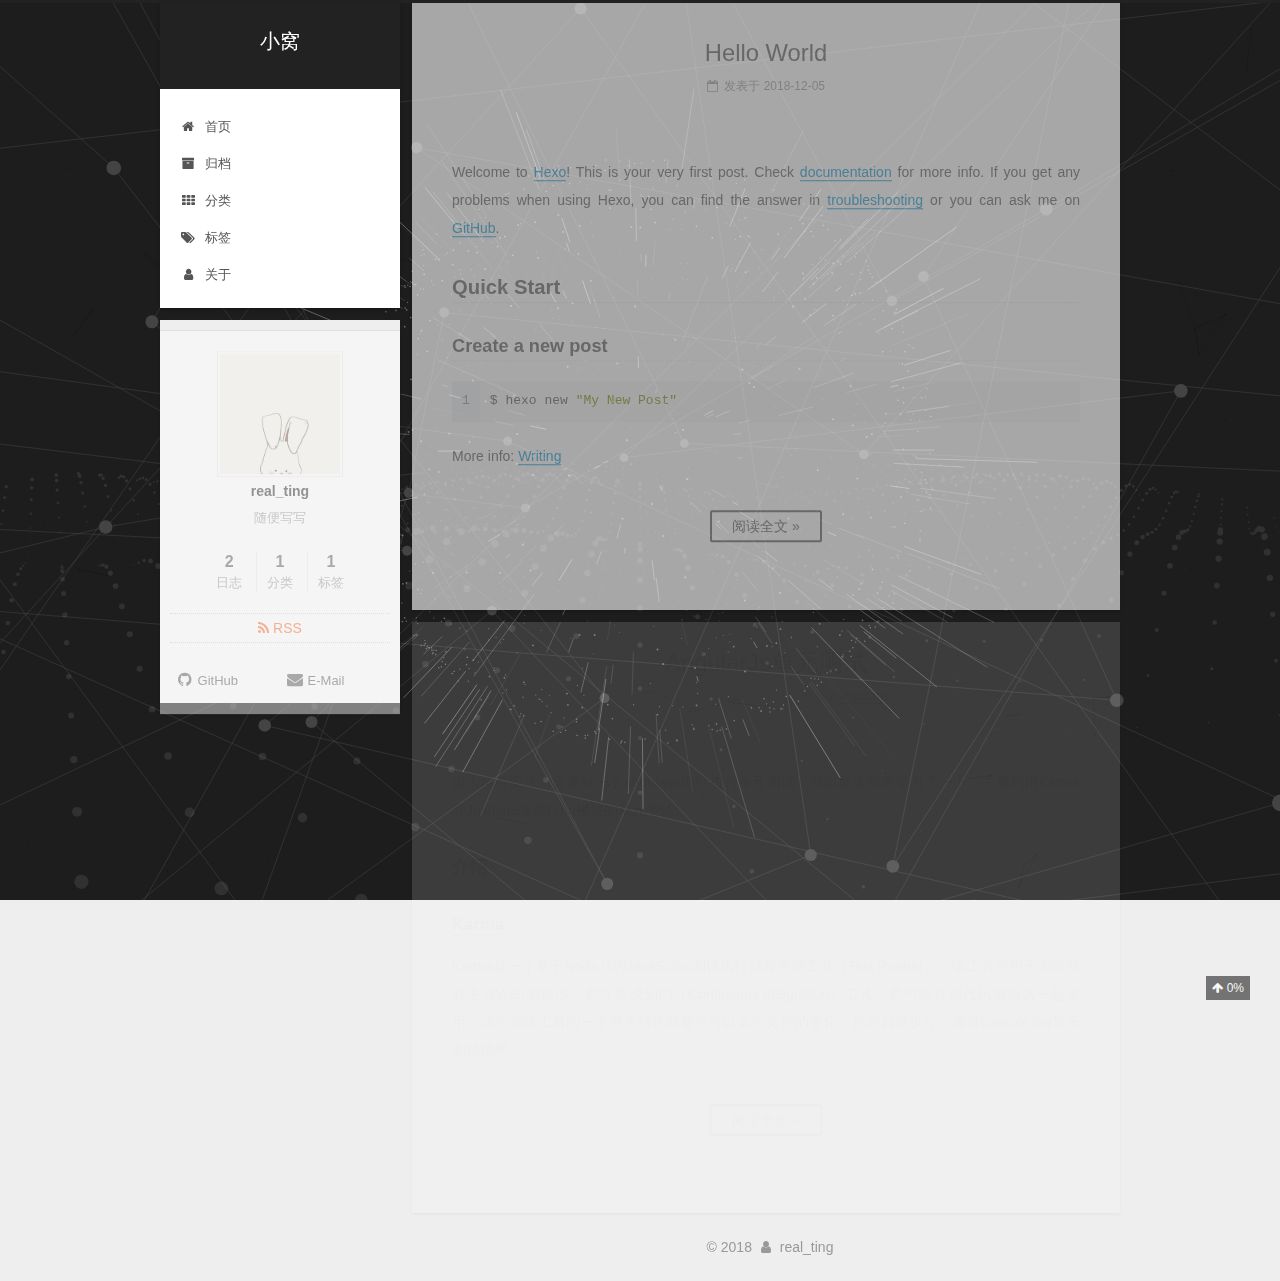
<file: index.html>
<!DOCTYPE html>



  


<html class="theme-next gemini use-motion" lang="zh-Hans">
<head><meta name="generator" content="Hexo 3.8.0">
  <meta charset="UTF-8">
<meta http-equiv="X-UA-Compatible" content="IE=edge">
<meta name="viewport" content="width=device-width, initial-scale=1, maximum-scale=1">
<meta name="theme-color" content="#222">









<meta http-equiv="Cache-Control" content="no-transform">
<meta http-equiv="Cache-Control" content="no-siteapp">
















  
  
  <link href="/lib/fancybox/source/jquery.fancybox.css?v=2.1.5" rel="stylesheet" type="text/css">







<link href="/lib/font-awesome/css/font-awesome.min.css?v=4.6.2" rel="stylesheet" type="text/css">

<link href="/css/main.css?v=5.1.4" rel="stylesheet" type="text/css">


  <link rel="apple-touch-icon" sizes="180x180" href="/images/apple-touch-icon-next.png?v=5.1.4">


  <link rel="icon" type="image/png" sizes="32x32" href="/images/favicon-32x32-next.png?v=5.1.4">


  <link rel="icon" type="image/png" sizes="16x16" href="/images/favicon-16x16-next.png?v=5.1.4">


  <link rel="mask-icon" href="/images/logo.svg?v=5.1.4" color="#222">





  <meta name="keywords" content="Hexo, NexT">





  <link rel="alternate" href="/atom.xml" title="小窝" type="application/atom+xml">






<meta name="description" content="随便写写">
<meta property="og:type" content="website">
<meta property="og:title" content="小窝">
<meta property="og:url" content="http://yoursite.com/index.html">
<meta property="og:site_name" content="小窝">
<meta property="og:description" content="随便写写">
<meta property="og:locale" content="zh-Hans">
<meta name="twitter:card" content="summary">
<meta name="twitter:title" content="小窝">
<meta name="twitter:description" content="随便写写">



<script type="text/javascript" id="hexo.configurations">
  var NexT = window.NexT || {};
  var CONFIG = {
    root: '/',
    scheme: 'Gemini',
    version: '5.1.4',
    sidebar: {"position":"left","display":"post","offset":12,"b2t":false,"scrollpercent":true,"onmobile":false},
    fancybox: true,
    tabs: true,
    motion: {"enable":true,"async":false,"transition":{"post_block":"fadeIn","post_header":"slideDownIn","post_body":"slideDownIn","coll_header":"slideLeftIn","sidebar":"slideUpIn"}},
    duoshuo: {
      userId: '0',
      author: '博主'
    },
    algolia: {
      applicationID: '',
      apiKey: '',
      indexName: '',
      hits: {"per_page":10},
      labels: {"input_placeholder":"Search for Posts","hits_empty":"We didn't find any results for the search: ${query}","hits_stats":"${hits} results found in ${time} ms"}
    }
  };
</script>



  <link rel="canonical" href="http://yoursite.com/">





  <title>小窝</title>
  








</head>

<body itemscope="" itemtype="http://schema.org/WebPage" lang="zh-Hans">

  
  
    
  

  <div class="container sidebar-position-left 
  page-home">
    <div class="headband"></div>

    <header id="header" class="header" itemscope="" itemtype="http://schema.org/WPHeader">
      <div class="header-inner"><div class="site-brand-wrapper">
  <div class="site-meta ">
    

    <div class="custom-logo-site-title">
      <a href="/" class="brand" rel="start">
        <span class="logo-line-before"><i></i></span>
        <span class="site-title">小窝</span>
        <span class="logo-line-after"><i></i></span>
      </a>
    </div>
      
        <p class="site-subtitle"></p>
      
  </div>

  <div class="site-nav-toggle">
    <button>
      <span class="btn-bar"></span>
      <span class="btn-bar"></span>
      <span class="btn-bar"></span>
    </button>
  </div>
</div>

<nav class="site-nav">
  

  
    <ul id="menu" class="menu">
      
        
        <li class="menu-item menu-item-home">
          <a href="/" rel="section">
            
              <i class="menu-item-icon fa fa-fw fa-home"></i> <br>
            
            首页
          </a>
        </li>
      
        
        <li class="menu-item menu-item-archives">
          <a href="/archives/" rel="section">
            
              <i class="menu-item-icon fa fa-fw fa-archive"></i> <br>
            
            归档
          </a>
        </li>
      
        
        <li class="menu-item menu-item-categories">
          <a href="/categories/" rel="section">
            
              <i class="menu-item-icon fa fa-fw fa-th"></i> <br>
            
            分类
          </a>
        </li>
      
        
        <li class="menu-item menu-item-tags">
          <a href="/tags/" rel="section">
            
              <i class="menu-item-icon fa fa-fw fa-tags"></i> <br>
            
            标签
          </a>
        </li>
      
        
        <li class="menu-item menu-item-about">
          <a href="/about/" rel="section">
            
              <i class="menu-item-icon fa fa-fw fa-user"></i> <br>
            
            关于
          </a>
        </li>
      

      
    </ul>
  

  
</nav>



 </div>
    </header>

    <main id="main" class="main">
      <div class="main-inner">
        <div class="content-wrap">
          <div id="content" class="content">
            
  <section id="posts" class="posts-expand">
    
      

  

  
  
  

  <article class="post post-type-normal" itemscope="" itemtype="http://schema.org/Article">
  
  
  
  <div class="post-block">
    <link itemprop="mainEntityOfPage" href="http://yoursite.com/2018/12/05/hello-world/">

    <span hidden itemprop="author" itemscope="" itemtype="http://schema.org/Person">
      <meta itemprop="name" content="real_ting">
      <meta itemprop="description" content="">
      <meta itemprop="image" content="/images/header.jpg">
    </span>

    <span hidden itemprop="publisher" itemscope="" itemtype="http://schema.org/Organization">
      <meta itemprop="name" content="小窝">
    </span>

    
      <header class="post-header">

        
        
          <h1 class="post-title" itemprop="name headline">
                
                <a class="post-title-link" href="/2018/12/05/hello-world/" itemprop="url">Hello World</a></h1>
        

        <div class="post-meta">
          <span class="post-time">
            
              <span class="post-meta-item-icon">
                <i class="fa fa-calendar-o"></i>
              </span>
              
                <span class="post-meta-item-text">发表于</span>
              
              <time title="创建于" itemprop="dateCreated datePublished" datetime="2018-12-05T17:06:28+08:00">
                2018-12-05
              </time>
            

            

            
          </span>

          

          
            
          

          
          

          

          

          

          

        </div>
      </header>
    

    
    
    
    <div class="post-body" itemprop="articleBody">

      
      

      
        
          <p>Welcome to <a href="https://hexo.io/" target="_blank" rel="noopener">Hexo</a>! This is your very first post. Check <a href="https://hexo.io/docs/" target="_blank" rel="noopener">documentation</a> for more info. If you get any problems when using Hexo, you can find the answer in <a href="https://hexo.io/docs/troubleshooting.html" target="_blank" rel="noopener">troubleshooting</a> or you can ask me on <a href="https://github.com/hexojs/hexo/issues" target="_blank" rel="noopener">GitHub</a>.</p>
<h2 id="Quick-Start"><a href="#Quick-Start" class="headerlink" title="Quick Start"></a>Quick Start</h2><h3 id="Create-a-new-post"><a href="#Create-a-new-post" class="headerlink" title="Create a new post"></a>Create a new post</h3><figure class="highlight bash"><table><tr><td class="gutter"><pre><span class="line">1</span><br></pre></td><td class="code"><pre><span class="line">$ hexo new <span class="string">"My New Post"</span></span><br></pre></td></tr></table></figure>
<p>More info: <a href="https://hexo.io/docs/writing.html" target="_blank" rel="noopener">Writing</a><br>
          <!--noindex-->
          <div class="post-button text-center">
            <a class="btn" href="/2018/12/05/hello-world/#more" rel="contents">
              阅读全文 &raquo;
            </a>
          </div>
          <!--/noindex-->
        
      
    </p></div>
    
    
    

    

    

    

    <footer class="post-footer">
      

      

      

      
      
        <div class="post-eof"></div>
      
    </footer>
  </div>
  
  
  
  </article>


    
      

  

  
  
  

  <article class="post post-type-normal" itemscope="" itemtype="http://schema.org/Article">
  
  
  
  <div class="post-block">
    <link itemprop="mainEntityOfPage" href="http://yoursite.com/2018/12/05/AngularJs单元测试/">

    <span hidden itemprop="author" itemscope="" itemtype="http://schema.org/Person">
      <meta itemprop="name" content="real_ting">
      <meta itemprop="description" content="">
      <meta itemprop="image" content="/images/header.jpg">
    </span>

    <span hidden itemprop="publisher" itemscope="" itemtype="http://schema.org/Organization">
      <meta itemprop="name" content="小窝">
    </span>

    
      <header class="post-header">

        
        
          <h1 class="post-title" itemprop="name headline">
                
                <a class="post-title-link" href="/2018/12/05/AngularJs单元测试/" itemprop="url">AngularJs单元测试</a></h1>
        

        <div class="post-meta">
          <span class="post-time">
            
              <span class="post-meta-item-icon">
                <i class="fa fa-calendar-o"></i>
              </span>
              
                <span class="post-meta-item-text">发表于</span>
              
              <time title="创建于" itemprop="dateCreated datePublished" datetime="2018-12-05T16:44:50+08:00">
                2018-12-05
              </time>
            

            

            
          </span>

          
            <span class="post-category">
            
              <span class="post-meta-divider">|</span>
            
              <span class="post-meta-item-icon">
                <i class="fa fa-folder-o"></i>
              </span>
              
                <span class="post-meta-item-text">分类于</span>
              
              
                <span itemprop="about" itemscope="" itemtype="http://schema.org/Thing">
                  <a href="/categories/angularjs/" itemprop="url" rel="index">
                    <span itemprop="name">angularjs</span>
                  </a>
                </span>

                
                
              
            </span>
          

          
            
          

          
          

          

          

          

          

        </div>
      </header>
    

    
    
    
    <div class="post-body" itemprop="articleBody">

      
      

      
        
          <p>因为项目要求，需要对一个angularjs项目进行单元测试，所以就去简单学习了一下，主要利用Karma和Jasmine来进行ng模块的单元测试。</p>
<h3 id="介绍"><a href="#介绍" class="headerlink" title="介绍"></a>介绍</h3><h4 id="Karma"><a href="#Karma" class="headerlink" title="Karma"></a><a href="http://karma-runner.github.io/latest/index.html" target="_blank" rel="noopener">Karma</a></h4><p>Karma是一个基于Node.js的JavaScript测试执行过程管理工具（Test Runner）。该工具可用于测试所有主流Web浏览器，也可集成到CI（Continuous integration）工具，也可和其他代码编辑器一起使用。这个测试工具的一个强大特性就是它可以监控文件的变化，然后自动执行，通过console.log显示测试结果。<br>
          <!--noindex-->
          <div class="post-button text-center">
            <a class="btn" href="/2018/12/05/AngularJs单元测试/#more" rel="contents">
              阅读全文 &raquo;
            </a>
          </div>
          <!--/noindex-->
        
      
    </p></div>
    
    
    

    

    

    

    <footer class="post-footer">
      

      

      

      
      
        <div class="post-eof"></div>
      
    </footer>
  </div>
  
  
  
  </article>


    
  </section>

  


          </div>
          


          

        </div>
        
          
  
  <div class="sidebar-toggle">
    <div class="sidebar-toggle-line-wrap">
      <span class="sidebar-toggle-line sidebar-toggle-line-first"></span>
      <span class="sidebar-toggle-line sidebar-toggle-line-middle"></span>
      <span class="sidebar-toggle-line sidebar-toggle-line-last"></span>
    </div>
  </div>

  <aside id="sidebar" class="sidebar">
    
    <div class="sidebar-inner">

      

      

      <section class="site-overview-wrap sidebar-panel sidebar-panel-active">
        <div class="site-overview">
          <div class="site-author motion-element" itemprop="author" itemscope="" itemtype="http://schema.org/Person">
            
              <img class="site-author-image" itemprop="image" src="/images/header.jpg" alt="real_ting">
            
              <p class="site-author-name" itemprop="name">real_ting</p>
              <p class="site-description motion-element" itemprop="description">随便写写</p>
          </div>

          <nav class="site-state motion-element">

            
              <div class="site-state-item site-state-posts">
              
                <a href="/archives/">
              
                  <span class="site-state-item-count">2</span>
                  <span class="site-state-item-name">日志</span>
                </a>
              </div>
            

            
              
              
              <div class="site-state-item site-state-categories">
                <a href="/categories/index.html">
                  <span class="site-state-item-count">1</span>
                  <span class="site-state-item-name">分类</span>
                </a>
              </div>
            

            
              
              
              <div class="site-state-item site-state-tags">
                <a href="/tags/index.html">
                  <span class="site-state-item-count">1</span>
                  <span class="site-state-item-name">标签</span>
                </a>
              </div>
            

          </nav>

          
            <div class="feed-link motion-element">
              <a href="/atom.xml" rel="alternate">
                <i class="fa fa-rss"></i>
                RSS
              </a>
            </div>
          

          
            <div class="links-of-author motion-element">
                
                  <span class="links-of-author-item">
                    <a href="https://github.com/sunshine1125" target="_blank" title="GitHub">
                      
                        <i class="fa fa-fw fa-github"></i>GitHub</a>
                  </span>
                
                  <span class="links-of-author-item">
                    <a href="mailto:tingliu1125@gmail.com" target="_blank" title="E-Mail">
                      
                        <i class="fa fa-fw fa-envelope"></i>E-Mail</a>
                  </span>
                
            </div>
          

          
          

          
          

          

        </div>
      </section>

      

      

    </div>
  </aside>


        
      </div>
    </main>

    <footer id="footer" class="footer">
      <div class="footer-inner">
        <div class="copyright">&copy; <span itemprop="copyrightYear">2018</span>
  <span class="with-love">
    <i class="fa fa-user"></i>
  </span>
  <span class="author" itemprop="copyrightHolder">real_ting</span>

  
</div>







<div>
<script async src="https://dn-lbstatics.qbox.me/busuanzi/2.3/busuanzi.pure.mini.js"></script>
<span id="busuanzi_container_site_pv" style="display:none">
    本站总访问量 <span id="busuanzi_value_site_pv"></span> 次
    <span class="post-meta-divider">|</span>
</span>
<span id="busuanzi_container_site_uv" style="display:none">
    有<span id="busuanzi_value_site_uv"></span>人看过我的博客啦
</span>
</div>



        







        
      </div>
    </footer>

    
      <div class="back-to-top">
        <i class="fa fa-arrow-up"></i>
        
          <span id="scrollpercent"><span>0</span>%</span>
        
      </div>
    

    

  </div>

  

<script type="text/javascript">
  if (Object.prototype.toString.call(window.Promise) !== '[object Function]') {
    window.Promise = null;
  }
</script>









  


  



  
  



  
  



  
  





  
  
    <script type="text/javascript" src="/lib/jquery/index.js?v=2.1.3"></script>
  

  
  
    <script type="text/javascript" src="/lib/fastclick/lib/fastclick.min.js?v=1.0.6"></script>
  

  
  
    <script type="text/javascript" src="/lib/jquery_lazyload/jquery.lazyload.js?v=1.9.7"></script>
  

  
  
    <script type="text/javascript" src="/lib/velocity/velocity.min.js?v=1.2.1"></script>
  

  
  
    <script type="text/javascript" src="/lib/velocity/velocity.ui.min.js?v=1.2.1"></script>
  

  
  
    <script type="text/javascript" src="/lib/fancybox/source/jquery.fancybox.pack.js?v=2.1.5"></script>
  

  
  
    <script type="text/javascript" src="/lib/canvas-nest/canvas-nest.min.js"></script>
  

  
  
    <script type="text/javascript" src="/lib/three/three.min.js"></script>
  

  
  
    <script type="text/javascript" src="/lib/three/three-waves.min.js"></script>
  

  
  
    <script type="text/javascript" src="/lib/three/canvas_lines.min.js"></script>
  

  
  
    <script type="text/javascript" src="/lib/three/canvas_sphere.min.js"></script>
  


  


  <script type="text/javascript" src="/js/src/utils.js?v=5.1.4"></script>

  <script type="text/javascript" src="/js/src/motion.js?v=5.1.4"></script>



  
  


  <script type="text/javascript" src="/js/src/affix.js?v=5.1.4"></script>

  <script type="text/javascript" src="/js/src/schemes/pisces.js?v=5.1.4"></script>



  

  


  <script type="text/javascript" src="/js/src/bootstrap.js?v=5.1.4"></script>



  


  




	





  





  












  





  

  

  

  
  

  

  

  

</body>
</html>
</file>
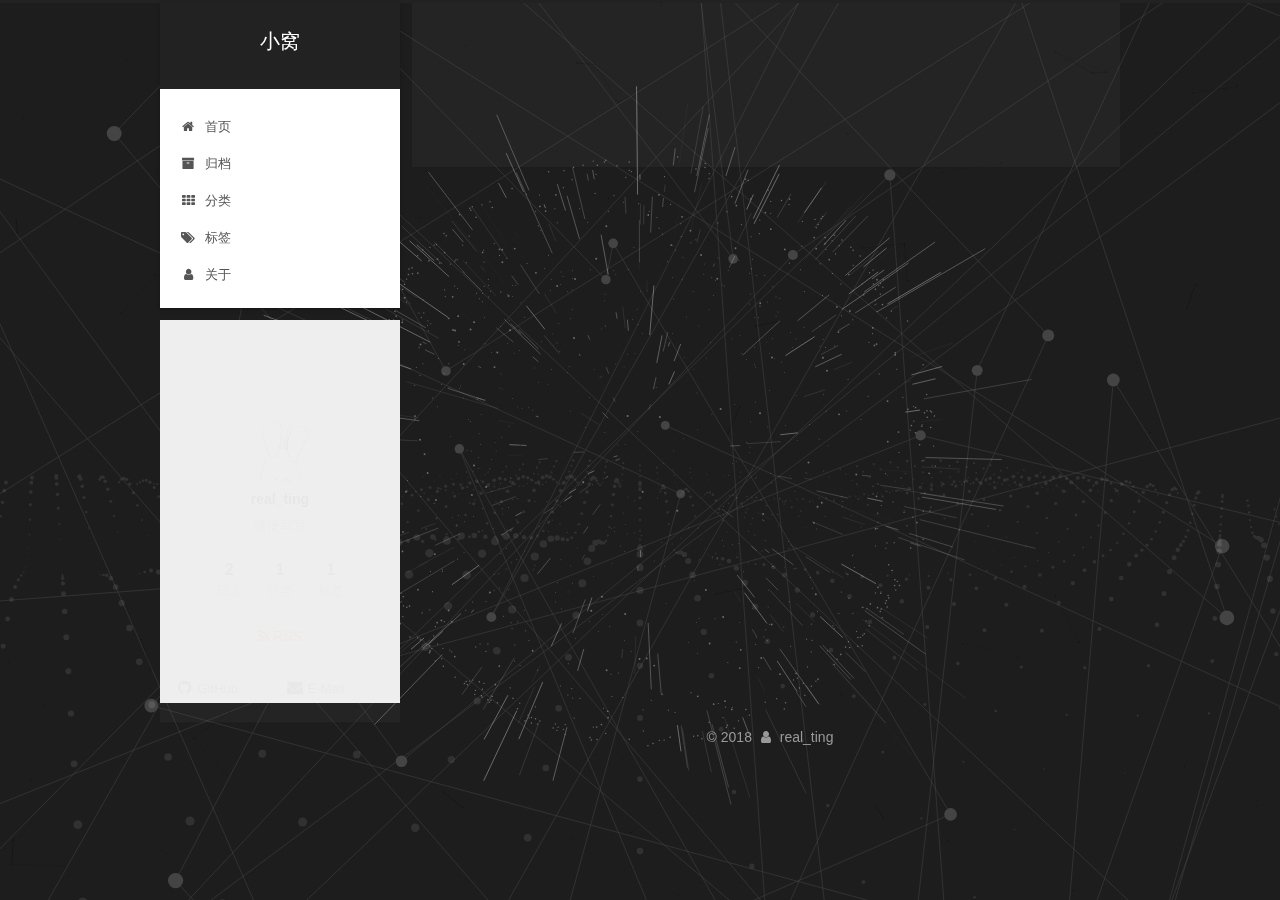
<file: about/index.html>
<!DOCTYPE html>



  


<html class="theme-next gemini use-motion" lang="zh-Hans">
<head><meta name="generator" content="Hexo 3.8.0">
  <meta charset="UTF-8">
<meta http-equiv="X-UA-Compatible" content="IE=edge">
<meta name="viewport" content="width=device-width, initial-scale=1, maximum-scale=1">
<meta name="theme-color" content="#222">









<meta http-equiv="Cache-Control" content="no-transform">
<meta http-equiv="Cache-Control" content="no-siteapp">
















  
  
  <link href="/lib/fancybox/source/jquery.fancybox.css?v=2.1.5" rel="stylesheet" type="text/css">







<link href="/lib/font-awesome/css/font-awesome.min.css?v=4.6.2" rel="stylesheet" type="text/css">

<link href="/css/main.css?v=5.1.4" rel="stylesheet" type="text/css">


  <link rel="apple-touch-icon" sizes="180x180" href="/images/apple-touch-icon-next.png?v=5.1.4">


  <link rel="icon" type="image/png" sizes="32x32" href="/images/favicon-32x32-next.png?v=5.1.4">


  <link rel="icon" type="image/png" sizes="16x16" href="/images/favicon-16x16-next.png?v=5.1.4">


  <link rel="mask-icon" href="/images/logo.svg?v=5.1.4" color="#222">





  <meta name="keywords" content="Hexo, NexT">





  <link rel="alternate" href="/atom.xml" title="小窝" type="application/atom+xml">






<meta name="description" content="胡乱写写">
<meta property="og:type" content="website">
<meta property="og:title" content="关于">
<meta property="og:url" content="http://yoursite.com/about/index.html">
<meta property="og:site_name" content="小窝">
<meta property="og:description" content="胡乱写写">
<meta property="og:locale" content="zh-Hans">
<meta property="og:updated_time" content="2018-12-05T08:05:44.487Z">
<meta name="twitter:card" content="summary">
<meta name="twitter:title" content="关于">
<meta name="twitter:description" content="胡乱写写">



<script type="text/javascript" id="hexo.configurations">
  var NexT = window.NexT || {};
  var CONFIG = {
    root: '/',
    scheme: 'Gemini',
    version: '5.1.4',
    sidebar: {"position":"left","display":"post","offset":12,"b2t":false,"scrollpercent":true,"onmobile":false},
    fancybox: true,
    tabs: true,
    motion: {"enable":true,"async":false,"transition":{"post_block":"fadeIn","post_header":"slideDownIn","post_body":"slideDownIn","coll_header":"slideLeftIn","sidebar":"slideUpIn"}},
    duoshuo: {
      userId: '0',
      author: '博主'
    },
    algolia: {
      applicationID: '',
      apiKey: '',
      indexName: '',
      hits: {"per_page":10},
      labels: {"input_placeholder":"Search for Posts","hits_empty":"We didn't find any results for the search: ${query}","hits_stats":"${hits} results found in ${time} ms"}
    }
  };
</script>



  <link rel="canonical" href="http://yoursite.com/about/">





  <title>关于 | 小窝</title>
  








</head>

<body itemscope="" itemtype="http://schema.org/WebPage" lang="zh-Hans">

  
  
    
  

  <div class="container sidebar-position-left page-post-detail">
    <div class="headband"></div>

    <header id="header" class="header" itemscope="" itemtype="http://schema.org/WPHeader">
      <div class="header-inner"><div class="site-brand-wrapper">
  <div class="site-meta ">
    

    <div class="custom-logo-site-title">
      <a href="/" class="brand" rel="start">
        <span class="logo-line-before"><i></i></span>
        <span class="site-title">小窝</span>
        <span class="logo-line-after"><i></i></span>
      </a>
    </div>
      
        <p class="site-subtitle"></p>
      
  </div>

  <div class="site-nav-toggle">
    <button>
      <span class="btn-bar"></span>
      <span class="btn-bar"></span>
      <span class="btn-bar"></span>
    </button>
  </div>
</div>

<nav class="site-nav">
  

  
    <ul id="menu" class="menu">
      
        
        <li class="menu-item menu-item-home">
          <a href="/" rel="section">
            
              <i class="menu-item-icon fa fa-fw fa-home"></i> <br>
            
            首页
          </a>
        </li>
      
        
        <li class="menu-item menu-item-archives">
          <a href="/archives/" rel="section">
            
              <i class="menu-item-icon fa fa-fw fa-archive"></i> <br>
            
            归档
          </a>
        </li>
      
        
        <li class="menu-item menu-item-categories">
          <a href="/categories/" rel="section">
            
              <i class="menu-item-icon fa fa-fw fa-th"></i> <br>
            
            分类
          </a>
        </li>
      
        
        <li class="menu-item menu-item-tags">
          <a href="/tags/" rel="section">
            
              <i class="menu-item-icon fa fa-fw fa-tags"></i> <br>
            
            标签
          </a>
        </li>
      
        
        <li class="menu-item menu-item-about">
          <a href="/about/" rel="section">
            
              <i class="menu-item-icon fa fa-fw fa-user"></i> <br>
            
            关于
          </a>
        </li>
      

      
    </ul>
  

  
</nav>



 </div>
    </header>

    <main id="main" class="main">
      <div class="main-inner">
        <div class="content-wrap">
          <div id="content" class="content">
            

  <div id="posts" class="posts-expand">
    
    
    
    <div class="post-block page">
      <header class="post-header">

	<h1 class="post-title" itemprop="name headline">关于</h1>



</header>

      
      
      
      <div class="post-body">
        
        
          <p>胡乱写写</p>

        
      </div>
      
      
      
    </div>
    
    
    
  </div>


          </div>
          


          

  



        </div>
        
          
  
  <div class="sidebar-toggle">
    <div class="sidebar-toggle-line-wrap">
      <span class="sidebar-toggle-line sidebar-toggle-line-first"></span>
      <span class="sidebar-toggle-line sidebar-toggle-line-middle"></span>
      <span class="sidebar-toggle-line sidebar-toggle-line-last"></span>
    </div>
  </div>

  <aside id="sidebar" class="sidebar">
    
    <div class="sidebar-inner">

      

      

      <section class="site-overview-wrap sidebar-panel sidebar-panel-active">
        <div class="site-overview">
          <div class="site-author motion-element" itemprop="author" itemscope="" itemtype="http://schema.org/Person">
            
              <img class="site-author-image" itemprop="image" src="/images/header.jpg" alt="real_ting">
            
              <p class="site-author-name" itemprop="name">real_ting</p>
              <p class="site-description motion-element" itemprop="description">随便写写</p>
          </div>

          <nav class="site-state motion-element">

            
              <div class="site-state-item site-state-posts">
              
                <a href="/archives/">
              
                  <span class="site-state-item-count">2</span>
                  <span class="site-state-item-name">日志</span>
                </a>
              </div>
            

            
              
              
              <div class="site-state-item site-state-categories">
                <a href="/categories/index.html">
                  <span class="site-state-item-count">1</span>
                  <span class="site-state-item-name">分类</span>
                </a>
              </div>
            

            
              
              
              <div class="site-state-item site-state-tags">
                <a href="/tags/index.html">
                  <span class="site-state-item-count">1</span>
                  <span class="site-state-item-name">标签</span>
                </a>
              </div>
            

          </nav>

          
            <div class="feed-link motion-element">
              <a href="/atom.xml" rel="alternate">
                <i class="fa fa-rss"></i>
                RSS
              </a>
            </div>
          

          
            <div class="links-of-author motion-element">
                
                  <span class="links-of-author-item">
                    <a href="https://github.com/sunshine1125" target="_blank" title="GitHub">
                      
                        <i class="fa fa-fw fa-github"></i>GitHub</a>
                  </span>
                
                  <span class="links-of-author-item">
                    <a href="mailto:tingliu1125@gmail.com" target="_blank" title="E-Mail">
                      
                        <i class="fa fa-fw fa-envelope"></i>E-Mail</a>
                  </span>
                
            </div>
          

          
          

          
          

          

        </div>
      </section>

      

      

    </div>
  </aside>


        
      </div>
    </main>

    <footer id="footer" class="footer">
      <div class="footer-inner">
        <div class="copyright">&copy; <span itemprop="copyrightYear">2018</span>
  <span class="with-love">
    <i class="fa fa-user"></i>
  </span>
  <span class="author" itemprop="copyrightHolder">real_ting</span>

  
</div>







<div>
<script async src="https://dn-lbstatics.qbox.me/busuanzi/2.3/busuanzi.pure.mini.js"></script>
<span id="busuanzi_container_site_pv" style="display:none">
    本站总访问量 <span id="busuanzi_value_site_pv"></span> 次
    <span class="post-meta-divider">|</span>
</span>
<span id="busuanzi_container_site_uv" style="display:none">
    有<span id="busuanzi_value_site_uv"></span>人看过我的博客啦
</span>
</div>



        







        
      </div>
    </footer>

    
      <div class="back-to-top">
        <i class="fa fa-arrow-up"></i>
        
          <span id="scrollpercent"><span>0</span>%</span>
        
      </div>
    

    

  </div>

  

<script type="text/javascript">
  if (Object.prototype.toString.call(window.Promise) !== '[object Function]') {
    window.Promise = null;
  }
</script>









  


  



  
  



  
  



  
  





  
  
    <script type="text/javascript" src="/lib/jquery/index.js?v=2.1.3"></script>
  

  
  
    <script type="text/javascript" src="/lib/fastclick/lib/fastclick.min.js?v=1.0.6"></script>
  

  
  
    <script type="text/javascript" src="/lib/jquery_lazyload/jquery.lazyload.js?v=1.9.7"></script>
  

  
  
    <script type="text/javascript" src="/lib/velocity/velocity.min.js?v=1.2.1"></script>
  

  
  
    <script type="text/javascript" src="/lib/velocity/velocity.ui.min.js?v=1.2.1"></script>
  

  
  
    <script type="text/javascript" src="/lib/fancybox/source/jquery.fancybox.pack.js?v=2.1.5"></script>
  

  
  
    <script type="text/javascript" src="/lib/canvas-nest/canvas-nest.min.js"></script>
  

  
  
    <script type="text/javascript" src="/lib/three/three.min.js"></script>
  

  
  
    <script type="text/javascript" src="/lib/three/three-waves.min.js"></script>
  

  
  
    <script type="text/javascript" src="/lib/three/canvas_lines.min.js"></script>
  

  
  
    <script type="text/javascript" src="/lib/three/canvas_sphere.min.js"></script>
  


  


  <script type="text/javascript" src="/js/src/utils.js?v=5.1.4"></script>

  <script type="text/javascript" src="/js/src/motion.js?v=5.1.4"></script>



  
  


  <script type="text/javascript" src="/js/src/affix.js?v=5.1.4"></script>

  <script type="text/javascript" src="/js/src/schemes/pisces.js?v=5.1.4"></script>



  
  <script type="text/javascript" src="/js/src/scrollspy.js?v=5.1.4"></script>
<script type="text/javascript" src="/js/src/post-details.js?v=5.1.4"></script>



  


  <script type="text/javascript" src="/js/src/bootstrap.js?v=5.1.4"></script>



  


  




	





  





  












  





  

  

  

  
  

  

  

  

</body>
</html>
</file>
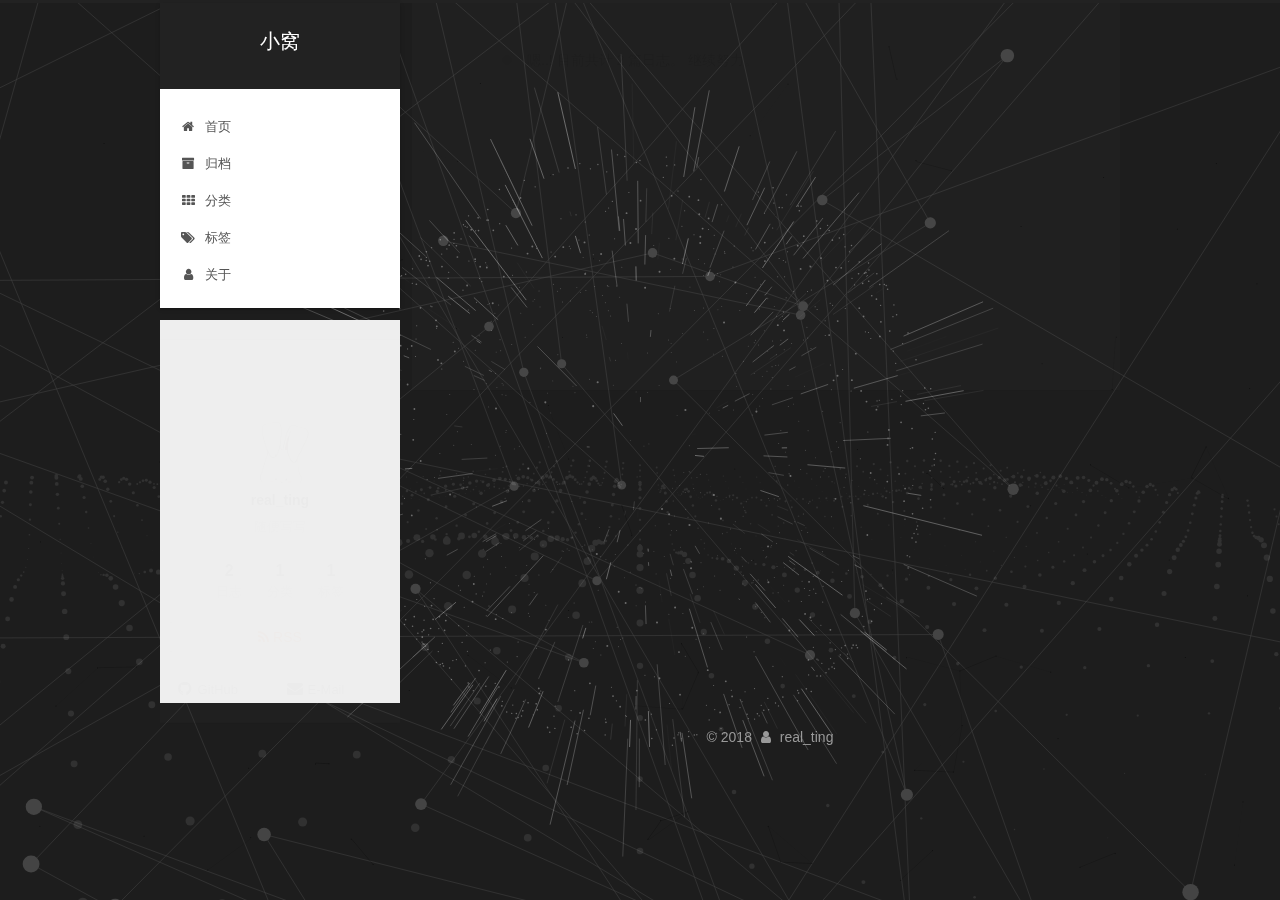
<file: archives/index.html>
<!DOCTYPE html>



  


<html class="theme-next gemini use-motion" lang="zh-Hans">
<head><meta name="generator" content="Hexo 3.8.0">
  <meta charset="UTF-8">
<meta http-equiv="X-UA-Compatible" content="IE=edge">
<meta name="viewport" content="width=device-width, initial-scale=1, maximum-scale=1">
<meta name="theme-color" content="#222">









<meta http-equiv="Cache-Control" content="no-transform">
<meta http-equiv="Cache-Control" content="no-siteapp">
















  
  
  <link href="/lib/fancybox/source/jquery.fancybox.css?v=2.1.5" rel="stylesheet" type="text/css">







<link href="/lib/font-awesome/css/font-awesome.min.css?v=4.6.2" rel="stylesheet" type="text/css">

<link href="/css/main.css?v=5.1.4" rel="stylesheet" type="text/css">


  <link rel="apple-touch-icon" sizes="180x180" href="/images/apple-touch-icon-next.png?v=5.1.4">


  <link rel="icon" type="image/png" sizes="32x32" href="/images/favicon-32x32-next.png?v=5.1.4">


  <link rel="icon" type="image/png" sizes="16x16" href="/images/favicon-16x16-next.png?v=5.1.4">


  <link rel="mask-icon" href="/images/logo.svg?v=5.1.4" color="#222">





  <meta name="keywords" content="Hexo, NexT">





  <link rel="alternate" href="/atom.xml" title="小窝" type="application/atom+xml">






<meta name="description" content="随便写写">
<meta property="og:type" content="website">
<meta property="og:title" content="小窝">
<meta property="og:url" content="http://yoursite.com/archives/index.html">
<meta property="og:site_name" content="小窝">
<meta property="og:description" content="随便写写">
<meta property="og:locale" content="zh-Hans">
<meta name="twitter:card" content="summary">
<meta name="twitter:title" content="小窝">
<meta name="twitter:description" content="随便写写">



<script type="text/javascript" id="hexo.configurations">
  var NexT = window.NexT || {};
  var CONFIG = {
    root: '/',
    scheme: 'Gemini',
    version: '5.1.4',
    sidebar: {"position":"left","display":"post","offset":12,"b2t":false,"scrollpercent":true,"onmobile":false},
    fancybox: true,
    tabs: true,
    motion: {"enable":true,"async":false,"transition":{"post_block":"fadeIn","post_header":"slideDownIn","post_body":"slideDownIn","coll_header":"slideLeftIn","sidebar":"slideUpIn"}},
    duoshuo: {
      userId: '0',
      author: '博主'
    },
    algolia: {
      applicationID: '',
      apiKey: '',
      indexName: '',
      hits: {"per_page":10},
      labels: {"input_placeholder":"Search for Posts","hits_empty":"We didn't find any results for the search: ${query}","hits_stats":"${hits} results found in ${time} ms"}
    }
  };
</script>



  <link rel="canonical" href="http://yoursite.com/archives/">





  <title>归档 | 小窝</title>
  








</head>

<body itemscope="" itemtype="http://schema.org/WebPage" lang="zh-Hans">

  
  
    
  

  <div class="container sidebar-position-left page-archive">
    <div class="headband"></div>

    <header id="header" class="header" itemscope="" itemtype="http://schema.org/WPHeader">
      <div class="header-inner"><div class="site-brand-wrapper">
  <div class="site-meta ">
    

    <div class="custom-logo-site-title">
      <a href="/" class="brand" rel="start">
        <span class="logo-line-before"><i></i></span>
        <span class="site-title">小窝</span>
        <span class="logo-line-after"><i></i></span>
      </a>
    </div>
      
        <p class="site-subtitle"></p>
      
  </div>

  <div class="site-nav-toggle">
    <button>
      <span class="btn-bar"></span>
      <span class="btn-bar"></span>
      <span class="btn-bar"></span>
    </button>
  </div>
</div>

<nav class="site-nav">
  

  
    <ul id="menu" class="menu">
      
        
        <li class="menu-item menu-item-home">
          <a href="/" rel="section">
            
              <i class="menu-item-icon fa fa-fw fa-home"></i> <br>
            
            首页
          </a>
        </li>
      
        
        <li class="menu-item menu-item-archives">
          <a href="/archives/" rel="section">
            
              <i class="menu-item-icon fa fa-fw fa-archive"></i> <br>
            
            归档
          </a>
        </li>
      
        
        <li class="menu-item menu-item-categories">
          <a href="/categories/" rel="section">
            
              <i class="menu-item-icon fa fa-fw fa-th"></i> <br>
            
            分类
          </a>
        </li>
      
        
        <li class="menu-item menu-item-tags">
          <a href="/tags/" rel="section">
            
              <i class="menu-item-icon fa fa-fw fa-tags"></i> <br>
            
            标签
          </a>
        </li>
      
        
        <li class="menu-item menu-item-about">
          <a href="/about/" rel="section">
            
              <i class="menu-item-icon fa fa-fw fa-user"></i> <br>
            
            关于
          </a>
        </li>
      

      
    </ul>
  

  
</nav>



 </div>
    </header>

    <main id="main" class="main">
      <div class="main-inner">
        <div class="content-wrap">
          <div id="content" class="content">
            

  
  
  
  <div class="post-block archive">
    <div id="posts" class="posts-collapse">
      <span class="archive-move-on"></span>

      <span class="archive-page-counter">
        
        
        
          
        
        嗯..! 目前共计 2 篇日志。 继续努力。
      </span>

      

        
        
        

        
          
          <div class="collection-title">
            <h1 class="archive-year" id="archive-year-2018">2018</h1>
          </div>
        
        

        

  <article class="post post-type-normal" itemscope="" itemtype="http://schema.org/Article">
    <header class="post-header">

      <h2 class="post-title">
        
            <a class="post-title-link" href="/2018/12/05/hello-world/" itemprop="url">
              
                <span itemprop="name">Hello World</span>
              
            </a>
        
      </h2>

      <div class="post-meta">
        <time class="post-time" itemprop="dateCreated" datetime="2018-12-05T17:06:28+08:00" content="2018-12-05">
          12-05
        </time>
      </div>

    </header>
  </article>



      

        
        
        

        
        

        

  <article class="post post-type-normal" itemscope="" itemtype="http://schema.org/Article">
    <header class="post-header">

      <h2 class="post-title">
        
            <a class="post-title-link" href="/2018/12/05/AngularJs单元测试/" itemprop="url">
              
                <span itemprop="name">AngularJs单元测试</span>
              
            </a>
        
      </h2>

      <div class="post-meta">
        <time class="post-time" itemprop="dateCreated" datetime="2018-12-05T16:44:50+08:00" content="2018-12-05">
          12-05
        </time>
      </div>

    </header>
  </article>



      

    </div>
  </div>
  
  
  

  



          </div>
          


          

        </div>
        
          
  
  <div class="sidebar-toggle">
    <div class="sidebar-toggle-line-wrap">
      <span class="sidebar-toggle-line sidebar-toggle-line-first"></span>
      <span class="sidebar-toggle-line sidebar-toggle-line-middle"></span>
      <span class="sidebar-toggle-line sidebar-toggle-line-last"></span>
    </div>
  </div>

  <aside id="sidebar" class="sidebar">
    
    <div class="sidebar-inner">

      

      

      <section class="site-overview-wrap sidebar-panel sidebar-panel-active">
        <div class="site-overview">
          <div class="site-author motion-element" itemprop="author" itemscope="" itemtype="http://schema.org/Person">
            
              <img class="site-author-image" itemprop="image" src="/images/header.jpg" alt="real_ting">
            
              <p class="site-author-name" itemprop="name">real_ting</p>
              <p class="site-description motion-element" itemprop="description">随便写写</p>
          </div>

          <nav class="site-state motion-element">

            
              <div class="site-state-item site-state-posts">
              
                <a href="/archives/">
              
                  <span class="site-state-item-count">2</span>
                  <span class="site-state-item-name">日志</span>
                </a>
              </div>
            

            
              
              
              <div class="site-state-item site-state-categories">
                <a href="/categories/index.html">
                  <span class="site-state-item-count">1</span>
                  <span class="site-state-item-name">分类</span>
                </a>
              </div>
            

            
              
              
              <div class="site-state-item site-state-tags">
                <a href="/tags/index.html">
                  <span class="site-state-item-count">1</span>
                  <span class="site-state-item-name">标签</span>
                </a>
              </div>
            

          </nav>

          
            <div class="feed-link motion-element">
              <a href="/atom.xml" rel="alternate">
                <i class="fa fa-rss"></i>
                RSS
              </a>
            </div>
          

          
            <div class="links-of-author motion-element">
                
                  <span class="links-of-author-item">
                    <a href="https://github.com/sunshine1125" target="_blank" title="GitHub">
                      
                        <i class="fa fa-fw fa-github"></i>GitHub</a>
                  </span>
                
                  <span class="links-of-author-item">
                    <a href="mailto:tingliu1125@gmail.com" target="_blank" title="E-Mail">
                      
                        <i class="fa fa-fw fa-envelope"></i>E-Mail</a>
                  </span>
                
            </div>
          

          
          

          
          

          

        </div>
      </section>

      

      

    </div>
  </aside>


        
      </div>
    </main>

    <footer id="footer" class="footer">
      <div class="footer-inner">
        <div class="copyright">&copy; <span itemprop="copyrightYear">2018</span>
  <span class="with-love">
    <i class="fa fa-user"></i>
  </span>
  <span class="author" itemprop="copyrightHolder">real_ting</span>

  
</div>







<div>
<script async src="https://dn-lbstatics.qbox.me/busuanzi/2.3/busuanzi.pure.mini.js"></script>
<span id="busuanzi_container_site_pv" style="display:none">
    本站总访问量 <span id="busuanzi_value_site_pv"></span> 次
    <span class="post-meta-divider">|</span>
</span>
<span id="busuanzi_container_site_uv" style="display:none">
    有<span id="busuanzi_value_site_uv"></span>人看过我的博客啦
</span>
</div>



        







        
      </div>
    </footer>

    
      <div class="back-to-top">
        <i class="fa fa-arrow-up"></i>
        
          <span id="scrollpercent"><span>0</span>%</span>
        
      </div>
    

    

  </div>

  

<script type="text/javascript">
  if (Object.prototype.toString.call(window.Promise) !== '[object Function]') {
    window.Promise = null;
  }
</script>









  


  



  
  



  
  



  
  





  
  
    <script type="text/javascript" src="/lib/jquery/index.js?v=2.1.3"></script>
  

  
  
    <script type="text/javascript" src="/lib/fastclick/lib/fastclick.min.js?v=1.0.6"></script>
  

  
  
    <script type="text/javascript" src="/lib/jquery_lazyload/jquery.lazyload.js?v=1.9.7"></script>
  

  
  
    <script type="text/javascript" src="/lib/velocity/velocity.min.js?v=1.2.1"></script>
  

  
  
    <script type="text/javascript" src="/lib/velocity/velocity.ui.min.js?v=1.2.1"></script>
  

  
  
    <script type="text/javascript" src="/lib/fancybox/source/jquery.fancybox.pack.js?v=2.1.5"></script>
  

  
  
    <script type="text/javascript" src="/lib/canvas-nest/canvas-nest.min.js"></script>
  

  
  
    <script type="text/javascript" src="/lib/three/three.min.js"></script>
  

  
  
    <script type="text/javascript" src="/lib/three/three-waves.min.js"></script>
  

  
  
    <script type="text/javascript" src="/lib/three/canvas_lines.min.js"></script>
  

  
  
    <script type="text/javascript" src="/lib/three/canvas_sphere.min.js"></script>
  


  


  <script type="text/javascript" src="/js/src/utils.js?v=5.1.4"></script>

  <script type="text/javascript" src="/js/src/motion.js?v=5.1.4"></script>



  
  


  <script type="text/javascript" src="/js/src/affix.js?v=5.1.4"></script>

  <script type="text/javascript" src="/js/src/schemes/pisces.js?v=5.1.4"></script>



  

  


  <script type="text/javascript" src="/js/src/bootstrap.js?v=5.1.4"></script>



  


  




	





  





  












  





  

  

  

  
  

  

  

  

</body>
</html>
</file>
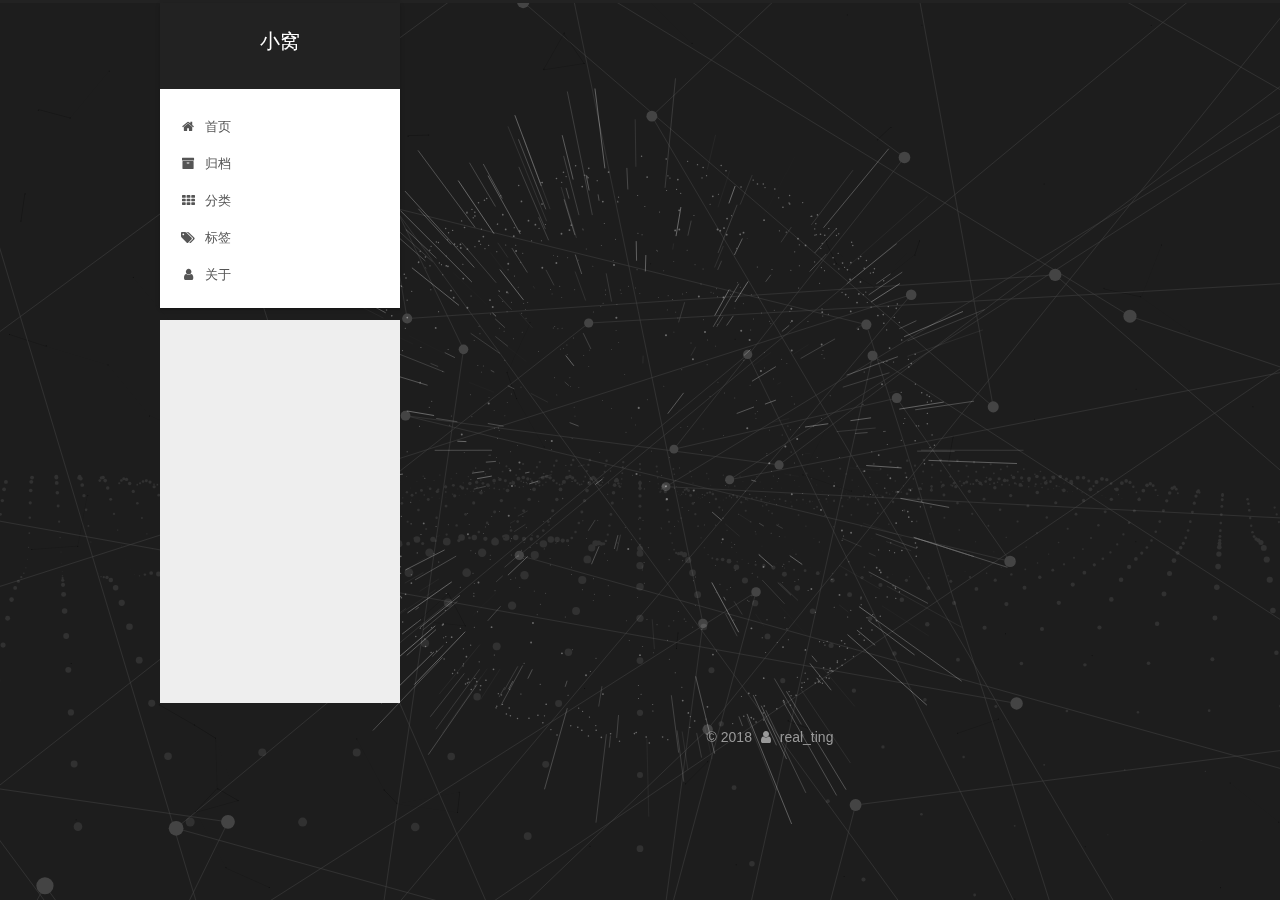
<file: categories/index.html>
<!DOCTYPE html>



  


<html class="theme-next gemini use-motion" lang="zh-Hans">
<head><meta name="generator" content="Hexo 3.8.0">
  <meta charset="UTF-8">
<meta http-equiv="X-UA-Compatible" content="IE=edge">
<meta name="viewport" content="width=device-width, initial-scale=1, maximum-scale=1">
<meta name="theme-color" content="#222">









<meta http-equiv="Cache-Control" content="no-transform">
<meta http-equiv="Cache-Control" content="no-siteapp">
















  
  
  <link href="/lib/fancybox/source/jquery.fancybox.css?v=2.1.5" rel="stylesheet" type="text/css">







<link href="/lib/font-awesome/css/font-awesome.min.css?v=4.6.2" rel="stylesheet" type="text/css">

<link href="/css/main.css?v=5.1.4" rel="stylesheet" type="text/css">


  <link rel="apple-touch-icon" sizes="180x180" href="/images/apple-touch-icon-next.png?v=5.1.4">


  <link rel="icon" type="image/png" sizes="32x32" href="/images/favicon-32x32-next.png?v=5.1.4">


  <link rel="icon" type="image/png" sizes="16x16" href="/images/favicon-16x16-next.png?v=5.1.4">


  <link rel="mask-icon" href="/images/logo.svg?v=5.1.4" color="#222">





  <meta name="keywords" content="Hexo, NexT">





  <link rel="alternate" href="/atom.xml" title="小窝" type="application/atom+xml">






<meta name="description" content="随便写写">
<meta property="og:type" content="website">
<meta property="og:title" content="分类">
<meta property="og:url" content="http://yoursite.com/categories/index.html">
<meta property="og:site_name" content="小窝">
<meta property="og:description" content="随便写写">
<meta property="og:locale" content="zh-Hans">
<meta property="og:updated_time" content="2018-12-05T07:54:12.122Z">
<meta name="twitter:card" content="summary">
<meta name="twitter:title" content="分类">
<meta name="twitter:description" content="随便写写">



<script type="text/javascript" id="hexo.configurations">
  var NexT = window.NexT || {};
  var CONFIG = {
    root: '/',
    scheme: 'Gemini',
    version: '5.1.4',
    sidebar: {"position":"left","display":"post","offset":12,"b2t":false,"scrollpercent":true,"onmobile":false},
    fancybox: true,
    tabs: true,
    motion: {"enable":true,"async":false,"transition":{"post_block":"fadeIn","post_header":"slideDownIn","post_body":"slideDownIn","coll_header":"slideLeftIn","sidebar":"slideUpIn"}},
    duoshuo: {
      userId: '0',
      author: '博主'
    },
    algolia: {
      applicationID: '',
      apiKey: '',
      indexName: '',
      hits: {"per_page":10},
      labels: {"input_placeholder":"Search for Posts","hits_empty":"We didn't find any results for the search: ${query}","hits_stats":"${hits} results found in ${time} ms"}
    }
  };
</script>



  <link rel="canonical" href="http://yoursite.com/categories/">





  <title>分类 | 小窝</title>
  








</head>

<body itemscope="" itemtype="http://schema.org/WebPage" lang="zh-Hans">

  
  
    
  

  <div class="container sidebar-position-left page-post-detail">
    <div class="headband"></div>

    <header id="header" class="header" itemscope="" itemtype="http://schema.org/WPHeader">
      <div class="header-inner"><div class="site-brand-wrapper">
  <div class="site-meta ">
    

    <div class="custom-logo-site-title">
      <a href="/" class="brand" rel="start">
        <span class="logo-line-before"><i></i></span>
        <span class="site-title">小窝</span>
        <span class="logo-line-after"><i></i></span>
      </a>
    </div>
      
        <p class="site-subtitle"></p>
      
  </div>

  <div class="site-nav-toggle">
    <button>
      <span class="btn-bar"></span>
      <span class="btn-bar"></span>
      <span class="btn-bar"></span>
    </button>
  </div>
</div>

<nav class="site-nav">
  

  
    <ul id="menu" class="menu">
      
        
        <li class="menu-item menu-item-home">
          <a href="/" rel="section">
            
              <i class="menu-item-icon fa fa-fw fa-home"></i> <br>
            
            首页
          </a>
        </li>
      
        
        <li class="menu-item menu-item-archives">
          <a href="/archives/" rel="section">
            
              <i class="menu-item-icon fa fa-fw fa-archive"></i> <br>
            
            归档
          </a>
        </li>
      
        
        <li class="menu-item menu-item-categories">
          <a href="/categories/" rel="section">
            
              <i class="menu-item-icon fa fa-fw fa-th"></i> <br>
            
            分类
          </a>
        </li>
      
        
        <li class="menu-item menu-item-tags">
          <a href="/tags/" rel="section">
            
              <i class="menu-item-icon fa fa-fw fa-tags"></i> <br>
            
            标签
          </a>
        </li>
      
        
        <li class="menu-item menu-item-about">
          <a href="/about/" rel="section">
            
              <i class="menu-item-icon fa fa-fw fa-user"></i> <br>
            
            关于
          </a>
        </li>
      

      
    </ul>
  

  
</nav>



 </div>
    </header>

    <main id="main" class="main">
      <div class="main-inner">
        <div class="content-wrap">
          <div id="content" class="content">
            

  <div id="posts" class="posts-expand">
    
    
    
    <div class="post-block page">
      <header class="post-header">

	<h1 class="post-title" itemprop="name headline">分类</h1>



</header>

      
      
      
      <div class="post-body">
        
        
          <div class="category-all-page">
            <div class="category-all-title">
                目前共计 1 个分类
            </div>
            <div class="category-all">
              <ul class="category-list"><li class="category-list-item"><a class="category-list-link" href="/categories/angularjs/">angularjs</a><span class="category-list-count">1</span></li></ul>
            </div>
          </div>
        
      </div>
      
      
      
    </div>
    
    
    
  </div>


          </div>
          


          

  



        </div>
        
          
  
  <div class="sidebar-toggle">
    <div class="sidebar-toggle-line-wrap">
      <span class="sidebar-toggle-line sidebar-toggle-line-first"></span>
      <span class="sidebar-toggle-line sidebar-toggle-line-middle"></span>
      <span class="sidebar-toggle-line sidebar-toggle-line-last"></span>
    </div>
  </div>

  <aside id="sidebar" class="sidebar">
    
    <div class="sidebar-inner">

      

      

      <section class="site-overview-wrap sidebar-panel sidebar-panel-active">
        <div class="site-overview">
          <div class="site-author motion-element" itemprop="author" itemscope="" itemtype="http://schema.org/Person">
            
              <img class="site-author-image" itemprop="image" src="/images/header.jpg" alt="real_ting">
            
              <p class="site-author-name" itemprop="name">real_ting</p>
              <p class="site-description motion-element" itemprop="description">随便写写</p>
          </div>

          <nav class="site-state motion-element">

            
              <div class="site-state-item site-state-posts">
              
                <a href="/archives/">
              
                  <span class="site-state-item-count">2</span>
                  <span class="site-state-item-name">日志</span>
                </a>
              </div>
            

            
              
              
              <div class="site-state-item site-state-categories">
                <a href="/categories/index.html">
                  <span class="site-state-item-count">1</span>
                  <span class="site-state-item-name">分类</span>
                </a>
              </div>
            

            
              
              
              <div class="site-state-item site-state-tags">
                <a href="/tags/index.html">
                  <span class="site-state-item-count">1</span>
                  <span class="site-state-item-name">标签</span>
                </a>
              </div>
            

          </nav>

          
            <div class="feed-link motion-element">
              <a href="/atom.xml" rel="alternate">
                <i class="fa fa-rss"></i>
                RSS
              </a>
            </div>
          

          
            <div class="links-of-author motion-element">
                
                  <span class="links-of-author-item">
                    <a href="https://github.com/sunshine1125" target="_blank" title="GitHub">
                      
                        <i class="fa fa-fw fa-github"></i>GitHub</a>
                  </span>
                
                  <span class="links-of-author-item">
                    <a href="mailto:tingliu1125@gmail.com" target="_blank" title="E-Mail">
                      
                        <i class="fa fa-fw fa-envelope"></i>E-Mail</a>
                  </span>
                
            </div>
          

          
          

          
          

          

        </div>
      </section>

      

      

    </div>
  </aside>


        
      </div>
    </main>

    <footer id="footer" class="footer">
      <div class="footer-inner">
        <div class="copyright">&copy; <span itemprop="copyrightYear">2018</span>
  <span class="with-love">
    <i class="fa fa-user"></i>
  </span>
  <span class="author" itemprop="copyrightHolder">real_ting</span>

  
</div>







<div>
<script async src="https://dn-lbstatics.qbox.me/busuanzi/2.3/busuanzi.pure.mini.js"></script>
<span id="busuanzi_container_site_pv" style="display:none">
    本站总访问量 <span id="busuanzi_value_site_pv"></span> 次
    <span class="post-meta-divider">|</span>
</span>
<span id="busuanzi_container_site_uv" style="display:none">
    有<span id="busuanzi_value_site_uv"></span>人看过我的博客啦
</span>
</div>



        







        
      </div>
    </footer>

    
      <div class="back-to-top">
        <i class="fa fa-arrow-up"></i>
        
          <span id="scrollpercent"><span>0</span>%</span>
        
      </div>
    

    

  </div>

  

<script type="text/javascript">
  if (Object.prototype.toString.call(window.Promise) !== '[object Function]') {
    window.Promise = null;
  }
</script>









  


  



  
  



  
  



  
  





  
  
    <script type="text/javascript" src="/lib/jquery/index.js?v=2.1.3"></script>
  

  
  
    <script type="text/javascript" src="/lib/fastclick/lib/fastclick.min.js?v=1.0.6"></script>
  

  
  
    <script type="text/javascript" src="/lib/jquery_lazyload/jquery.lazyload.js?v=1.9.7"></script>
  

  
  
    <script type="text/javascript" src="/lib/velocity/velocity.min.js?v=1.2.1"></script>
  

  
  
    <script type="text/javascript" src="/lib/velocity/velocity.ui.min.js?v=1.2.1"></script>
  

  
  
    <script type="text/javascript" src="/lib/fancybox/source/jquery.fancybox.pack.js?v=2.1.5"></script>
  

  
  
    <script type="text/javascript" src="/lib/canvas-nest/canvas-nest.min.js"></script>
  

  
  
    <script type="text/javascript" src="/lib/three/three.min.js"></script>
  

  
  
    <script type="text/javascript" src="/lib/three/three-waves.min.js"></script>
  

  
  
    <script type="text/javascript" src="/lib/three/canvas_lines.min.js"></script>
  

  
  
    <script type="text/javascript" src="/lib/three/canvas_sphere.min.js"></script>
  


  


  <script type="text/javascript" src="/js/src/utils.js?v=5.1.4"></script>

  <script type="text/javascript" src="/js/src/motion.js?v=5.1.4"></script>



  
  


  <script type="text/javascript" src="/js/src/affix.js?v=5.1.4"></script>

  <script type="text/javascript" src="/js/src/schemes/pisces.js?v=5.1.4"></script>



  
  <script type="text/javascript" src="/js/src/scrollspy.js?v=5.1.4"></script>
<script type="text/javascript" src="/js/src/post-details.js?v=5.1.4"></script>



  


  <script type="text/javascript" src="/js/src/bootstrap.js?v=5.1.4"></script>



  


  




	





  





  












  





  

  

  

  
  

  

  

  

</body>
</html>
</file>
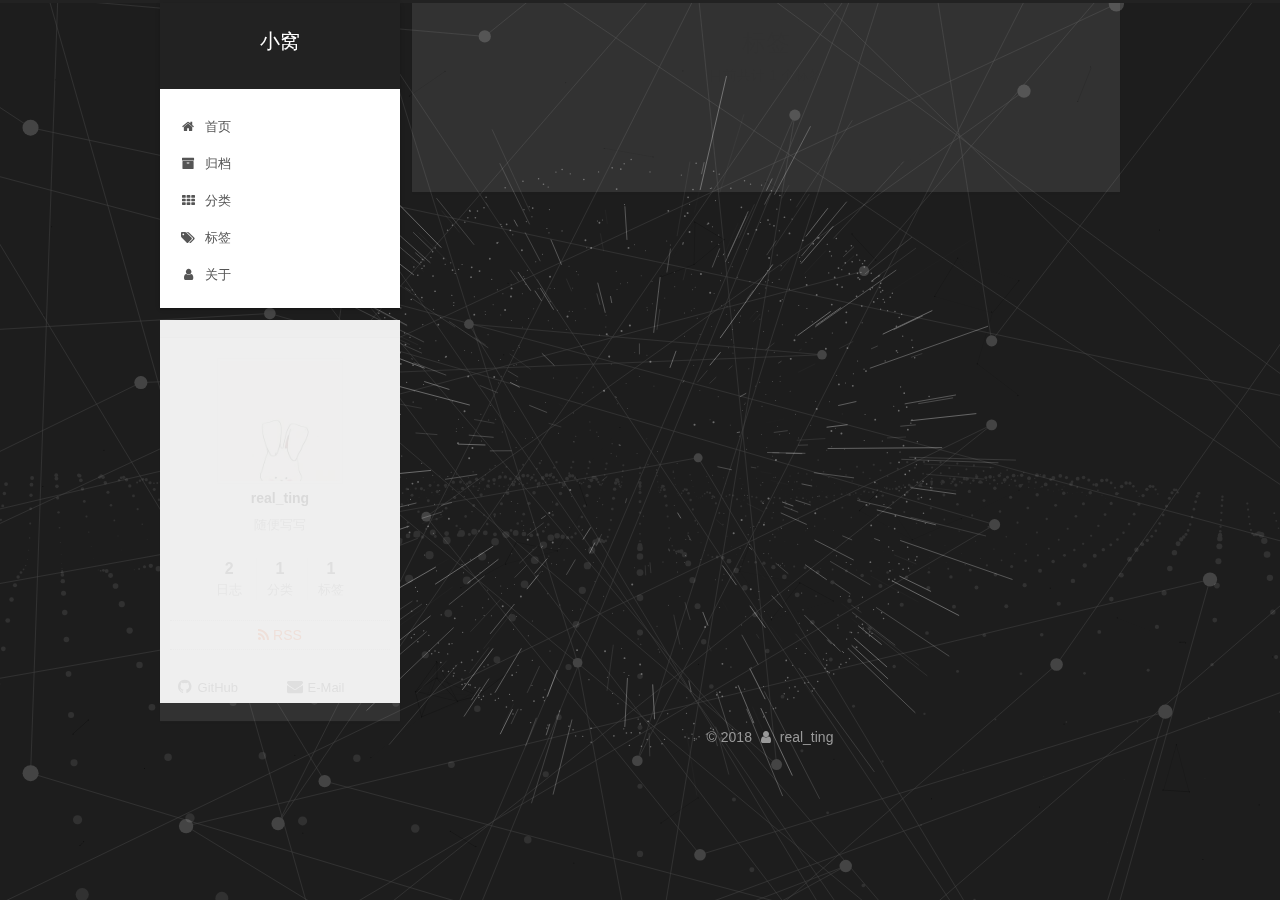
<file: tags/index.html>
<!DOCTYPE html>



  


<html class="theme-next gemini use-motion" lang="zh-Hans">
<head><meta name="generator" content="Hexo 3.8.0">
  <meta charset="UTF-8">
<meta http-equiv="X-UA-Compatible" content="IE=edge">
<meta name="viewport" content="width=device-width, initial-scale=1, maximum-scale=1">
<meta name="theme-color" content="#222">









<meta http-equiv="Cache-Control" content="no-transform">
<meta http-equiv="Cache-Control" content="no-siteapp">
















  
  
  <link href="/lib/fancybox/source/jquery.fancybox.css?v=2.1.5" rel="stylesheet" type="text/css">







<link href="/lib/font-awesome/css/font-awesome.min.css?v=4.6.2" rel="stylesheet" type="text/css">

<link href="/css/main.css?v=5.1.4" rel="stylesheet" type="text/css">


  <link rel="apple-touch-icon" sizes="180x180" href="/images/apple-touch-icon-next.png?v=5.1.4">


  <link rel="icon" type="image/png" sizes="32x32" href="/images/favicon-32x32-next.png?v=5.1.4">


  <link rel="icon" type="image/png" sizes="16x16" href="/images/favicon-16x16-next.png?v=5.1.4">


  <link rel="mask-icon" href="/images/logo.svg?v=5.1.4" color="#222">





  <meta name="keywords" content="Hexo, NexT">





  <link rel="alternate" href="/atom.xml" title="小窝" type="application/atom+xml">






<meta name="description" content="随便写写">
<meta property="og:type" content="website">
<meta property="og:title" content="标签">
<meta property="og:url" content="http://yoursite.com/tags/index.html">
<meta property="og:site_name" content="小窝">
<meta property="og:description" content="随便写写">
<meta property="og:locale" content="zh-Hans">
<meta property="og:updated_time" content="2018-12-05T07:54:12.144Z">
<meta name="twitter:card" content="summary">
<meta name="twitter:title" content="标签">
<meta name="twitter:description" content="随便写写">



<script type="text/javascript" id="hexo.configurations">
  var NexT = window.NexT || {};
  var CONFIG = {
    root: '/',
    scheme: 'Gemini',
    version: '5.1.4',
    sidebar: {"position":"left","display":"post","offset":12,"b2t":false,"scrollpercent":true,"onmobile":false},
    fancybox: true,
    tabs: true,
    motion: {"enable":true,"async":false,"transition":{"post_block":"fadeIn","post_header":"slideDownIn","post_body":"slideDownIn","coll_header":"slideLeftIn","sidebar":"slideUpIn"}},
    duoshuo: {
      userId: '0',
      author: '博主'
    },
    algolia: {
      applicationID: '',
      apiKey: '',
      indexName: '',
      hits: {"per_page":10},
      labels: {"input_placeholder":"Search for Posts","hits_empty":"We didn't find any results for the search: ${query}","hits_stats":"${hits} results found in ${time} ms"}
    }
  };
</script>



  <link rel="canonical" href="http://yoursite.com/tags/">





  <title>标签 | 小窝</title>
  








</head>

<body itemscope="" itemtype="http://schema.org/WebPage" lang="zh-Hans">

  
  
    
  

  <div class="container sidebar-position-left page-post-detail">
    <div class="headband"></div>

    <header id="header" class="header" itemscope="" itemtype="http://schema.org/WPHeader">
      <div class="header-inner"><div class="site-brand-wrapper">
  <div class="site-meta ">
    

    <div class="custom-logo-site-title">
      <a href="/" class="brand" rel="start">
        <span class="logo-line-before"><i></i></span>
        <span class="site-title">小窝</span>
        <span class="logo-line-after"><i></i></span>
      </a>
    </div>
      
        <p class="site-subtitle"></p>
      
  </div>

  <div class="site-nav-toggle">
    <button>
      <span class="btn-bar"></span>
      <span class="btn-bar"></span>
      <span class="btn-bar"></span>
    </button>
  </div>
</div>

<nav class="site-nav">
  

  
    <ul id="menu" class="menu">
      
        
        <li class="menu-item menu-item-home">
          <a href="/" rel="section">
            
              <i class="menu-item-icon fa fa-fw fa-home"></i> <br>
            
            首页
          </a>
        </li>
      
        
        <li class="menu-item menu-item-archives">
          <a href="/archives/" rel="section">
            
              <i class="menu-item-icon fa fa-fw fa-archive"></i> <br>
            
            归档
          </a>
        </li>
      
        
        <li class="menu-item menu-item-categories">
          <a href="/categories/" rel="section">
            
              <i class="menu-item-icon fa fa-fw fa-th"></i> <br>
            
            分类
          </a>
        </li>
      
        
        <li class="menu-item menu-item-tags">
          <a href="/tags/" rel="section">
            
              <i class="menu-item-icon fa fa-fw fa-tags"></i> <br>
            
            标签
          </a>
        </li>
      
        
        <li class="menu-item menu-item-about">
          <a href="/about/" rel="section">
            
              <i class="menu-item-icon fa fa-fw fa-user"></i> <br>
            
            关于
          </a>
        </li>
      

      
    </ul>
  

  
</nav>



 </div>
    </header>

    <main id="main" class="main">
      <div class="main-inner">
        <div class="content-wrap">
          <div id="content" class="content">
            

  <div id="posts" class="posts-expand">
    
    
    
    <div class="post-block page">
      <header class="post-header">

	<h1 class="post-title" itemprop="name headline">标签</h1>



</header>

      
      
      
      <div class="post-body">
        
        
          <div class="tag-cloud">
            <div class="tag-cloud-title">
                目前共计 1 个标签
            </div>
            <div class="tag-cloud-tags">
              <a href="/tags/angularjs/" style="font-size: 12px; color: #ccc">angularjs</a>
            </div>
          </div>
        
      </div>
      
      
      
    </div>
    
    
    
  </div>


          </div>
          


          

  



        </div>
        
          
  
  <div class="sidebar-toggle">
    <div class="sidebar-toggle-line-wrap">
      <span class="sidebar-toggle-line sidebar-toggle-line-first"></span>
      <span class="sidebar-toggle-line sidebar-toggle-line-middle"></span>
      <span class="sidebar-toggle-line sidebar-toggle-line-last"></span>
    </div>
  </div>

  <aside id="sidebar" class="sidebar">
    
    <div class="sidebar-inner">

      

      

      <section class="site-overview-wrap sidebar-panel sidebar-panel-active">
        <div class="site-overview">
          <div class="site-author motion-element" itemprop="author" itemscope="" itemtype="http://schema.org/Person">
            
              <img class="site-author-image" itemprop="image" src="/images/header.jpg" alt="real_ting">
            
              <p class="site-author-name" itemprop="name">real_ting</p>
              <p class="site-description motion-element" itemprop="description">随便写写</p>
          </div>

          <nav class="site-state motion-element">

            
              <div class="site-state-item site-state-posts">
              
                <a href="/archives/">
              
                  <span class="site-state-item-count">2</span>
                  <span class="site-state-item-name">日志</span>
                </a>
              </div>
            

            
              
              
              <div class="site-state-item site-state-categories">
                <a href="/categories/index.html">
                  <span class="site-state-item-count">1</span>
                  <span class="site-state-item-name">分类</span>
                </a>
              </div>
            

            
              
              
              <div class="site-state-item site-state-tags">
                <a href="/tags/index.html">
                  <span class="site-state-item-count">1</span>
                  <span class="site-state-item-name">标签</span>
                </a>
              </div>
            

          </nav>

          
            <div class="feed-link motion-element">
              <a href="/atom.xml" rel="alternate">
                <i class="fa fa-rss"></i>
                RSS
              </a>
            </div>
          

          
            <div class="links-of-author motion-element">
                
                  <span class="links-of-author-item">
                    <a href="https://github.com/sunshine1125" target="_blank" title="GitHub">
                      
                        <i class="fa fa-fw fa-github"></i>GitHub</a>
                  </span>
                
                  <span class="links-of-author-item">
                    <a href="mailto:tingliu1125@gmail.com" target="_blank" title="E-Mail">
                      
                        <i class="fa fa-fw fa-envelope"></i>E-Mail</a>
                  </span>
                
            </div>
          

          
          

          
          

          

        </div>
      </section>

      

      

    </div>
  </aside>


        
      </div>
    </main>

    <footer id="footer" class="footer">
      <div class="footer-inner">
        <div class="copyright">&copy; <span itemprop="copyrightYear">2018</span>
  <span class="with-love">
    <i class="fa fa-user"></i>
  </span>
  <span class="author" itemprop="copyrightHolder">real_ting</span>

  
</div>







<div>
<script async src="https://dn-lbstatics.qbox.me/busuanzi/2.3/busuanzi.pure.mini.js"></script>
<span id="busuanzi_container_site_pv" style="display:none">
    本站总访问量 <span id="busuanzi_value_site_pv"></span> 次
    <span class="post-meta-divider">|</span>
</span>
<span id="busuanzi_container_site_uv" style="display:none">
    有<span id="busuanzi_value_site_uv"></span>人看过我的博客啦
</span>
</div>



        







        
      </div>
    </footer>

    
      <div class="back-to-top">
        <i class="fa fa-arrow-up"></i>
        
          <span id="scrollpercent"><span>0</span>%</span>
        
      </div>
    

    

  </div>

  

<script type="text/javascript">
  if (Object.prototype.toString.call(window.Promise) !== '[object Function]') {
    window.Promise = null;
  }
</script>









  


  



  
  



  
  



  
  





  
  
    <script type="text/javascript" src="/lib/jquery/index.js?v=2.1.3"></script>
  

  
  
    <script type="text/javascript" src="/lib/fastclick/lib/fastclick.min.js?v=1.0.6"></script>
  

  
  
    <script type="text/javascript" src="/lib/jquery_lazyload/jquery.lazyload.js?v=1.9.7"></script>
  

  
  
    <script type="text/javascript" src="/lib/velocity/velocity.min.js?v=1.2.1"></script>
  

  
  
    <script type="text/javascript" src="/lib/velocity/velocity.ui.min.js?v=1.2.1"></script>
  

  
  
    <script type="text/javascript" src="/lib/fancybox/source/jquery.fancybox.pack.js?v=2.1.5"></script>
  

  
  
    <script type="text/javascript" src="/lib/canvas-nest/canvas-nest.min.js"></script>
  

  
  
    <script type="text/javascript" src="/lib/three/three.min.js"></script>
  

  
  
    <script type="text/javascript" src="/lib/three/three-waves.min.js"></script>
  

  
  
    <script type="text/javascript" src="/lib/three/canvas_lines.min.js"></script>
  

  
  
    <script type="text/javascript" src="/lib/three/canvas_sphere.min.js"></script>
  


  


  <script type="text/javascript" src="/js/src/utils.js?v=5.1.4"></script>

  <script type="text/javascript" src="/js/src/motion.js?v=5.1.4"></script>



  
  


  <script type="text/javascript" src="/js/src/affix.js?v=5.1.4"></script>

  <script type="text/javascript" src="/js/src/schemes/pisces.js?v=5.1.4"></script>



  
  <script type="text/javascript" src="/js/src/scrollspy.js?v=5.1.4"></script>
<script type="text/javascript" src="/js/src/post-details.js?v=5.1.4"></script>



  


  <script type="text/javascript" src="/js/src/bootstrap.js?v=5.1.4"></script>



  


  




	





  





  












  





  

  

  

  
  

  

  

  

</body>
</html>
</file>
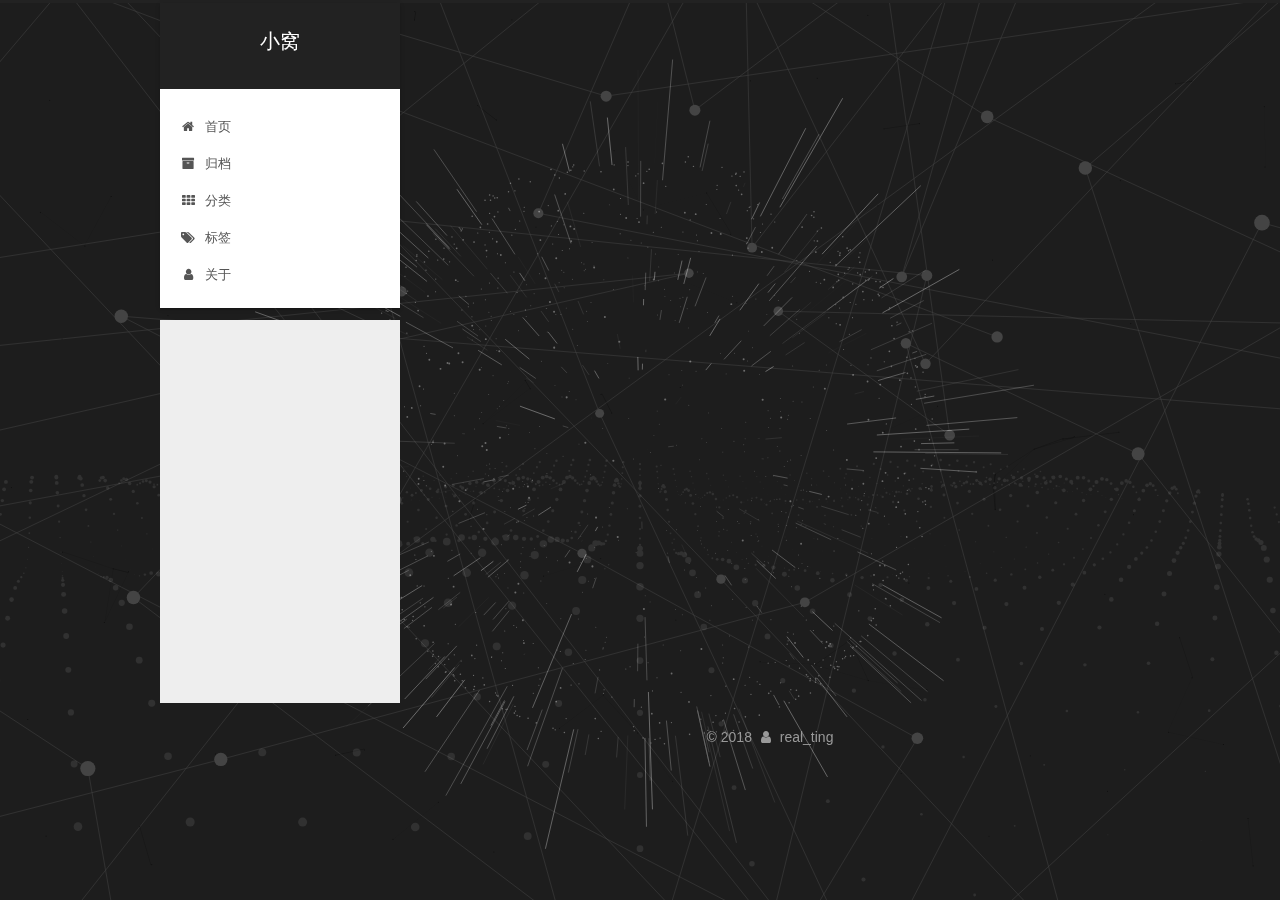
<file: archives/2018/index.html>
<!DOCTYPE html>



  


<html class="theme-next gemini use-motion" lang="zh-Hans">
<head><meta name="generator" content="Hexo 3.8.0">
  <meta charset="UTF-8">
<meta http-equiv="X-UA-Compatible" content="IE=edge">
<meta name="viewport" content="width=device-width, initial-scale=1, maximum-scale=1">
<meta name="theme-color" content="#222">









<meta http-equiv="Cache-Control" content="no-transform">
<meta http-equiv="Cache-Control" content="no-siteapp">
















  
  
  <link href="/lib/fancybox/source/jquery.fancybox.css?v=2.1.5" rel="stylesheet" type="text/css">







<link href="/lib/font-awesome/css/font-awesome.min.css?v=4.6.2" rel="stylesheet" type="text/css">

<link href="/css/main.css?v=5.1.4" rel="stylesheet" type="text/css">


  <link rel="apple-touch-icon" sizes="180x180" href="/images/apple-touch-icon-next.png?v=5.1.4">


  <link rel="icon" type="image/png" sizes="32x32" href="/images/favicon-32x32-next.png?v=5.1.4">


  <link rel="icon" type="image/png" sizes="16x16" href="/images/favicon-16x16-next.png?v=5.1.4">


  <link rel="mask-icon" href="/images/logo.svg?v=5.1.4" color="#222">





  <meta name="keywords" content="Hexo, NexT">





  <link rel="alternate" href="/atom.xml" title="小窝" type="application/atom+xml">






<meta name="description" content="随便写写">
<meta property="og:type" content="website">
<meta property="og:title" content="小窝">
<meta property="og:url" content="http://yoursite.com/archives/2018/index.html">
<meta property="og:site_name" content="小窝">
<meta property="og:description" content="随便写写">
<meta property="og:locale" content="zh-Hans">
<meta name="twitter:card" content="summary">
<meta name="twitter:title" content="小窝">
<meta name="twitter:description" content="随便写写">



<script type="text/javascript" id="hexo.configurations">
  var NexT = window.NexT || {};
  var CONFIG = {
    root: '/',
    scheme: 'Gemini',
    version: '5.1.4',
    sidebar: {"position":"left","display":"post","offset":12,"b2t":false,"scrollpercent":true,"onmobile":false},
    fancybox: true,
    tabs: true,
    motion: {"enable":true,"async":false,"transition":{"post_block":"fadeIn","post_header":"slideDownIn","post_body":"slideDownIn","coll_header":"slideLeftIn","sidebar":"slideUpIn"}},
    duoshuo: {
      userId: '0',
      author: '博主'
    },
    algolia: {
      applicationID: '',
      apiKey: '',
      indexName: '',
      hits: {"per_page":10},
      labels: {"input_placeholder":"Search for Posts","hits_empty":"We didn't find any results for the search: ${query}","hits_stats":"${hits} results found in ${time} ms"}
    }
  };
</script>



  <link rel="canonical" href="http://yoursite.com/archives/2018/">





  <title>归档 | 小窝</title>
  








</head>

<body itemscope="" itemtype="http://schema.org/WebPage" lang="zh-Hans">

  
  
    
  

  <div class="container sidebar-position-left page-archive">
    <div class="headband"></div>

    <header id="header" class="header" itemscope="" itemtype="http://schema.org/WPHeader">
      <div class="header-inner"><div class="site-brand-wrapper">
  <div class="site-meta ">
    

    <div class="custom-logo-site-title">
      <a href="/" class="brand" rel="start">
        <span class="logo-line-before"><i></i></span>
        <span class="site-title">小窝</span>
        <span class="logo-line-after"><i></i></span>
      </a>
    </div>
      
        <p class="site-subtitle"></p>
      
  </div>

  <div class="site-nav-toggle">
    <button>
      <span class="btn-bar"></span>
      <span class="btn-bar"></span>
      <span class="btn-bar"></span>
    </button>
  </div>
</div>

<nav class="site-nav">
  

  
    <ul id="menu" class="menu">
      
        
        <li class="menu-item menu-item-home">
          <a href="/" rel="section">
            
              <i class="menu-item-icon fa fa-fw fa-home"></i> <br>
            
            首页
          </a>
        </li>
      
        
        <li class="menu-item menu-item-archives">
          <a href="/archives/" rel="section">
            
              <i class="menu-item-icon fa fa-fw fa-archive"></i> <br>
            
            归档
          </a>
        </li>
      
        
        <li class="menu-item menu-item-categories">
          <a href="/categories/" rel="section">
            
              <i class="menu-item-icon fa fa-fw fa-th"></i> <br>
            
            分类
          </a>
        </li>
      
        
        <li class="menu-item menu-item-tags">
          <a href="/tags/" rel="section">
            
              <i class="menu-item-icon fa fa-fw fa-tags"></i> <br>
            
            标签
          </a>
        </li>
      
        
        <li class="menu-item menu-item-about">
          <a href="/about/" rel="section">
            
              <i class="menu-item-icon fa fa-fw fa-user"></i> <br>
            
            关于
          </a>
        </li>
      

      
    </ul>
  

  
</nav>



 </div>
    </header>

    <main id="main" class="main">
      <div class="main-inner">
        <div class="content-wrap">
          <div id="content" class="content">
            

  
  
  
  <div class="post-block archive">
    <div id="posts" class="posts-collapse">
      <span class="archive-move-on"></span>

      <span class="archive-page-counter">
        
        
        
          
        
        嗯..! 目前共计 2 篇日志。 继续努力。
      </span>

      

        
        
        

        
          
          <div class="collection-title">
            <h1 class="archive-year" id="archive-year-2018">2018</h1>
          </div>
        
        

        

  <article class="post post-type-normal" itemscope="" itemtype="http://schema.org/Article">
    <header class="post-header">

      <h2 class="post-title">
        
            <a class="post-title-link" href="/2018/12/05/hello-world/" itemprop="url">
              
                <span itemprop="name">Hello World</span>
              
            </a>
        
      </h2>

      <div class="post-meta">
        <time class="post-time" itemprop="dateCreated" datetime="2018-12-05T17:06:28+08:00" content="2018-12-05">
          12-05
        </time>
      </div>

    </header>
  </article>



      

        
        
        

        
        

        

  <article class="post post-type-normal" itemscope="" itemtype="http://schema.org/Article">
    <header class="post-header">

      <h2 class="post-title">
        
            <a class="post-title-link" href="/2018/12/05/AngularJs单元测试/" itemprop="url">
              
                <span itemprop="name">AngularJs单元测试</span>
              
            </a>
        
      </h2>

      <div class="post-meta">
        <time class="post-time" itemprop="dateCreated" datetime="2018-12-05T16:44:50+08:00" content="2018-12-05">
          12-05
        </time>
      </div>

    </header>
  </article>



      

    </div>
  </div>
  
  
  

  



          </div>
          


          

        </div>
        
          
  
  <div class="sidebar-toggle">
    <div class="sidebar-toggle-line-wrap">
      <span class="sidebar-toggle-line sidebar-toggle-line-first"></span>
      <span class="sidebar-toggle-line sidebar-toggle-line-middle"></span>
      <span class="sidebar-toggle-line sidebar-toggle-line-last"></span>
    </div>
  </div>

  <aside id="sidebar" class="sidebar">
    
    <div class="sidebar-inner">

      

      

      <section class="site-overview-wrap sidebar-panel sidebar-panel-active">
        <div class="site-overview">
          <div class="site-author motion-element" itemprop="author" itemscope="" itemtype="http://schema.org/Person">
            
              <img class="site-author-image" itemprop="image" src="/images/header.jpg" alt="real_ting">
            
              <p class="site-author-name" itemprop="name">real_ting</p>
              <p class="site-description motion-element" itemprop="description">随便写写</p>
          </div>

          <nav class="site-state motion-element">

            
              <div class="site-state-item site-state-posts">
              
                <a href="/archives/">
              
                  <span class="site-state-item-count">2</span>
                  <span class="site-state-item-name">日志</span>
                </a>
              </div>
            

            
              
              
              <div class="site-state-item site-state-categories">
                <a href="/categories/index.html">
                  <span class="site-state-item-count">1</span>
                  <span class="site-state-item-name">分类</span>
                </a>
              </div>
            

            
              
              
              <div class="site-state-item site-state-tags">
                <a href="/tags/index.html">
                  <span class="site-state-item-count">1</span>
                  <span class="site-state-item-name">标签</span>
                </a>
              </div>
            

          </nav>

          
            <div class="feed-link motion-element">
              <a href="/atom.xml" rel="alternate">
                <i class="fa fa-rss"></i>
                RSS
              </a>
            </div>
          

          
            <div class="links-of-author motion-element">
                
                  <span class="links-of-author-item">
                    <a href="https://github.com/sunshine1125" target="_blank" title="GitHub">
                      
                        <i class="fa fa-fw fa-github"></i>GitHub</a>
                  </span>
                
                  <span class="links-of-author-item">
                    <a href="mailto:tingliu1125@gmail.com" target="_blank" title="E-Mail">
                      
                        <i class="fa fa-fw fa-envelope"></i>E-Mail</a>
                  </span>
                
            </div>
          

          
          

          
          

          

        </div>
      </section>

      

      

    </div>
  </aside>


        
      </div>
    </main>

    <footer id="footer" class="footer">
      <div class="footer-inner">
        <div class="copyright">&copy; <span itemprop="copyrightYear">2018</span>
  <span class="with-love">
    <i class="fa fa-user"></i>
  </span>
  <span class="author" itemprop="copyrightHolder">real_ting</span>

  
</div>







<div>
<script async src="https://dn-lbstatics.qbox.me/busuanzi/2.3/busuanzi.pure.mini.js"></script>
<span id="busuanzi_container_site_pv" style="display:none">
    本站总访问量 <span id="busuanzi_value_site_pv"></span> 次
    <span class="post-meta-divider">|</span>
</span>
<span id="busuanzi_container_site_uv" style="display:none">
    有<span id="busuanzi_value_site_uv"></span>人看过我的博客啦
</span>
</div>



        







        
      </div>
    </footer>

    
      <div class="back-to-top">
        <i class="fa fa-arrow-up"></i>
        
          <span id="scrollpercent"><span>0</span>%</span>
        
      </div>
    

    

  </div>

  

<script type="text/javascript">
  if (Object.prototype.toString.call(window.Promise) !== '[object Function]') {
    window.Promise = null;
  }
</script>









  


  



  
  



  
  



  
  





  
  
    <script type="text/javascript" src="/lib/jquery/index.js?v=2.1.3"></script>
  

  
  
    <script type="text/javascript" src="/lib/fastclick/lib/fastclick.min.js?v=1.0.6"></script>
  

  
  
    <script type="text/javascript" src="/lib/jquery_lazyload/jquery.lazyload.js?v=1.9.7"></script>
  

  
  
    <script type="text/javascript" src="/lib/velocity/velocity.min.js?v=1.2.1"></script>
  

  
  
    <script type="text/javascript" src="/lib/velocity/velocity.ui.min.js?v=1.2.1"></script>
  

  
  
    <script type="text/javascript" src="/lib/fancybox/source/jquery.fancybox.pack.js?v=2.1.5"></script>
  

  
  
    <script type="text/javascript" src="/lib/canvas-nest/canvas-nest.min.js"></script>
  

  
  
    <script type="text/javascript" src="/lib/three/three.min.js"></script>
  

  
  
    <script type="text/javascript" src="/lib/three/three-waves.min.js"></script>
  

  
  
    <script type="text/javascript" src="/lib/three/canvas_lines.min.js"></script>
  

  
  
    <script type="text/javascript" src="/lib/three/canvas_sphere.min.js"></script>
  


  


  <script type="text/javascript" src="/js/src/utils.js?v=5.1.4"></script>

  <script type="text/javascript" src="/js/src/motion.js?v=5.1.4"></script>



  
  


  <script type="text/javascript" src="/js/src/affix.js?v=5.1.4"></script>

  <script type="text/javascript" src="/js/src/schemes/pisces.js?v=5.1.4"></script>



  

  


  <script type="text/javascript" src="/js/src/bootstrap.js?v=5.1.4"></script>



  


  




	





  





  












  





  

  

  

  
  

  

  

  

</body>
</html>
</file>
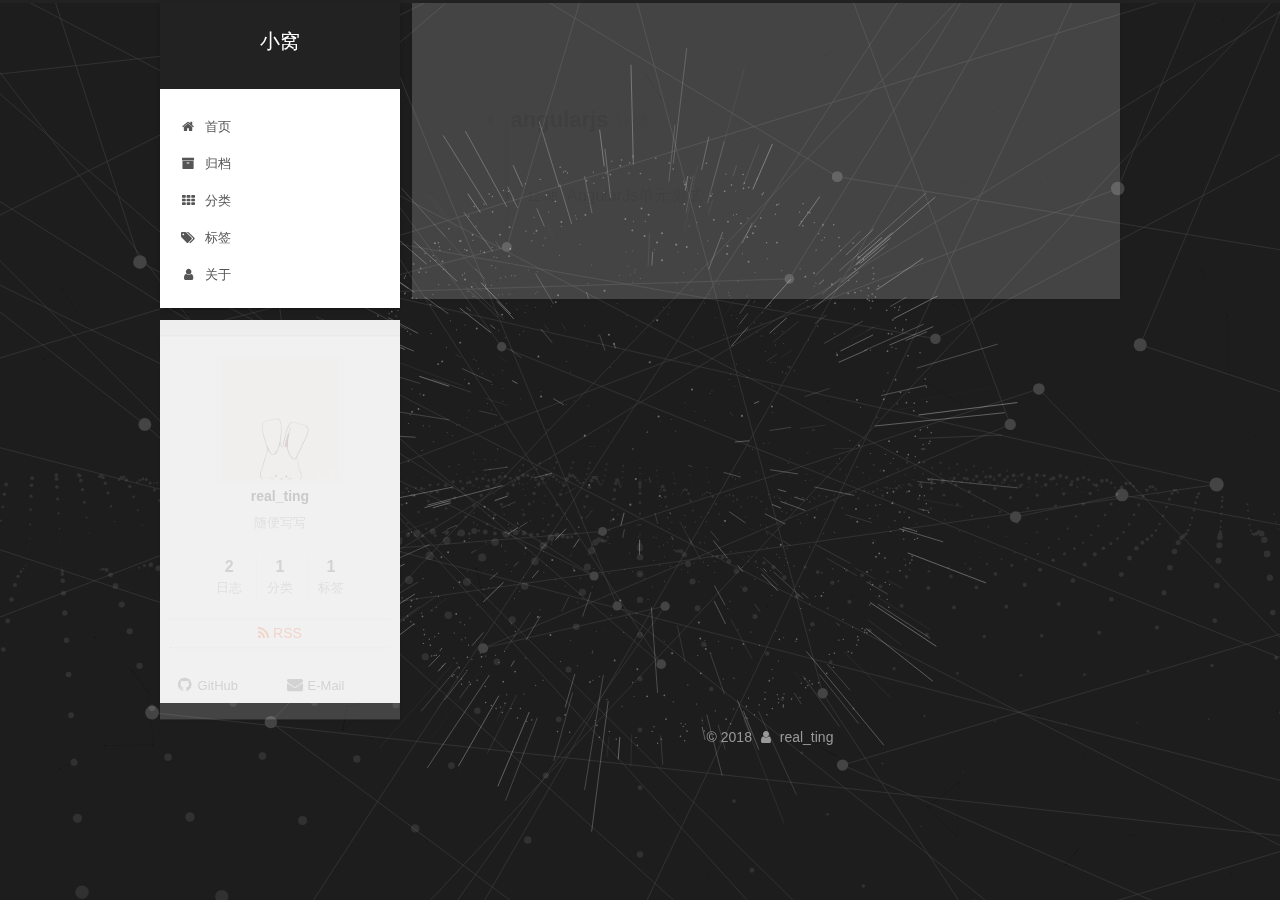
<file: categories/angularjs/index.html>
<!DOCTYPE html>



  


<html class="theme-next gemini use-motion" lang="zh-Hans">
<head><meta name="generator" content="Hexo 3.8.0">
  <meta charset="UTF-8">
<meta http-equiv="X-UA-Compatible" content="IE=edge">
<meta name="viewport" content="width=device-width, initial-scale=1, maximum-scale=1">
<meta name="theme-color" content="#222">









<meta http-equiv="Cache-Control" content="no-transform">
<meta http-equiv="Cache-Control" content="no-siteapp">
















  
  
  <link href="/lib/fancybox/source/jquery.fancybox.css?v=2.1.5" rel="stylesheet" type="text/css">







<link href="/lib/font-awesome/css/font-awesome.min.css?v=4.6.2" rel="stylesheet" type="text/css">

<link href="/css/main.css?v=5.1.4" rel="stylesheet" type="text/css">


  <link rel="apple-touch-icon" sizes="180x180" href="/images/apple-touch-icon-next.png?v=5.1.4">


  <link rel="icon" type="image/png" sizes="32x32" href="/images/favicon-32x32-next.png?v=5.1.4">


  <link rel="icon" type="image/png" sizes="16x16" href="/images/favicon-16x16-next.png?v=5.1.4">


  <link rel="mask-icon" href="/images/logo.svg?v=5.1.4" color="#222">





  <meta name="keywords" content="Hexo, NexT">





  <link rel="alternate" href="/atom.xml" title="小窝" type="application/atom+xml">






<meta name="description" content="随便写写">
<meta property="og:type" content="website">
<meta property="og:title" content="小窝">
<meta property="og:url" content="http://yoursite.com/categories/angularjs/index.html">
<meta property="og:site_name" content="小窝">
<meta property="og:description" content="随便写写">
<meta property="og:locale" content="zh-Hans">
<meta name="twitter:card" content="summary">
<meta name="twitter:title" content="小窝">
<meta name="twitter:description" content="随便写写">



<script type="text/javascript" id="hexo.configurations">
  var NexT = window.NexT || {};
  var CONFIG = {
    root: '/',
    scheme: 'Gemini',
    version: '5.1.4',
    sidebar: {"position":"left","display":"post","offset":12,"b2t":false,"scrollpercent":true,"onmobile":false},
    fancybox: true,
    tabs: true,
    motion: {"enable":true,"async":false,"transition":{"post_block":"fadeIn","post_header":"slideDownIn","post_body":"slideDownIn","coll_header":"slideLeftIn","sidebar":"slideUpIn"}},
    duoshuo: {
      userId: '0',
      author: '博主'
    },
    algolia: {
      applicationID: '',
      apiKey: '',
      indexName: '',
      hits: {"per_page":10},
      labels: {"input_placeholder":"Search for Posts","hits_empty":"We didn't find any results for the search: ${query}","hits_stats":"${hits} results found in ${time} ms"}
    }
  };
</script>



  <link rel="canonical" href="http://yoursite.com/categories/angularjs/">





  <title>分类: angularjs | 小窝</title>
  








</head>

<body itemscope="" itemtype="http://schema.org/WebPage" lang="zh-Hans">

  
  
    
  

  <div class="container sidebar-position-left ">
    <div class="headband"></div>

    <header id="header" class="header" itemscope="" itemtype="http://schema.org/WPHeader">
      <div class="header-inner"><div class="site-brand-wrapper">
  <div class="site-meta ">
    

    <div class="custom-logo-site-title">
      <a href="/" class="brand" rel="start">
        <span class="logo-line-before"><i></i></span>
        <span class="site-title">小窝</span>
        <span class="logo-line-after"><i></i></span>
      </a>
    </div>
      
        <p class="site-subtitle"></p>
      
  </div>

  <div class="site-nav-toggle">
    <button>
      <span class="btn-bar"></span>
      <span class="btn-bar"></span>
      <span class="btn-bar"></span>
    </button>
  </div>
</div>

<nav class="site-nav">
  

  
    <ul id="menu" class="menu">
      
        
        <li class="menu-item menu-item-home">
          <a href="/" rel="section">
            
              <i class="menu-item-icon fa fa-fw fa-home"></i> <br>
            
            首页
          </a>
        </li>
      
        
        <li class="menu-item menu-item-archives">
          <a href="/archives/" rel="section">
            
              <i class="menu-item-icon fa fa-fw fa-archive"></i> <br>
            
            归档
          </a>
        </li>
      
        
        <li class="menu-item menu-item-categories">
          <a href="/categories/" rel="section">
            
              <i class="menu-item-icon fa fa-fw fa-th"></i> <br>
            
            分类
          </a>
        </li>
      
        
        <li class="menu-item menu-item-tags">
          <a href="/tags/" rel="section">
            
              <i class="menu-item-icon fa fa-fw fa-tags"></i> <br>
            
            标签
          </a>
        </li>
      
        
        <li class="menu-item menu-item-about">
          <a href="/about/" rel="section">
            
              <i class="menu-item-icon fa fa-fw fa-user"></i> <br>
            
            关于
          </a>
        </li>
      

      
    </ul>
  

  
</nav>



 </div>
    </header>

    <main id="main" class="main">
      <div class="main-inner">
        <div class="content-wrap">
          <div id="content" class="content">
            

  
  
  
  <div class="post-block category">

    <div id="posts" class="posts-collapse">
      <div class="collection-title">
        <h1>angularjs<small>分类</small>
        </h1>
      </div>

      
        

  <article class="post post-type-normal" itemscope="" itemtype="http://schema.org/Article">
    <header class="post-header">

      <h2 class="post-title">
        
            <a class="post-title-link" href="/2018/12/05/AngularJs单元测试/" itemprop="url">
              
                <span itemprop="name">AngularJs单元测试</span>
              
            </a>
        
      </h2>

      <div class="post-meta">
        <time class="post-time" itemprop="dateCreated" datetime="2018-12-05T16:44:50+08:00" content="2018-12-05">
          12-05
        </time>
      </div>

    </header>
  </article>


      
    </div>

  </div>
  
  
  

  



          </div>
          


          

        </div>
        
          
  
  <div class="sidebar-toggle">
    <div class="sidebar-toggle-line-wrap">
      <span class="sidebar-toggle-line sidebar-toggle-line-first"></span>
      <span class="sidebar-toggle-line sidebar-toggle-line-middle"></span>
      <span class="sidebar-toggle-line sidebar-toggle-line-last"></span>
    </div>
  </div>

  <aside id="sidebar" class="sidebar">
    
    <div class="sidebar-inner">

      

      

      <section class="site-overview-wrap sidebar-panel sidebar-panel-active">
        <div class="site-overview">
          <div class="site-author motion-element" itemprop="author" itemscope="" itemtype="http://schema.org/Person">
            
              <img class="site-author-image" itemprop="image" src="/images/header.jpg" alt="real_ting">
            
              <p class="site-author-name" itemprop="name">real_ting</p>
              <p class="site-description motion-element" itemprop="description">随便写写</p>
          </div>

          <nav class="site-state motion-element">

            
              <div class="site-state-item site-state-posts">
              
                <a href="/archives/">
              
                  <span class="site-state-item-count">2</span>
                  <span class="site-state-item-name">日志</span>
                </a>
              </div>
            

            
              
              
              <div class="site-state-item site-state-categories">
                <a href="/categories/index.html">
                  <span class="site-state-item-count">1</span>
                  <span class="site-state-item-name">分类</span>
                </a>
              </div>
            

            
              
              
              <div class="site-state-item site-state-tags">
                <a href="/tags/index.html">
                  <span class="site-state-item-count">1</span>
                  <span class="site-state-item-name">标签</span>
                </a>
              </div>
            

          </nav>

          
            <div class="feed-link motion-element">
              <a href="/atom.xml" rel="alternate">
                <i class="fa fa-rss"></i>
                RSS
              </a>
            </div>
          

          
            <div class="links-of-author motion-element">
                
                  <span class="links-of-author-item">
                    <a href="https://github.com/sunshine1125" target="_blank" title="GitHub">
                      
                        <i class="fa fa-fw fa-github"></i>GitHub</a>
                  </span>
                
                  <span class="links-of-author-item">
                    <a href="mailto:tingliu1125@gmail.com" target="_blank" title="E-Mail">
                      
                        <i class="fa fa-fw fa-envelope"></i>E-Mail</a>
                  </span>
                
            </div>
          

          
          

          
          

          

        </div>
      </section>

      

      

    </div>
  </aside>


        
      </div>
    </main>

    <footer id="footer" class="footer">
      <div class="footer-inner">
        <div class="copyright">&copy; <span itemprop="copyrightYear">2018</span>
  <span class="with-love">
    <i class="fa fa-user"></i>
  </span>
  <span class="author" itemprop="copyrightHolder">real_ting</span>

  
</div>







<div>
<script async src="https://dn-lbstatics.qbox.me/busuanzi/2.3/busuanzi.pure.mini.js"></script>
<span id="busuanzi_container_site_pv" style="display:none">
    本站总访问量 <span id="busuanzi_value_site_pv"></span> 次
    <span class="post-meta-divider">|</span>
</span>
<span id="busuanzi_container_site_uv" style="display:none">
    有<span id="busuanzi_value_site_uv"></span>人看过我的博客啦
</span>
</div>



        







        
      </div>
    </footer>

    
      <div class="back-to-top">
        <i class="fa fa-arrow-up"></i>
        
          <span id="scrollpercent"><span>0</span>%</span>
        
      </div>
    

    

  </div>

  

<script type="text/javascript">
  if (Object.prototype.toString.call(window.Promise) !== '[object Function]') {
    window.Promise = null;
  }
</script>









  


  



  
  



  
  



  
  





  
  
    <script type="text/javascript" src="/lib/jquery/index.js?v=2.1.3"></script>
  

  
  
    <script type="text/javascript" src="/lib/fastclick/lib/fastclick.min.js?v=1.0.6"></script>
  

  
  
    <script type="text/javascript" src="/lib/jquery_lazyload/jquery.lazyload.js?v=1.9.7"></script>
  

  
  
    <script type="text/javascript" src="/lib/velocity/velocity.min.js?v=1.2.1"></script>
  

  
  
    <script type="text/javascript" src="/lib/velocity/velocity.ui.min.js?v=1.2.1"></script>
  

  
  
    <script type="text/javascript" src="/lib/fancybox/source/jquery.fancybox.pack.js?v=2.1.5"></script>
  

  
  
    <script type="text/javascript" src="/lib/canvas-nest/canvas-nest.min.js"></script>
  

  
  
    <script type="text/javascript" src="/lib/three/three.min.js"></script>
  

  
  
    <script type="text/javascript" src="/lib/three/three-waves.min.js"></script>
  

  
  
    <script type="text/javascript" src="/lib/three/canvas_lines.min.js"></script>
  

  
  
    <script type="text/javascript" src="/lib/three/canvas_sphere.min.js"></script>
  


  


  <script type="text/javascript" src="/js/src/utils.js?v=5.1.4"></script>

  <script type="text/javascript" src="/js/src/motion.js?v=5.1.4"></script>



  
  


  <script type="text/javascript" src="/js/src/affix.js?v=5.1.4"></script>

  <script type="text/javascript" src="/js/src/schemes/pisces.js?v=5.1.4"></script>



  

  


  <script type="text/javascript" src="/js/src/bootstrap.js?v=5.1.4"></script>



  


  




	





  





  












  





  

  

  

  
  

  

  

  

</body>
</html>
</file>
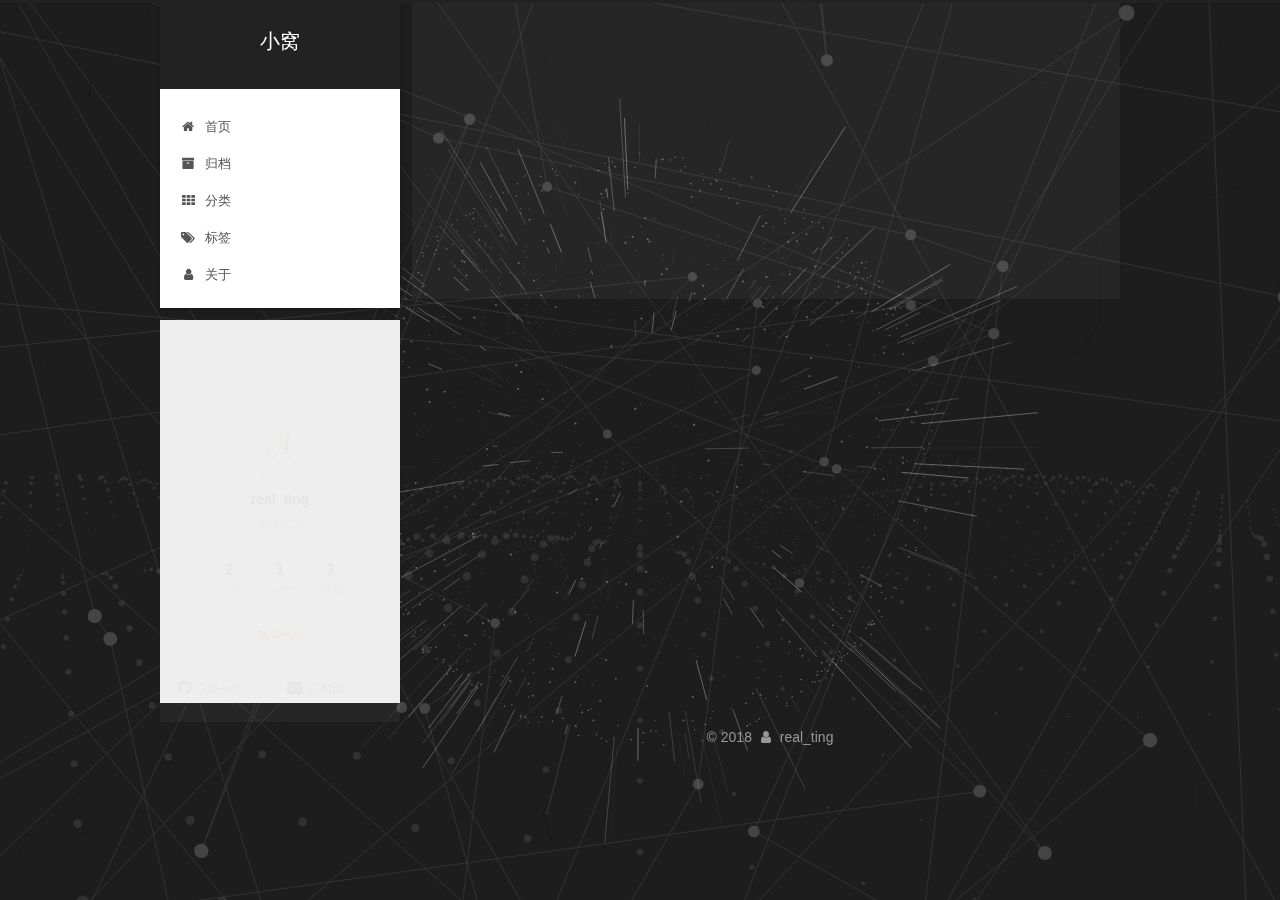
<file: tags/angularjs/index.html>
<!DOCTYPE html>



  


<html class="theme-next gemini use-motion" lang="zh-Hans">
<head><meta name="generator" content="Hexo 3.8.0">
  <meta charset="UTF-8">
<meta http-equiv="X-UA-Compatible" content="IE=edge">
<meta name="viewport" content="width=device-width, initial-scale=1, maximum-scale=1">
<meta name="theme-color" content="#222">









<meta http-equiv="Cache-Control" content="no-transform">
<meta http-equiv="Cache-Control" content="no-siteapp">
















  
  
  <link href="/lib/fancybox/source/jquery.fancybox.css?v=2.1.5" rel="stylesheet" type="text/css">







<link href="/lib/font-awesome/css/font-awesome.min.css?v=4.6.2" rel="stylesheet" type="text/css">

<link href="/css/main.css?v=5.1.4" rel="stylesheet" type="text/css">


  <link rel="apple-touch-icon" sizes="180x180" href="/images/apple-touch-icon-next.png?v=5.1.4">


  <link rel="icon" type="image/png" sizes="32x32" href="/images/favicon-32x32-next.png?v=5.1.4">


  <link rel="icon" type="image/png" sizes="16x16" href="/images/favicon-16x16-next.png?v=5.1.4">


  <link rel="mask-icon" href="/images/logo.svg?v=5.1.4" color="#222">





  <meta name="keywords" content="Hexo, NexT">





  <link rel="alternate" href="/atom.xml" title="小窝" type="application/atom+xml">






<meta name="description" content="随便写写">
<meta property="og:type" content="website">
<meta property="og:title" content="小窝">
<meta property="og:url" content="http://yoursite.com/tags/angularjs/index.html">
<meta property="og:site_name" content="小窝">
<meta property="og:description" content="随便写写">
<meta property="og:locale" content="zh-Hans">
<meta name="twitter:card" content="summary">
<meta name="twitter:title" content="小窝">
<meta name="twitter:description" content="随便写写">



<script type="text/javascript" id="hexo.configurations">
  var NexT = window.NexT || {};
  var CONFIG = {
    root: '/',
    scheme: 'Gemini',
    version: '5.1.4',
    sidebar: {"position":"left","display":"post","offset":12,"b2t":false,"scrollpercent":true,"onmobile":false},
    fancybox: true,
    tabs: true,
    motion: {"enable":true,"async":false,"transition":{"post_block":"fadeIn","post_header":"slideDownIn","post_body":"slideDownIn","coll_header":"slideLeftIn","sidebar":"slideUpIn"}},
    duoshuo: {
      userId: '0',
      author: '博主'
    },
    algolia: {
      applicationID: '',
      apiKey: '',
      indexName: '',
      hits: {"per_page":10},
      labels: {"input_placeholder":"Search for Posts","hits_empty":"We didn't find any results for the search: ${query}","hits_stats":"${hits} results found in ${time} ms"}
    }
  };
</script>



  <link rel="canonical" href="http://yoursite.com/tags/angularjs/">





  <title>标签: angularjs | 小窝</title>
  








</head>

<body itemscope="" itemtype="http://schema.org/WebPage" lang="zh-Hans">

  
  
    
  

  <div class="container sidebar-position-left ">
    <div class="headband"></div>

    <header id="header" class="header" itemscope="" itemtype="http://schema.org/WPHeader">
      <div class="header-inner"><div class="site-brand-wrapper">
  <div class="site-meta ">
    

    <div class="custom-logo-site-title">
      <a href="/" class="brand" rel="start">
        <span class="logo-line-before"><i></i></span>
        <span class="site-title">小窝</span>
        <span class="logo-line-after"><i></i></span>
      </a>
    </div>
      
        <p class="site-subtitle"></p>
      
  </div>

  <div class="site-nav-toggle">
    <button>
      <span class="btn-bar"></span>
      <span class="btn-bar"></span>
      <span class="btn-bar"></span>
    </button>
  </div>
</div>

<nav class="site-nav">
  

  
    <ul id="menu" class="menu">
      
        
        <li class="menu-item menu-item-home">
          <a href="/" rel="section">
            
              <i class="menu-item-icon fa fa-fw fa-home"></i> <br>
            
            首页
          </a>
        </li>
      
        
        <li class="menu-item menu-item-archives">
          <a href="/archives/" rel="section">
            
              <i class="menu-item-icon fa fa-fw fa-archive"></i> <br>
            
            归档
          </a>
        </li>
      
        
        <li class="menu-item menu-item-categories">
          <a href="/categories/" rel="section">
            
              <i class="menu-item-icon fa fa-fw fa-th"></i> <br>
            
            分类
          </a>
        </li>
      
        
        <li class="menu-item menu-item-tags">
          <a href="/tags/" rel="section">
            
              <i class="menu-item-icon fa fa-fw fa-tags"></i> <br>
            
            标签
          </a>
        </li>
      
        
        <li class="menu-item menu-item-about">
          <a href="/about/" rel="section">
            
              <i class="menu-item-icon fa fa-fw fa-user"></i> <br>
            
            关于
          </a>
        </li>
      

      
    </ul>
  

  
</nav>



 </div>
    </header>

    <main id="main" class="main">
      <div class="main-inner">
        <div class="content-wrap">
          <div id="content" class="content">
            

  
  
  
  <div class="post-block tag">

    <div id="posts" class="posts-collapse">
      <div class="collection-title">
        <h1>angularjs<small>标签</small>
        </h1>
      </div>

      
        

  <article class="post post-type-normal" itemscope="" itemtype="http://schema.org/Article">
    <header class="post-header">

      <h2 class="post-title">
        
            <a class="post-title-link" href="/2018/12/05/AngularJs单元测试/" itemprop="url">
              
                <span itemprop="name">AngularJs单元测试</span>
              
            </a>
        
      </h2>

      <div class="post-meta">
        <time class="post-time" itemprop="dateCreated" datetime="2018-12-05T16:44:50+08:00" content="2018-12-05">
          12-05
        </time>
      </div>

    </header>
  </article>


      
    </div>

  </div>
  
  
  

  


          </div>
          


          

        </div>
        
          
  
  <div class="sidebar-toggle">
    <div class="sidebar-toggle-line-wrap">
      <span class="sidebar-toggle-line sidebar-toggle-line-first"></span>
      <span class="sidebar-toggle-line sidebar-toggle-line-middle"></span>
      <span class="sidebar-toggle-line sidebar-toggle-line-last"></span>
    </div>
  </div>

  <aside id="sidebar" class="sidebar">
    
    <div class="sidebar-inner">

      

      

      <section class="site-overview-wrap sidebar-panel sidebar-panel-active">
        <div class="site-overview">
          <div class="site-author motion-element" itemprop="author" itemscope="" itemtype="http://schema.org/Person">
            
              <img class="site-author-image" itemprop="image" src="/images/header.jpg" alt="real_ting">
            
              <p class="site-author-name" itemprop="name">real_ting</p>
              <p class="site-description motion-element" itemprop="description">随便写写</p>
          </div>

          <nav class="site-state motion-element">

            
              <div class="site-state-item site-state-posts">
              
                <a href="/archives/">
              
                  <span class="site-state-item-count">2</span>
                  <span class="site-state-item-name">日志</span>
                </a>
              </div>
            

            
              
              
              <div class="site-state-item site-state-categories">
                <a href="/categories/index.html">
                  <span class="site-state-item-count">1</span>
                  <span class="site-state-item-name">分类</span>
                </a>
              </div>
            

            
              
              
              <div class="site-state-item site-state-tags">
                <a href="/tags/index.html">
                  <span class="site-state-item-count">1</span>
                  <span class="site-state-item-name">标签</span>
                </a>
              </div>
            

          </nav>

          
            <div class="feed-link motion-element">
              <a href="/atom.xml" rel="alternate">
                <i class="fa fa-rss"></i>
                RSS
              </a>
            </div>
          

          
            <div class="links-of-author motion-element">
                
                  <span class="links-of-author-item">
                    <a href="https://github.com/sunshine1125" target="_blank" title="GitHub">
                      
                        <i class="fa fa-fw fa-github"></i>GitHub</a>
                  </span>
                
                  <span class="links-of-author-item">
                    <a href="mailto:tingliu1125@gmail.com" target="_blank" title="E-Mail">
                      
                        <i class="fa fa-fw fa-envelope"></i>E-Mail</a>
                  </span>
                
            </div>
          

          
          

          
          

          

        </div>
      </section>

      

      

    </div>
  </aside>


        
      </div>
    </main>

    <footer id="footer" class="footer">
      <div class="footer-inner">
        <div class="copyright">&copy; <span itemprop="copyrightYear">2018</span>
  <span class="with-love">
    <i class="fa fa-user"></i>
  </span>
  <span class="author" itemprop="copyrightHolder">real_ting</span>

  
</div>







<div>
<script async src="https://dn-lbstatics.qbox.me/busuanzi/2.3/busuanzi.pure.mini.js"></script>
<span id="busuanzi_container_site_pv" style="display:none">
    本站总访问量 <span id="busuanzi_value_site_pv"></span> 次
    <span class="post-meta-divider">|</span>
</span>
<span id="busuanzi_container_site_uv" style="display:none">
    有<span id="busuanzi_value_site_uv"></span>人看过我的博客啦
</span>
</div>



        







        
      </div>
    </footer>

    
      <div class="back-to-top">
        <i class="fa fa-arrow-up"></i>
        
          <span id="scrollpercent"><span>0</span>%</span>
        
      </div>
    

    

  </div>

  

<script type="text/javascript">
  if (Object.prototype.toString.call(window.Promise) !== '[object Function]') {
    window.Promise = null;
  }
</script>









  


  



  
  



  
  



  
  





  
  
    <script type="text/javascript" src="/lib/jquery/index.js?v=2.1.3"></script>
  

  
  
    <script type="text/javascript" src="/lib/fastclick/lib/fastclick.min.js?v=1.0.6"></script>
  

  
  
    <script type="text/javascript" src="/lib/jquery_lazyload/jquery.lazyload.js?v=1.9.7"></script>
  

  
  
    <script type="text/javascript" src="/lib/velocity/velocity.min.js?v=1.2.1"></script>
  

  
  
    <script type="text/javascript" src="/lib/velocity/velocity.ui.min.js?v=1.2.1"></script>
  

  
  
    <script type="text/javascript" src="/lib/fancybox/source/jquery.fancybox.pack.js?v=2.1.5"></script>
  

  
  
    <script type="text/javascript" src="/lib/canvas-nest/canvas-nest.min.js"></script>
  

  
  
    <script type="text/javascript" src="/lib/three/three.min.js"></script>
  

  
  
    <script type="text/javascript" src="/lib/three/three-waves.min.js"></script>
  

  
  
    <script type="text/javascript" src="/lib/three/canvas_lines.min.js"></script>
  

  
  
    <script type="text/javascript" src="/lib/three/canvas_sphere.min.js"></script>
  


  


  <script type="text/javascript" src="/js/src/utils.js?v=5.1.4"></script>

  <script type="text/javascript" src="/js/src/motion.js?v=5.1.4"></script>



  
  


  <script type="text/javascript" src="/js/src/affix.js?v=5.1.4"></script>

  <script type="text/javascript" src="/js/src/schemes/pisces.js?v=5.1.4"></script>



  

  


  <script type="text/javascript" src="/js/src/bootstrap.js?v=5.1.4"></script>



  


  




	





  





  












  





  

  

  

  
  

  

  

  

</body>
</html>
</file>
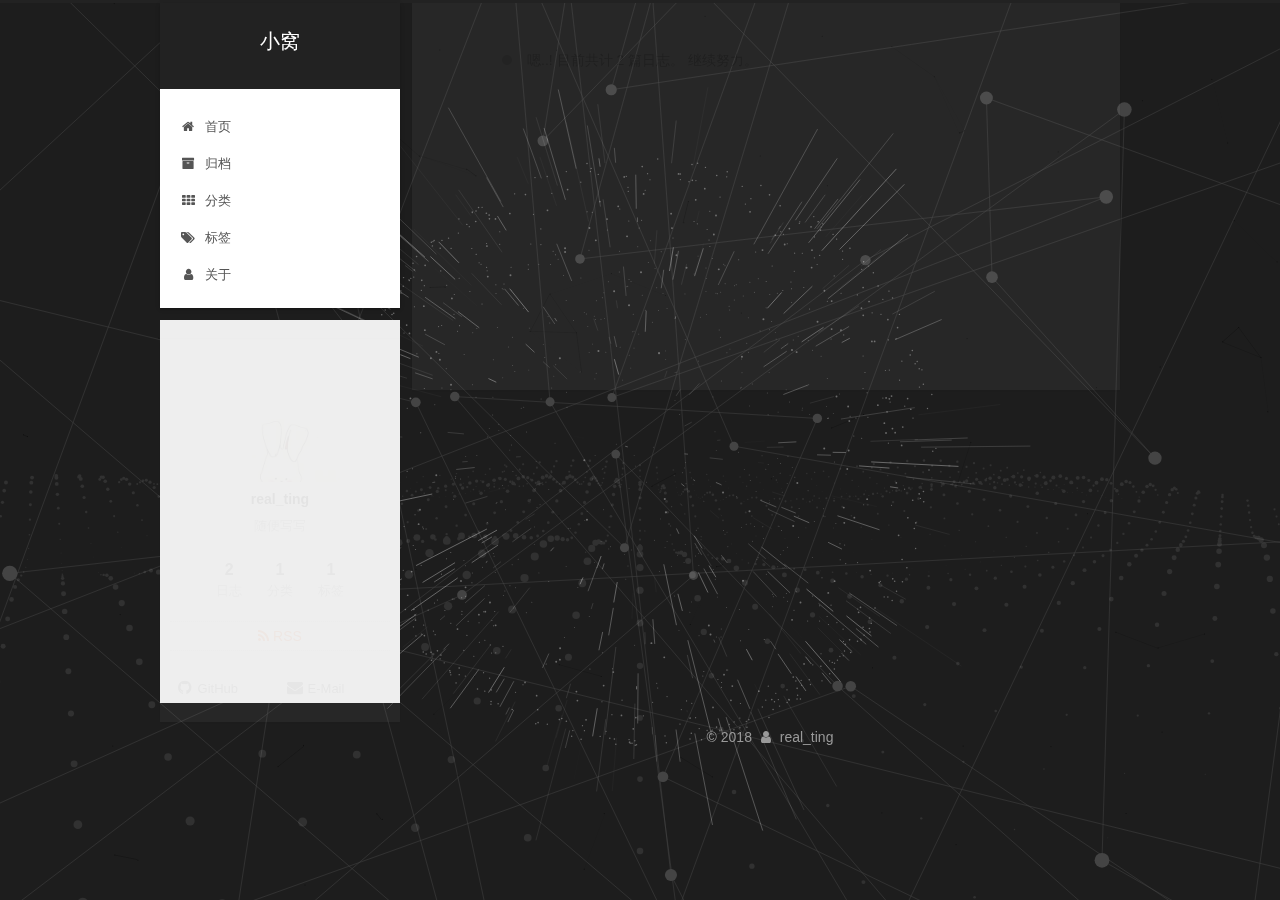
<file: archives/2018/12/index.html>
<!DOCTYPE html>



  


<html class="theme-next gemini use-motion" lang="zh-Hans">
<head><meta name="generator" content="Hexo 3.8.0">
  <meta charset="UTF-8">
<meta http-equiv="X-UA-Compatible" content="IE=edge">
<meta name="viewport" content="width=device-width, initial-scale=1, maximum-scale=1">
<meta name="theme-color" content="#222">









<meta http-equiv="Cache-Control" content="no-transform">
<meta http-equiv="Cache-Control" content="no-siteapp">
















  
  
  <link href="/lib/fancybox/source/jquery.fancybox.css?v=2.1.5" rel="stylesheet" type="text/css">







<link href="/lib/font-awesome/css/font-awesome.min.css?v=4.6.2" rel="stylesheet" type="text/css">

<link href="/css/main.css?v=5.1.4" rel="stylesheet" type="text/css">


  <link rel="apple-touch-icon" sizes="180x180" href="/images/apple-touch-icon-next.png?v=5.1.4">


  <link rel="icon" type="image/png" sizes="32x32" href="/images/favicon-32x32-next.png?v=5.1.4">


  <link rel="icon" type="image/png" sizes="16x16" href="/images/favicon-16x16-next.png?v=5.1.4">


  <link rel="mask-icon" href="/images/logo.svg?v=5.1.4" color="#222">





  <meta name="keywords" content="Hexo, NexT">





  <link rel="alternate" href="/atom.xml" title="小窝" type="application/atom+xml">






<meta name="description" content="随便写写">
<meta property="og:type" content="website">
<meta property="og:title" content="小窝">
<meta property="og:url" content="http://yoursite.com/archives/2018/12/index.html">
<meta property="og:site_name" content="小窝">
<meta property="og:description" content="随便写写">
<meta property="og:locale" content="zh-Hans">
<meta name="twitter:card" content="summary">
<meta name="twitter:title" content="小窝">
<meta name="twitter:description" content="随便写写">



<script type="text/javascript" id="hexo.configurations">
  var NexT = window.NexT || {};
  var CONFIG = {
    root: '/',
    scheme: 'Gemini',
    version: '5.1.4',
    sidebar: {"position":"left","display":"post","offset":12,"b2t":false,"scrollpercent":true,"onmobile":false},
    fancybox: true,
    tabs: true,
    motion: {"enable":true,"async":false,"transition":{"post_block":"fadeIn","post_header":"slideDownIn","post_body":"slideDownIn","coll_header":"slideLeftIn","sidebar":"slideUpIn"}},
    duoshuo: {
      userId: '0',
      author: '博主'
    },
    algolia: {
      applicationID: '',
      apiKey: '',
      indexName: '',
      hits: {"per_page":10},
      labels: {"input_placeholder":"Search for Posts","hits_empty":"We didn't find any results for the search: ${query}","hits_stats":"${hits} results found in ${time} ms"}
    }
  };
</script>



  <link rel="canonical" href="http://yoursite.com/archives/2018/12/">





  <title>归档 | 小窝</title>
  








</head>

<body itemscope="" itemtype="http://schema.org/WebPage" lang="zh-Hans">

  
  
    
  

  <div class="container sidebar-position-left page-archive">
    <div class="headband"></div>

    <header id="header" class="header" itemscope="" itemtype="http://schema.org/WPHeader">
      <div class="header-inner"><div class="site-brand-wrapper">
  <div class="site-meta ">
    

    <div class="custom-logo-site-title">
      <a href="/" class="brand" rel="start">
        <span class="logo-line-before"><i></i></span>
        <span class="site-title">小窝</span>
        <span class="logo-line-after"><i></i></span>
      </a>
    </div>
      
        <p class="site-subtitle"></p>
      
  </div>

  <div class="site-nav-toggle">
    <button>
      <span class="btn-bar"></span>
      <span class="btn-bar"></span>
      <span class="btn-bar"></span>
    </button>
  </div>
</div>

<nav class="site-nav">
  

  
    <ul id="menu" class="menu">
      
        
        <li class="menu-item menu-item-home">
          <a href="/" rel="section">
            
              <i class="menu-item-icon fa fa-fw fa-home"></i> <br>
            
            首页
          </a>
        </li>
      
        
        <li class="menu-item menu-item-archives">
          <a href="/archives/" rel="section">
            
              <i class="menu-item-icon fa fa-fw fa-archive"></i> <br>
            
            归档
          </a>
        </li>
      
        
        <li class="menu-item menu-item-categories">
          <a href="/categories/" rel="section">
            
              <i class="menu-item-icon fa fa-fw fa-th"></i> <br>
            
            分类
          </a>
        </li>
      
        
        <li class="menu-item menu-item-tags">
          <a href="/tags/" rel="section">
            
              <i class="menu-item-icon fa fa-fw fa-tags"></i> <br>
            
            标签
          </a>
        </li>
      
        
        <li class="menu-item menu-item-about">
          <a href="/about/" rel="section">
            
              <i class="menu-item-icon fa fa-fw fa-user"></i> <br>
            
            关于
          </a>
        </li>
      

      
    </ul>
  

  
</nav>



 </div>
    </header>

    <main id="main" class="main">
      <div class="main-inner">
        <div class="content-wrap">
          <div id="content" class="content">
            

  
  
  
  <div class="post-block archive">
    <div id="posts" class="posts-collapse">
      <span class="archive-move-on"></span>

      <span class="archive-page-counter">
        
        
        
          
        
        嗯..! 目前共计 2 篇日志。 继续努力。
      </span>

      

        
        
        

        
          
          <div class="collection-title">
            <h1 class="archive-year" id="archive-year-2018">2018</h1>
          </div>
        
        

        

  <article class="post post-type-normal" itemscope="" itemtype="http://schema.org/Article">
    <header class="post-header">

      <h2 class="post-title">
        
            <a class="post-title-link" href="/2018/12/05/hello-world/" itemprop="url">
              
                <span itemprop="name">Hello World</span>
              
            </a>
        
      </h2>

      <div class="post-meta">
        <time class="post-time" itemprop="dateCreated" datetime="2018-12-05T17:06:28+08:00" content="2018-12-05">
          12-05
        </time>
      </div>

    </header>
  </article>



      

        
        
        

        
        

        

  <article class="post post-type-normal" itemscope="" itemtype="http://schema.org/Article">
    <header class="post-header">

      <h2 class="post-title">
        
            <a class="post-title-link" href="/2018/12/05/AngularJs单元测试/" itemprop="url">
              
                <span itemprop="name">AngularJs单元测试</span>
              
            </a>
        
      </h2>

      <div class="post-meta">
        <time class="post-time" itemprop="dateCreated" datetime="2018-12-05T16:44:50+08:00" content="2018-12-05">
          12-05
        </time>
      </div>

    </header>
  </article>



      

    </div>
  </div>
  
  
  

  



          </div>
          


          

        </div>
        
          
  
  <div class="sidebar-toggle">
    <div class="sidebar-toggle-line-wrap">
      <span class="sidebar-toggle-line sidebar-toggle-line-first"></span>
      <span class="sidebar-toggle-line sidebar-toggle-line-middle"></span>
      <span class="sidebar-toggle-line sidebar-toggle-line-last"></span>
    </div>
  </div>

  <aside id="sidebar" class="sidebar">
    
    <div class="sidebar-inner">

      

      

      <section class="site-overview-wrap sidebar-panel sidebar-panel-active">
        <div class="site-overview">
          <div class="site-author motion-element" itemprop="author" itemscope="" itemtype="http://schema.org/Person">
            
              <img class="site-author-image" itemprop="image" src="/images/header.jpg" alt="real_ting">
            
              <p class="site-author-name" itemprop="name">real_ting</p>
              <p class="site-description motion-element" itemprop="description">随便写写</p>
          </div>

          <nav class="site-state motion-element">

            
              <div class="site-state-item site-state-posts">
              
                <a href="/archives/">
              
                  <span class="site-state-item-count">2</span>
                  <span class="site-state-item-name">日志</span>
                </a>
              </div>
            

            
              
              
              <div class="site-state-item site-state-categories">
                <a href="/categories/index.html">
                  <span class="site-state-item-count">1</span>
                  <span class="site-state-item-name">分类</span>
                </a>
              </div>
            

            
              
              
              <div class="site-state-item site-state-tags">
                <a href="/tags/index.html">
                  <span class="site-state-item-count">1</span>
                  <span class="site-state-item-name">标签</span>
                </a>
              </div>
            

          </nav>

          
            <div class="feed-link motion-element">
              <a href="/atom.xml" rel="alternate">
                <i class="fa fa-rss"></i>
                RSS
              </a>
            </div>
          

          
            <div class="links-of-author motion-element">
                
                  <span class="links-of-author-item">
                    <a href="https://github.com/sunshine1125" target="_blank" title="GitHub">
                      
                        <i class="fa fa-fw fa-github"></i>GitHub</a>
                  </span>
                
                  <span class="links-of-author-item">
                    <a href="mailto:tingliu1125@gmail.com" target="_blank" title="E-Mail">
                      
                        <i class="fa fa-fw fa-envelope"></i>E-Mail</a>
                  </span>
                
            </div>
          

          
          

          
          

          

        </div>
      </section>

      

      

    </div>
  </aside>


        
      </div>
    </main>

    <footer id="footer" class="footer">
      <div class="footer-inner">
        <div class="copyright">&copy; <span itemprop="copyrightYear">2018</span>
  <span class="with-love">
    <i class="fa fa-user"></i>
  </span>
  <span class="author" itemprop="copyrightHolder">real_ting</span>

  
</div>







<div>
<script async src="https://dn-lbstatics.qbox.me/busuanzi/2.3/busuanzi.pure.mini.js"></script>
<span id="busuanzi_container_site_pv" style="display:none">
    本站总访问量 <span id="busuanzi_value_site_pv"></span> 次
    <span class="post-meta-divider">|</span>
</span>
<span id="busuanzi_container_site_uv" style="display:none">
    有<span id="busuanzi_value_site_uv"></span>人看过我的博客啦
</span>
</div>



        







        
      </div>
    </footer>

    
      <div class="back-to-top">
        <i class="fa fa-arrow-up"></i>
        
          <span id="scrollpercent"><span>0</span>%</span>
        
      </div>
    

    

  </div>

  

<script type="text/javascript">
  if (Object.prototype.toString.call(window.Promise) !== '[object Function]') {
    window.Promise = null;
  }
</script>









  


  



  
  



  
  



  
  





  
  
    <script type="text/javascript" src="/lib/jquery/index.js?v=2.1.3"></script>
  

  
  
    <script type="text/javascript" src="/lib/fastclick/lib/fastclick.min.js?v=1.0.6"></script>
  

  
  
    <script type="text/javascript" src="/lib/jquery_lazyload/jquery.lazyload.js?v=1.9.7"></script>
  

  
  
    <script type="text/javascript" src="/lib/velocity/velocity.min.js?v=1.2.1"></script>
  

  
  
    <script type="text/javascript" src="/lib/velocity/velocity.ui.min.js?v=1.2.1"></script>
  

  
  
    <script type="text/javascript" src="/lib/fancybox/source/jquery.fancybox.pack.js?v=2.1.5"></script>
  

  
  
    <script type="text/javascript" src="/lib/canvas-nest/canvas-nest.min.js"></script>
  

  
  
    <script type="text/javascript" src="/lib/three/three.min.js"></script>
  

  
  
    <script type="text/javascript" src="/lib/three/three-waves.min.js"></script>
  

  
  
    <script type="text/javascript" src="/lib/three/canvas_lines.min.js"></script>
  

  
  
    <script type="text/javascript" src="/lib/three/canvas_sphere.min.js"></script>
  


  


  <script type="text/javascript" src="/js/src/utils.js?v=5.1.4"></script>

  <script type="text/javascript" src="/js/src/motion.js?v=5.1.4"></script>



  
  


  <script type="text/javascript" src="/js/src/affix.js?v=5.1.4"></script>

  <script type="text/javascript" src="/js/src/schemes/pisces.js?v=5.1.4"></script>



  

  


  <script type="text/javascript" src="/js/src/bootstrap.js?v=5.1.4"></script>



  


  




	





  





  












  





  

  

  

  
  

  

  

  

</body>
</html>
</file>
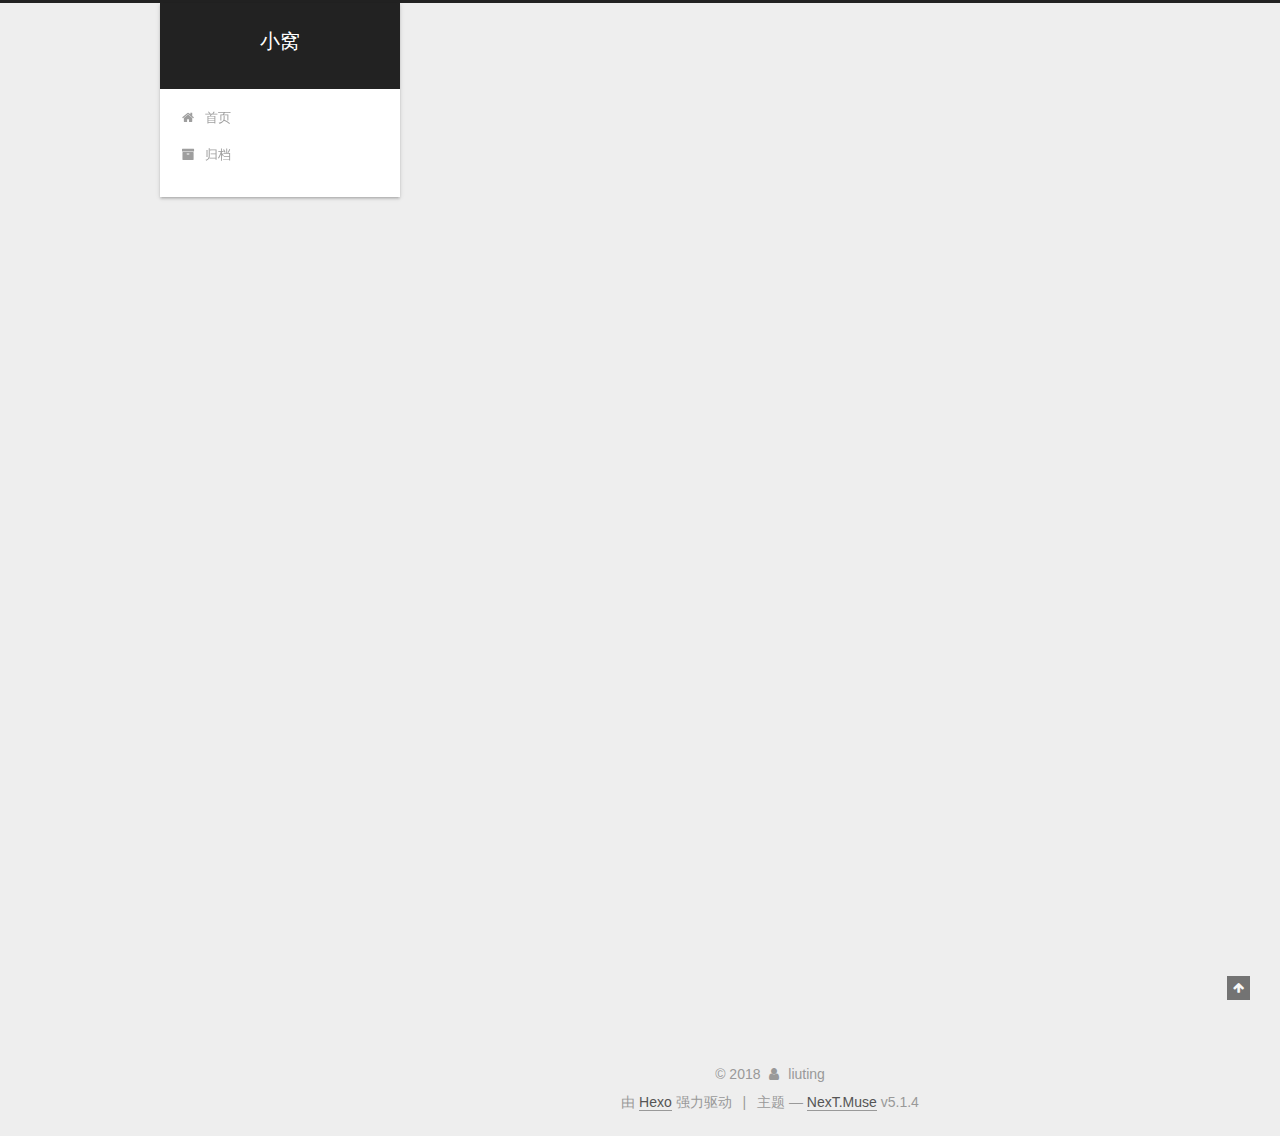
<file: 2018/12/04/hello-world/index.html>
<!DOCTYPE html>



  


<html class="theme-next muse use-motion" lang="zh-Hans">
<head><meta name="generator" content="Hexo 3.8.0">
  <meta charset="UTF-8">
<meta http-equiv="X-UA-Compatible" content="IE=edge">
<meta name="viewport" content="width=device-width, initial-scale=1, maximum-scale=1">
<meta name="theme-color" content="#222">









<meta http-equiv="Cache-Control" content="no-transform">
<meta http-equiv="Cache-Control" content="no-siteapp">
















  
  
  <link href="/lib/fancybox/source/jquery.fancybox.css?v=2.1.5" rel="stylesheet" type="text/css">







<link href="/lib/font-awesome/css/font-awesome.min.css?v=4.6.2" rel="stylesheet" type="text/css">

<link href="/css/main.css?v=5.1.4" rel="stylesheet" type="text/css">


  <link rel="apple-touch-icon" sizes="180x180" href="/images/apple-touch-icon-next.png?v=5.1.4">


  <link rel="icon" type="image/png" sizes="32x32" href="/images/favicon-32x32-next.png?v=5.1.4">


  <link rel="icon" type="image/png" sizes="16x16" href="/images/favicon-16x16-next.png?v=5.1.4">


  <link rel="mask-icon" href="/images/logo.svg?v=5.1.4" color="#222">





  <meta name="keywords" content="Hexo, NexT">










<meta name="description" content="Welcome to Hexo! This is your very first post. Check documentation for more info. If you get any problems when using Hexo, you can find the answer in troubleshooting or you can ask me on GitHub. Quick">
<meta property="og:type" content="article">
<meta property="og:title" content="Hello World">
<meta property="og:url" content="http://yoursite.com/2018/12/04/hello-world/index.html">
<meta property="og:site_name" content="小窝">
<meta property="og:description" content="Welcome to Hexo! This is your very first post. Check documentation for more info. If you get any problems when using Hexo, you can find the answer in troubleshooting or you can ask me on GitHub. Quick">
<meta property="og:locale" content="zh-Hans">
<meta property="og:updated_time" content="2018-12-04T08:02:32.796Z">
<meta name="twitter:card" content="summary">
<meta name="twitter:title" content="Hello World">
<meta name="twitter:description" content="Welcome to Hexo! This is your very first post. Check documentation for more info. If you get any problems when using Hexo, you can find the answer in troubleshooting or you can ask me on GitHub. Quick">



<script type="text/javascript" id="hexo.configurations">
  var NexT = window.NexT || {};
  var CONFIG = {
    root: '/',
    scheme: 'Muse',
    version: '5.1.4',
    sidebar: {"position":"left","display":"post","offset":12,"b2t":false,"scrollpercent":false,"onmobile":false},
    fancybox: true,
    tabs: true,
    motion: {"enable":true,"async":false,"transition":{"post_block":"fadeIn","post_header":"slideDownIn","post_body":"slideDownIn","coll_header":"slideLeftIn","sidebar":"slideUpIn"}},
    duoshuo: {
      userId: '0',
      author: '博主'
    },
    algolia: {
      applicationID: '',
      apiKey: '',
      indexName: '',
      hits: {"per_page":10},
      labels: {"input_placeholder":"Search for Posts","hits_empty":"We didn't find any results for the search: ${query}","hits_stats":"${hits} results found in ${time} ms"}
    }
  };
</script>



  <link rel="canonical" href="http://yoursite.com/2018/12/04/hello-world/">





  <title>Hello World | 小窝</title>
  








</head>

<body itemscope="" itemtype="http://schema.org/WebPage" lang="zh-Hans">

  
  
    
  

  <div class="container sidebar-position-left page-post-detail">
    <div class="headband"></div>

    <header id="header" class="header" itemscope="" itemtype="http://schema.org/WPHeader">
      <div class="header-inner"><div class="site-brand-wrapper">
  <div class="site-meta ">
    

    <div class="custom-logo-site-title">
      <a href="/" class="brand" rel="start">
        <span class="logo-line-before"><i></i></span>
        <span class="site-title">小窝</span>
        <span class="logo-line-after"><i></i></span>
      </a>
    </div>
      
        <p class="site-subtitle"></p>
      
  </div>

  <div class="site-nav-toggle">
    <button>
      <span class="btn-bar"></span>
      <span class="btn-bar"></span>
      <span class="btn-bar"></span>
    </button>
  </div>
</div>

<nav class="site-nav">
  

  
    <ul id="menu" class="menu">
      
        
        <li class="menu-item menu-item-home">
          <a href="/" rel="section">
            
              <i class="menu-item-icon fa fa-fw fa-home"></i> <br>
            
            首页
          </a>
        </li>
      
        
        <li class="menu-item menu-item-archives">
          <a href="/archives/" rel="section">
            
              <i class="menu-item-icon fa fa-fw fa-archive"></i> <br>
            
            归档
          </a>
        </li>
      

      
    </ul>
  

  
</nav>



 </div>
    </header>

    <main id="main" class="main">
      <div class="main-inner">
        <div class="content-wrap">
          <div id="content" class="content">
            

  <div id="posts" class="posts-expand">
    

  

  
  
  

  <article class="post post-type-normal" itemscope="" itemtype="http://schema.org/Article">
  
  
  
  <div class="post-block">
    <link itemprop="mainEntityOfPage" href="http://yoursite.com/2018/12/04/hello-world/">

    <span hidden itemprop="author" itemscope="" itemtype="http://schema.org/Person">
      <meta itemprop="name" content="liuting">
      <meta itemprop="description" content="">
      <meta itemprop="image" content="/images/avatar.gif">
    </span>

    <span hidden itemprop="publisher" itemscope="" itemtype="http://schema.org/Organization">
      <meta itemprop="name" content="小窝">
    </span>

    
      <header class="post-header">

        
        
          <h1 class="post-title" itemprop="name headline">Hello World</h1>
        

        <div class="post-meta">
          <span class="post-time">
            
              <span class="post-meta-item-icon">
                <i class="fa fa-calendar-o"></i>
              </span>
              
                <span class="post-meta-item-text">发表于</span>
              
              <time title="创建于" itemprop="dateCreated datePublished" datetime="2018-12-04T16:02:32+08:00">
                2018-12-04
              </time>
            

            

            
          </span>

          

          
            
          

          
          

          

          

          

        </div>
      </header>
    

    
    
    
    <div class="post-body" itemprop="articleBody">

      
      

      
        <p>Welcome to <a href="https://hexo.io/" target="_blank" rel="noopener">Hexo</a>! This is your very first post. Check <a href="https://hexo.io/docs/" target="_blank" rel="noopener">documentation</a> for more info. If you get any problems when using Hexo, you can find the answer in <a href="https://hexo.io/docs/troubleshooting.html" target="_blank" rel="noopener">troubleshooting</a> or you can ask me on <a href="https://github.com/hexojs/hexo/issues" target="_blank" rel="noopener">GitHub</a>.</p>
<h2 id="Quick-Start"><a href="#Quick-Start" class="headerlink" title="Quick Start"></a>Quick Start</h2><h3 id="Create-a-new-post"><a href="#Create-a-new-post" class="headerlink" title="Create a new post"></a>Create a new post</h3><figure class="highlight bash"><table><tr><td class="gutter"><pre><span class="line">1</span><br></pre></td><td class="code"><pre><span class="line">$ hexo new <span class="string">"My New Post"</span></span><br></pre></td></tr></table></figure>
<p>More info: <a href="https://hexo.io/docs/writing.html" target="_blank" rel="noopener">Writing</a></p>
<h3 id="Run-server"><a href="#Run-server" class="headerlink" title="Run server"></a>Run server</h3><figure class="highlight bash"><table><tr><td class="gutter"><pre><span class="line">1</span><br></pre></td><td class="code"><pre><span class="line">$ hexo server</span><br></pre></td></tr></table></figure>
<p>More info: <a href="https://hexo.io/docs/server.html" target="_blank" rel="noopener">Server</a></p>
<h3 id="Generate-static-files"><a href="#Generate-static-files" class="headerlink" title="Generate static files"></a>Generate static files</h3><figure class="highlight bash"><table><tr><td class="gutter"><pre><span class="line">1</span><br></pre></td><td class="code"><pre><span class="line">$ hexo generate</span><br></pre></td></tr></table></figure>
<p>More info: <a href="https://hexo.io/docs/generating.html" target="_blank" rel="noopener">Generating</a></p>
<h3 id="Deploy-to-remote-sites"><a href="#Deploy-to-remote-sites" class="headerlink" title="Deploy to remote sites"></a>Deploy to remote sites</h3><figure class="highlight bash"><table><tr><td class="gutter"><pre><span class="line">1</span><br></pre></td><td class="code"><pre><span class="line">$ hexo deploy</span><br></pre></td></tr></table></figure>
<p>More info: <a href="https://hexo.io/docs/deployment.html" target="_blank" rel="noopener">Deployment</a></p>

      
    </div>
    
    
    

    

    

    

    <footer class="post-footer">
      

      
      
      

      

      
      
    </footer>
  </div>
  
  
  
  </article>



    <div class="post-spread">
      
    </div>
  </div>


          </div>
          


          

  



        </div>
        
          
  
  <div class="sidebar-toggle">
    <div class="sidebar-toggle-line-wrap">
      <span class="sidebar-toggle-line sidebar-toggle-line-first"></span>
      <span class="sidebar-toggle-line sidebar-toggle-line-middle"></span>
      <span class="sidebar-toggle-line sidebar-toggle-line-last"></span>
    </div>
  </div>

  <aside id="sidebar" class="sidebar">
    
    <div class="sidebar-inner">

      

      
        <ul class="sidebar-nav motion-element">
          <li class="sidebar-nav-toc sidebar-nav-active" data-target="post-toc-wrap">
            文章目录
          </li>
          <li class="sidebar-nav-overview" data-target="site-overview-wrap">
            站点概览
          </li>
        </ul>
      

      <section class="site-overview-wrap sidebar-panel">
        <div class="site-overview">
          <div class="site-author motion-element" itemprop="author" itemscope="" itemtype="http://schema.org/Person">
            
              <p class="site-author-name" itemprop="name">liuting</p>
              <p class="site-description motion-element" itemprop="description"></p>
          </div>

          <nav class="site-state motion-element">

            
              <div class="site-state-item site-state-posts">
              
                <a href="/archives/">
              
                  <span class="site-state-item-count">1</span>
                  <span class="site-state-item-name">日志</span>
                </a>
              </div>
            

            

            

          </nav>

          

          

          
          

          
          

          

        </div>
      </section>

      
      <!--noindex-->
        <section class="post-toc-wrap motion-element sidebar-panel sidebar-panel-active">
          <div class="post-toc">

            
              
            

            
              <div class="post-toc-content"><ol class="nav"><li class="nav-item nav-level-2"><a class="nav-link" href="#Quick-Start"><span class="nav-number">1.</span> <span class="nav-text">Quick Start</span></a><ol class="nav-child"><li class="nav-item nav-level-3"><a class="nav-link" href="#Create-a-new-post"><span class="nav-number">1.1.</span> <span class="nav-text">Create a new post</span></a></li><li class="nav-item nav-level-3"><a class="nav-link" href="#Run-server"><span class="nav-number">1.2.</span> <span class="nav-text">Run server</span></a></li><li class="nav-item nav-level-3"><a class="nav-link" href="#Generate-static-files"><span class="nav-number">1.3.</span> <span class="nav-text">Generate static files</span></a></li><li class="nav-item nav-level-3"><a class="nav-link" href="#Deploy-to-remote-sites"><span class="nav-number">1.4.</span> <span class="nav-text">Deploy to remote sites</span></a></li></ol></li></ol></div>
            

          </div>
        </section>
      <!--/noindex-->
      

      

    </div>
  </aside>


        
      </div>
    </main>

    <footer id="footer" class="footer">
      <div class="footer-inner">
        <div class="copyright">&copy; <span itemprop="copyrightYear">2018</span>
  <span class="with-love">
    <i class="fa fa-user"></i>
  </span>
  <span class="author" itemprop="copyrightHolder">liuting</span>

  
</div>


  <div class="powered-by">由 <a class="theme-link" target="_blank" href="https://hexo.io">Hexo</a> 强力驱动</div>



  <span class="post-meta-divider">|</span>



  <div class="theme-info">主题 &mdash; <a class="theme-link" target="_blank" href="https://github.com/iissnan/hexo-theme-next">NexT.Muse</a> v5.1.4</div>




        







        
      </div>
    </footer>

    
      <div class="back-to-top">
        <i class="fa fa-arrow-up"></i>
        
      </div>
    

    

  </div>

  

<script type="text/javascript">
  if (Object.prototype.toString.call(window.Promise) !== '[object Function]') {
    window.Promise = null;
  }
</script>









  












  
  
    <script type="text/javascript" src="/lib/jquery/index.js?v=2.1.3"></script>
  

  
  
    <script type="text/javascript" src="/lib/fastclick/lib/fastclick.min.js?v=1.0.6"></script>
  

  
  
    <script type="text/javascript" src="/lib/jquery_lazyload/jquery.lazyload.js?v=1.9.7"></script>
  

  
  
    <script type="text/javascript" src="/lib/velocity/velocity.min.js?v=1.2.1"></script>
  

  
  
    <script type="text/javascript" src="/lib/velocity/velocity.ui.min.js?v=1.2.1"></script>
  

  
  
    <script type="text/javascript" src="/lib/fancybox/source/jquery.fancybox.pack.js?v=2.1.5"></script>
  


  


  <script type="text/javascript" src="/js/src/utils.js?v=5.1.4"></script>

  <script type="text/javascript" src="/js/src/motion.js?v=5.1.4"></script>



  
  

  
  <script type="text/javascript" src="/js/src/scrollspy.js?v=5.1.4"></script>
<script type="text/javascript" src="/js/src/post-details.js?v=5.1.4"></script>



  


  <script type="text/javascript" src="/js/src/bootstrap.js?v=5.1.4"></script>



  


  




	





  





  












  





  

  

  

  
  

  

  

  

</body>
</html>
</file>
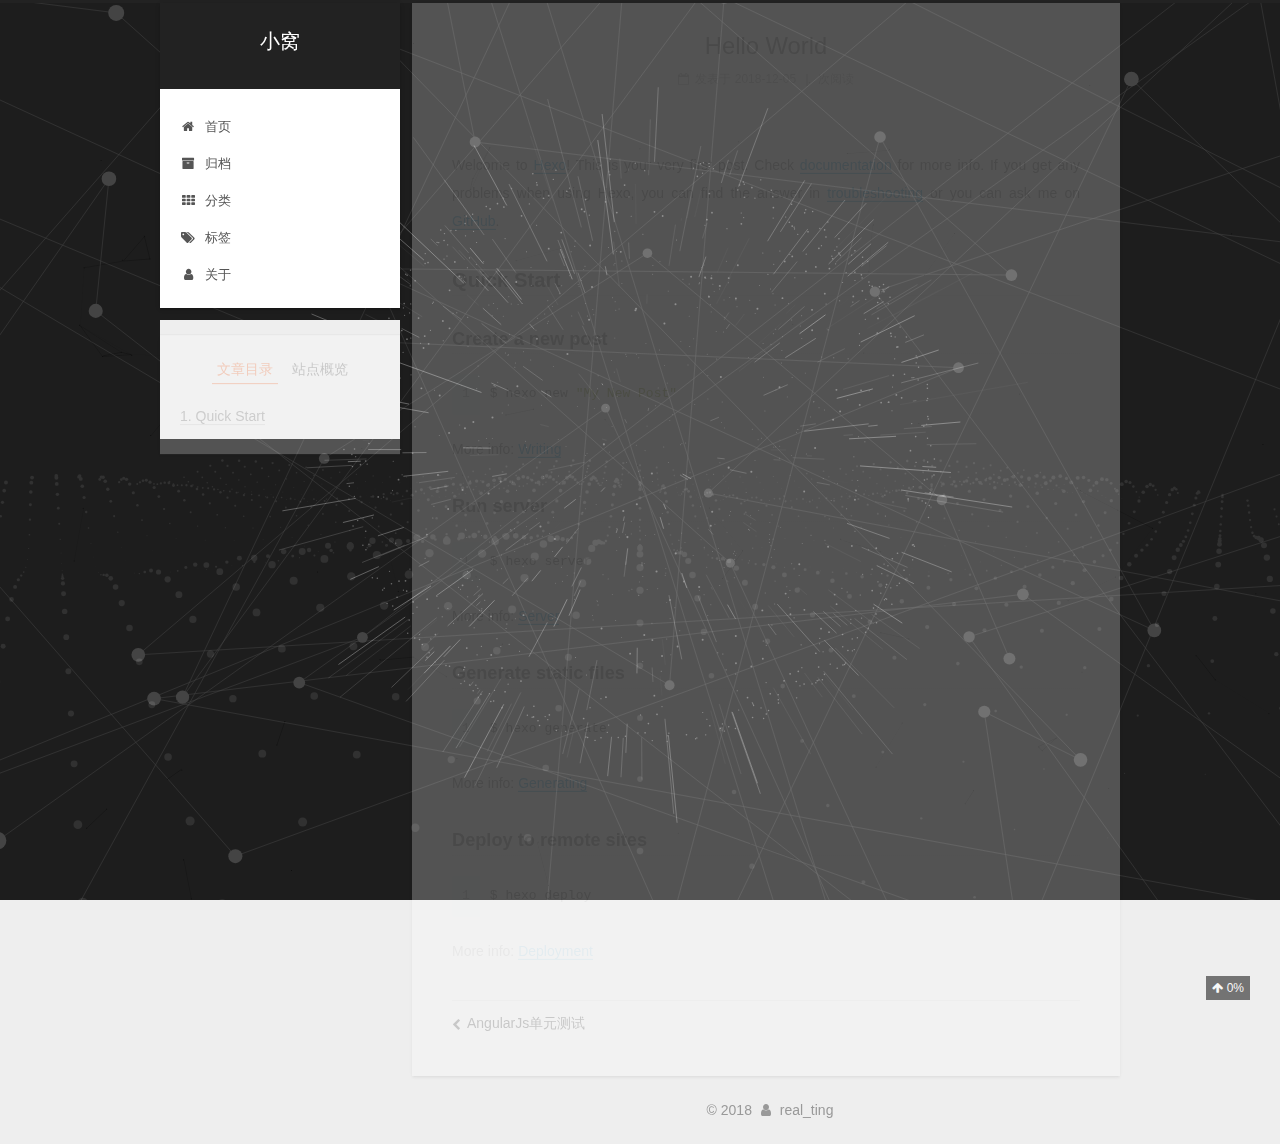
<file: 2018/12/05/hello-world/index.html>
<!DOCTYPE html>



  


<html class="theme-next gemini use-motion" lang="zh-Hans">
<head><meta name="generator" content="Hexo 3.8.0">
  <meta charset="UTF-8">
<meta http-equiv="X-UA-Compatible" content="IE=edge">
<meta name="viewport" content="width=device-width, initial-scale=1, maximum-scale=1">
<meta name="theme-color" content="#222">









<meta http-equiv="Cache-Control" content="no-transform">
<meta http-equiv="Cache-Control" content="no-siteapp">
















  
  
  <link href="/lib/fancybox/source/jquery.fancybox.css?v=2.1.5" rel="stylesheet" type="text/css">







<link href="/lib/font-awesome/css/font-awesome.min.css?v=4.6.2" rel="stylesheet" type="text/css">

<link href="/css/main.css?v=5.1.4" rel="stylesheet" type="text/css">


  <link rel="apple-touch-icon" sizes="180x180" href="/images/apple-touch-icon-next.png?v=5.1.4">


  <link rel="icon" type="image/png" sizes="32x32" href="/images/favicon-32x32-next.png?v=5.1.4">


  <link rel="icon" type="image/png" sizes="16x16" href="/images/favicon-16x16-next.png?v=5.1.4">


  <link rel="mask-icon" href="/images/logo.svg?v=5.1.4" color="#222">





  <meta name="keywords" content="Hexo, NexT">





  <link rel="alternate" href="/atom.xml" title="小窝" type="application/atom+xml">






<meta name="description" content="Welcome to Hexo! This is your very first post. Check documentation for more info. If you get any problems when using Hexo, you can find the answer in troubleshooting or you can ask me on GitHub. Quick">
<meta property="og:type" content="article">
<meta property="og:title" content="Hello World">
<meta property="og:url" content="http://yoursite.com/2018/12/05/hello-world/index.html">
<meta property="og:site_name" content="小窝">
<meta property="og:description" content="Welcome to Hexo! This is your very first post. Check documentation for more info. If you get any problems when using Hexo, you can find the answer in troubleshooting or you can ask me on GitHub. Quick">
<meta property="og:locale" content="zh-Hans">
<meta property="og:updated_time" content="2018-12-05T09:06:28.343Z">
<meta name="twitter:card" content="summary">
<meta name="twitter:title" content="Hello World">
<meta name="twitter:description" content="Welcome to Hexo! This is your very first post. Check documentation for more info. If you get any problems when using Hexo, you can find the answer in troubleshooting or you can ask me on GitHub. Quick">



<script type="text/javascript" id="hexo.configurations">
  var NexT = window.NexT || {};
  var CONFIG = {
    root: '/',
    scheme: 'Gemini',
    version: '5.1.4',
    sidebar: {"position":"left","display":"post","offset":12,"b2t":false,"scrollpercent":true,"onmobile":false},
    fancybox: true,
    tabs: true,
    motion: {"enable":true,"async":false,"transition":{"post_block":"fadeIn","post_header":"slideDownIn","post_body":"slideDownIn","coll_header":"slideLeftIn","sidebar":"slideUpIn"}},
    duoshuo: {
      userId: '0',
      author: '博主'
    },
    algolia: {
      applicationID: '',
      apiKey: '',
      indexName: '',
      hits: {"per_page":10},
      labels: {"input_placeholder":"Search for Posts","hits_empty":"We didn't find any results for the search: ${query}","hits_stats":"${hits} results found in ${time} ms"}
    }
  };
</script>



  <link rel="canonical" href="http://yoursite.com/2018/12/05/hello-world/">





  <title>Hello World | 小窝</title>
  








</head>

<body itemscope="" itemtype="http://schema.org/WebPage" lang="zh-Hans">

  
  
    
  

  <div class="container sidebar-position-left page-post-detail">
    <div class="headband"></div>

    <header id="header" class="header" itemscope="" itemtype="http://schema.org/WPHeader">
      <div class="header-inner"><div class="site-brand-wrapper">
  <div class="site-meta ">
    

    <div class="custom-logo-site-title">
      <a href="/" class="brand" rel="start">
        <span class="logo-line-before"><i></i></span>
        <span class="site-title">小窝</span>
        <span class="logo-line-after"><i></i></span>
      </a>
    </div>
      
        <p class="site-subtitle"></p>
      
  </div>

  <div class="site-nav-toggle">
    <button>
      <span class="btn-bar"></span>
      <span class="btn-bar"></span>
      <span class="btn-bar"></span>
    </button>
  </div>
</div>

<nav class="site-nav">
  

  
    <ul id="menu" class="menu">
      
        
        <li class="menu-item menu-item-home">
          <a href="/" rel="section">
            
              <i class="menu-item-icon fa fa-fw fa-home"></i> <br>
            
            首页
          </a>
        </li>
      
        
        <li class="menu-item menu-item-archives">
          <a href="/archives/" rel="section">
            
              <i class="menu-item-icon fa fa-fw fa-archive"></i> <br>
            
            归档
          </a>
        </li>
      
        
        <li class="menu-item menu-item-categories">
          <a href="/categories/" rel="section">
            
              <i class="menu-item-icon fa fa-fw fa-th"></i> <br>
            
            分类
          </a>
        </li>
      
        
        <li class="menu-item menu-item-tags">
          <a href="/tags/" rel="section">
            
              <i class="menu-item-icon fa fa-fw fa-tags"></i> <br>
            
            标签
          </a>
        </li>
      
        
        <li class="menu-item menu-item-about">
          <a href="/about/" rel="section">
            
              <i class="menu-item-icon fa fa-fw fa-user"></i> <br>
            
            关于
          </a>
        </li>
      

      
    </ul>
  

  
</nav>



 </div>
    </header>

    <main id="main" class="main">
      <div class="main-inner">
        <div class="content-wrap">
          <div id="content" class="content">
            

  <div id="posts" class="posts-expand">
    

  

  
  
  

  <article class="post post-type-normal" itemscope="" itemtype="http://schema.org/Article">
  
  
  
  <div class="post-block">
    <link itemprop="mainEntityOfPage" href="http://yoursite.com/2018/12/05/hello-world/">

    <span hidden itemprop="author" itemscope="" itemtype="http://schema.org/Person">
      <meta itemprop="name" content="real_ting">
      <meta itemprop="description" content="">
      <meta itemprop="image" content="/images/header.jpg">
    </span>

    <span hidden itemprop="publisher" itemscope="" itemtype="http://schema.org/Organization">
      <meta itemprop="name" content="小窝">
    </span>

    
      <header class="post-header">

        
        
          <h1 class="post-title" itemprop="name headline">Hello World</h1>
        

        <div class="post-meta">
          <span class="post-time">
            
              <span class="post-meta-item-icon">
                <i class="fa fa-calendar-o"></i>
              </span>
              
                <span class="post-meta-item-text">发表于</span>
              
              <time title="创建于" itemprop="dateCreated datePublished" datetime="2018-12-05T17:06:28+08:00">
                2018-12-05
              </time>
            

            

            
          </span>

          

          
            
          

          
          

          

          
            <span class="post-meta-divider">|</span>
            <span id="busuanzi_value_page_pv"></span>次阅读
          

          

          

        </div>
      </header>
    

    
    
    
    <div class="post-body" itemprop="articleBody">

      
      

      
        <p>Welcome to <a href="https://hexo.io/" target="_blank" rel="noopener">Hexo</a>! This is your very first post. Check <a href="https://hexo.io/docs/" target="_blank" rel="noopener">documentation</a> for more info. If you get any problems when using Hexo, you can find the answer in <a href="https://hexo.io/docs/troubleshooting.html" target="_blank" rel="noopener">troubleshooting</a> or you can ask me on <a href="https://github.com/hexojs/hexo/issues" target="_blank" rel="noopener">GitHub</a>.</p>
<h2 id="Quick-Start"><a href="#Quick-Start" class="headerlink" title="Quick Start"></a>Quick Start</h2><h3 id="Create-a-new-post"><a href="#Create-a-new-post" class="headerlink" title="Create a new post"></a>Create a new post</h3><figure class="highlight bash"><table><tr><td class="gutter"><pre><span class="line">1</span><br></pre></td><td class="code"><pre><span class="line">$ hexo new <span class="string">"My New Post"</span></span><br></pre></td></tr></table></figure>
<p>More info: <a href="https://hexo.io/docs/writing.html" target="_blank" rel="noopener">Writing</a><br><a id="more"></a></p>
<h3 id="Run-server"><a href="#Run-server" class="headerlink" title="Run server"></a>Run server</h3><figure class="highlight bash"><table><tr><td class="gutter"><pre><span class="line">1</span><br></pre></td><td class="code"><pre><span class="line">$ hexo server</span><br></pre></td></tr></table></figure>
<p>More info: <a href="https://hexo.io/docs/server.html" target="_blank" rel="noopener">Server</a></p>
<h3 id="Generate-static-files"><a href="#Generate-static-files" class="headerlink" title="Generate static files"></a>Generate static files</h3><figure class="highlight bash"><table><tr><td class="gutter"><pre><span class="line">1</span><br></pre></td><td class="code"><pre><span class="line">$ hexo generate</span><br></pre></td></tr></table></figure>
<p>More info: <a href="https://hexo.io/docs/generating.html" target="_blank" rel="noopener">Generating</a></p>
<h3 id="Deploy-to-remote-sites"><a href="#Deploy-to-remote-sites" class="headerlink" title="Deploy to remote sites"></a>Deploy to remote sites</h3><figure class="highlight bash"><table><tr><td class="gutter"><pre><span class="line">1</span><br></pre></td><td class="code"><pre><span class="line">$ hexo deploy</span><br></pre></td></tr></table></figure>
<p>More info: <a href="https://hexo.io/docs/deployment.html" target="_blank" rel="noopener">Deployment</a></p>

      
    </div>
    
    
    

    

    

    

    <footer class="post-footer">
      

      
      
      

      
        <div class="post-nav">
          <div class="post-nav-next post-nav-item">
            
              <a href="/2018/12/05/AngularJs单元测试/" rel="next" title="AngularJs单元测试">
                <i class="fa fa-chevron-left"></i> AngularJs单元测试
              </a>
            
          </div>

          <span class="post-nav-divider"></span>

          <div class="post-nav-prev post-nav-item">
            
          </div>
        </div>
      

      
      
    </footer>
  </div>
  
  
  
  </article>



    <div class="post-spread">
      
    </div>
  </div>


          </div>
          


          

  



        </div>
        
          
  
  <div class="sidebar-toggle">
    <div class="sidebar-toggle-line-wrap">
      <span class="sidebar-toggle-line sidebar-toggle-line-first"></span>
      <span class="sidebar-toggle-line sidebar-toggle-line-middle"></span>
      <span class="sidebar-toggle-line sidebar-toggle-line-last"></span>
    </div>
  </div>

  <aside id="sidebar" class="sidebar">
    
    <div class="sidebar-inner">

      

      
        <ul class="sidebar-nav motion-element">
          <li class="sidebar-nav-toc sidebar-nav-active" data-target="post-toc-wrap">
            文章目录
          </li>
          <li class="sidebar-nav-overview" data-target="site-overview-wrap">
            站点概览
          </li>
        </ul>
      

      <section class="site-overview-wrap sidebar-panel">
        <div class="site-overview">
          <div class="site-author motion-element" itemprop="author" itemscope="" itemtype="http://schema.org/Person">
            
              <img class="site-author-image" itemprop="image" src="/images/header.jpg" alt="real_ting">
            
              <p class="site-author-name" itemprop="name">real_ting</p>
              <p class="site-description motion-element" itemprop="description">随便写写</p>
          </div>

          <nav class="site-state motion-element">

            
              <div class="site-state-item site-state-posts">
              
                <a href="/archives/">
              
                  <span class="site-state-item-count">2</span>
                  <span class="site-state-item-name">日志</span>
                </a>
              </div>
            

            
              
              
              <div class="site-state-item site-state-categories">
                <a href="/categories/index.html">
                  <span class="site-state-item-count">1</span>
                  <span class="site-state-item-name">分类</span>
                </a>
              </div>
            

            
              
              
              <div class="site-state-item site-state-tags">
                <a href="/tags/index.html">
                  <span class="site-state-item-count">1</span>
                  <span class="site-state-item-name">标签</span>
                </a>
              </div>
            

          </nav>

          
            <div class="feed-link motion-element">
              <a href="/atom.xml" rel="alternate">
                <i class="fa fa-rss"></i>
                RSS
              </a>
            </div>
          

          
            <div class="links-of-author motion-element">
                
                  <span class="links-of-author-item">
                    <a href="https://github.com/sunshine1125" target="_blank" title="GitHub">
                      
                        <i class="fa fa-fw fa-github"></i>GitHub</a>
                  </span>
                
                  <span class="links-of-author-item">
                    <a href="mailto:tingliu1125@gmail.com" target="_blank" title="E-Mail">
                      
                        <i class="fa fa-fw fa-envelope"></i>E-Mail</a>
                  </span>
                
            </div>
          

          
          

          
          

          

        </div>
      </section>

      
      <!--noindex-->
        <section class="post-toc-wrap motion-element sidebar-panel sidebar-panel-active">
          <div class="post-toc">

            
              
            

            
              <div class="post-toc-content"><ol class="nav"><li class="nav-item nav-level-2"><a class="nav-link" href="#Quick-Start"><span class="nav-number">1.</span> <span class="nav-text">Quick Start</span></a><ol class="nav-child"><li class="nav-item nav-level-3"><a class="nav-link" href="#Create-a-new-post"><span class="nav-number">1.1.</span> <span class="nav-text">Create a new post</span></a></li><li class="nav-item nav-level-3"><a class="nav-link" href="#Run-server"><span class="nav-number">1.2.</span> <span class="nav-text">Run server</span></a></li><li class="nav-item nav-level-3"><a class="nav-link" href="#Generate-static-files"><span class="nav-number">1.3.</span> <span class="nav-text">Generate static files</span></a></li><li class="nav-item nav-level-3"><a class="nav-link" href="#Deploy-to-remote-sites"><span class="nav-number">1.4.</span> <span class="nav-text">Deploy to remote sites</span></a></li></ol></li></ol></div>
            

          </div>
        </section>
      <!--/noindex-->
      

      

    </div>
  </aside>


        
      </div>
    </main>

    <footer id="footer" class="footer">
      <div class="footer-inner">
        <div class="copyright">&copy; <span itemprop="copyrightYear">2018</span>
  <span class="with-love">
    <i class="fa fa-user"></i>
  </span>
  <span class="author" itemprop="copyrightHolder">real_ting</span>

  
</div>







<div>
<script async src="https://dn-lbstatics.qbox.me/busuanzi/2.3/busuanzi.pure.mini.js"></script>
<span id="busuanzi_container_site_pv" style="display:none">
    本站总访问量 <span id="busuanzi_value_site_pv"></span> 次
    <span class="post-meta-divider">|</span>
</span>
<span id="busuanzi_container_site_uv" style="display:none">
    有<span id="busuanzi_value_site_uv"></span>人看过我的博客啦
</span>
</div>



        







        
      </div>
    </footer>

    
      <div class="back-to-top">
        <i class="fa fa-arrow-up"></i>
        
          <span id="scrollpercent"><span>0</span>%</span>
        
      </div>
    

    

  </div>

  

<script type="text/javascript">
  if (Object.prototype.toString.call(window.Promise) !== '[object Function]') {
    window.Promise = null;
  }
</script>









  


  



  
  



  
  



  
  





  
  
    <script type="text/javascript" src="/lib/jquery/index.js?v=2.1.3"></script>
  

  
  
    <script type="text/javascript" src="/lib/fastclick/lib/fastclick.min.js?v=1.0.6"></script>
  

  
  
    <script type="text/javascript" src="/lib/jquery_lazyload/jquery.lazyload.js?v=1.9.7"></script>
  

  
  
    <script type="text/javascript" src="/lib/velocity/velocity.min.js?v=1.2.1"></script>
  

  
  
    <script type="text/javascript" src="/lib/velocity/velocity.ui.min.js?v=1.2.1"></script>
  

  
  
    <script type="text/javascript" src="/lib/fancybox/source/jquery.fancybox.pack.js?v=2.1.5"></script>
  

  
  
    <script type="text/javascript" src="/lib/canvas-nest/canvas-nest.min.js"></script>
  

  
  
    <script type="text/javascript" src="/lib/three/three.min.js"></script>
  

  
  
    <script type="text/javascript" src="/lib/three/three-waves.min.js"></script>
  

  
  
    <script type="text/javascript" src="/lib/three/canvas_lines.min.js"></script>
  

  
  
    <script type="text/javascript" src="/lib/three/canvas_sphere.min.js"></script>
  


  


  <script type="text/javascript" src="/js/src/utils.js?v=5.1.4"></script>

  <script type="text/javascript" src="/js/src/motion.js?v=5.1.4"></script>



  
  


  <script type="text/javascript" src="/js/src/affix.js?v=5.1.4"></script>

  <script type="text/javascript" src="/js/src/schemes/pisces.js?v=5.1.4"></script>



  
  <script type="text/javascript" src="/js/src/scrollspy.js?v=5.1.4"></script>
<script type="text/javascript" src="/js/src/post-details.js?v=5.1.4"></script>



  


  <script type="text/javascript" src="/js/src/bootstrap.js?v=5.1.4"></script>



  


  




	





  





  












  





  

  

  

  
  

  

  

  

</body>
</html>
</file>
<file: css/main.css>
/* normalize.css v3.0.2 | MIT License | git.io/normalize */
html {
  font-family: sans-serif; /* 1 */
  -ms-text-size-adjust: 100%; /* 2 */
  -webkit-text-size-adjust: 100%; /* 2 */
}
body {
  margin: 0;
}
article,
aside,
details,
figcaption,
figure,
footer,
header,
hgroup,
main,
menu,
nav,
section,
summary {
  display: block;
}
audio,
canvas,
progress,
video {
  display: inline-block; /* 1 */
  vertical-align: baseline; /* 2 */
}
audio:not([controls]) {
  display: none;
  height: 0;
}
[hidden],
template {
  display: none;
}
a {
  background-color: transparent;
}
a:active,
a:hover {
  outline: 0;
}
abbr[title] {
  border-bottom: 1px dotted;
}
b,
strong {
  font-weight: bold;
}
dfn {
  font-style: italic;
}
h1 {
  font-size: 2em;
  margin: 0.67em 0;
}
mark {
  background: #ff0;
  color: #000;
}
small {
  font-size: 80%;
}
sub,
sup {
  font-size: 75%;
  line-height: 0;
  position: relative;
  vertical-align: baseline;
}
sup {
  top: -0.5em;
}
sub {
  bottom: -0.25em;
}
img {
  border: 0;
}
svg:not(:root) {
  overflow: hidden;
}
figure {
  margin: 1em 40px;
}
hr {
  -moz-box-sizing: content-box;
  box-sizing: content-box;
  height: 0;
}
pre {
  overflow: auto;
}
code,
kbd,
pre,
samp {
  font-family: monospace, monospace;
  font-size: 1em;
}
button,
input,
optgroup,
select,
textarea {
  color: inherit; /* 1 */
  font: inherit; /* 2 */
  margin: 0; /* 3 */
}
button {
  overflow: visible;
}
button,
select {
  text-transform: none;
}
button,
html input[type="button"],
input[type="reset"],
input[type="submit"] {
  -webkit-appearance: button; /* 2 */
  cursor: pointer; /* 3 */
}
button[disabled],
html input[disabled] {
  cursor: default;
}
button::-moz-focus-inner,
input::-moz-focus-inner {
  border: 0;
  padding: 0;
}
input {
  line-height: normal;
}
input[type="checkbox"],
input[type="radio"] {
  box-sizing: border-box; /* 1 */
  padding: 0; /* 2 */
}
input[type="number"]::-webkit-inner-spin-button,
input[type="number"]::-webkit-outer-spin-button {
  height: auto;
}
input[type="search"] {
  -webkit-appearance: textfield; /* 1 */
  -moz-box-sizing: content-box;
  -webkit-box-sizing: content-box; /* 2 */
  box-sizing: content-box;
}
input[type="search"]::-webkit-search-cancel-button,
input[type="search"]::-webkit-search-decoration {
  -webkit-appearance: none;
}
fieldset {
  border: 1px solid #c0c0c0;
  margin: 0 2px;
  padding: 0.35em 0.625em 0.75em;
}
legend {
  border: 0; /* 1 */
  padding: 0; /* 2 */
}
textarea {
  overflow: auto;
}
optgroup {
  font-weight: bold;
}
table {
  border-collapse: collapse;
  border-spacing: 0;
}
td,
th {
  padding: 0;
}
::selection {
  background: #262a30;
  color: #fff;
}
body {
  position: relative;
  font-family: 'Lato', "PingFang SC", "Microsoft YaHei", sans-serif;
  font-size: 14px;
  line-height: 2;
  color: #555;
  background: #eee;
}
@media (max-width: 767px) {
  body {
    padding-right: 0 !important;
  }
}
@media (min-width: 768px) and (max-width: 991px) {
  body {
    padding-right: 0 !important;
  }
}
@media (min-width: 1600px) {
  body {
    font-size: 16px;
  }
}
h1,
h2,
h3,
h4,
h5,
h6 {
  margin: 0;
  padding: 0;
  font-weight: bold;
  line-height: 1.5;
  font-family: 'Lato', "PingFang SC", "Microsoft YaHei", sans-serif;
}
h2,
h3,
h4,
h5,
h6 {
  margin: 20px 0 15px;
}
h1 {
  font-size: 22px;
}
@media (max-width: 767px) {
  h1 {
    font-size: 18px;
  }
}
h2 {
  font-size: 20px;
}
@media (max-width: 767px) {
  h2 {
    font-size: 16px;
  }
}
h3 {
  font-size: 18px;
}
@media (max-width: 767px) {
  h3 {
    font-size: 14px;
  }
}
h4 {
  font-size: 16px;
}
@media (max-width: 767px) {
  h4 {
    font-size: 12px;
  }
}
h5 {
  font-size: 14px;
}
@media (max-width: 767px) {
  h5 {
    font-size: 10px;
  }
}
h6 {
  font-size: 12px;
}
@media (max-width: 767px) {
  h6 {
    font-size: 8px;
  }
}
p {
  margin: 0 0 20px 0;
}
a {
  color: #555;
  text-decoration: none;
  outline: none;
  border-bottom: 1px solid #999;
  word-wrap: break-word;
}
a:hover {
  color: #222;
  border-bottom-color: #222;
}
blockquote {
  margin: 0;
  padding: 0;
}
img {
  display: block;
  margin: auto;
  max-width: 100%;
  height: auto;
}
hr {
  margin: 40px 0;
  height: 3px;
  border: none;
  background-color: #ddd;
  background-image: repeating-linear-gradient(-45deg, #fff, #fff 4px, transparent 4px, transparent 8px);
}
blockquote {
  padding: 0 15px;
  color: #666;
  border-left: 4px solid #ddd;
}
blockquote cite::before {
  content: "-";
  padding: 0 5px;
}
dt {
  font-weight: 700;
}
dd {
  margin: 0;
  padding: 0;
}
kbd {
  border: 1px solid #ccc;
  border-radius: 0.2em;
  box-shadow: 0.1em 0.1em 0.2em rgba(0,0,0,0.1);
  background-color: #f9f9f9;
  font-family: inherit;
  background-image: -webkit-linear-gradient(top, #eee, #fff, #eee);
  padding: 0.1em 0.3em;
  white-space: nowrap;
}
.text-left {
  text-align: left;
}
.text-center {
  text-align: center;
}
.text-right {
  text-align: right;
}
.text-justify {
  text-align: justify;
}
.text-nowrap {
  white-space: nowrap;
}
.text-lowercase {
  text-transform: lowercase;
}
.text-uppercase {
  text-transform: uppercase;
}
.text-capitalize {
  text-transform: capitalize;
}
.center-block {
  display: block;
  margin-left: auto;
  margin-right: auto;
}
.clearfix:before,
.clearfix:after {
  content: " ";
  display: table;
}
.clearfix:after {
  clear: both;
}
.pullquote {
  width: 45%;
}
.pullquote.left {
  float: left;
  margin-left: 5px;
  margin-right: 10px;
}
.pullquote.right {
  float: right;
  margin-left: 10px;
  margin-right: 5px;
}
.affix.affix.affix {
  position: fixed;
}
.translation {
  margin-top: -20px;
  font-size: 14px;
  color: #999;
}
.scrollbar-measure {
  width: 100px;
  height: 100px;
  overflow: scroll;
  position: absolute;
  top: -9999px;
}
.use-motion .motion-element {
  opacity: 0;
}
table {
  margin: 20px 0;
  width: 100%;
  border-collapse: collapse;
  border-spacing: 0;
  border: 1px solid #ddd;
  font-size: 14px;
  table-layout: fixed;
  word-wrap: break-all;
}
table>tbody>tr:nth-of-type(odd) {
  background-color: #f9f9f9;
}
table>tbody>tr:hover {
  background-color: #f5f5f5;
}
caption,
th,
td {
  padding: 8px;
  text-align: left;
  vertical-align: middle;
  font-weight: normal;
}
th,
td {
  border-bottom: 3px solid #ddd;
  border-right: 1px solid #eee;
}
th {
  padding-bottom: 10px;
  font-weight: 700;
}
td {
  border-bottom-width: 1px;
}
html,
body {
  height: 100%;
}
.container {
  position: relative;
  min-height: 100%;
}
.header-inner {
  margin: 0 auto;
  padding: 100px 0 70px;
  width: calc(100% - 252px);
}
@media (min-width: 1600px) {
  .container .header-inner {
    width: 900px;
  }
}
.main {
  padding-bottom: 150px;
}
.main-inner {
  margin: 0 auto;
  width: calc(100% - 252px);
}
@media (min-width: 1600px) {
  .container .main-inner {
    width: 900px;
  }
}
.footer {
  position: absolute;
  left: 0;
  bottom: 0;
  width: 100%;
  min-height: 50px;
}
.footer-inner {
  box-sizing: border-box;
  margin: 20px auto;
  width: calc(100% - 252px);
}
@media (min-width: 1600px) {
  .container .footer-inner {
    width: 900px;
  }
}
pre,
.highlight {
  overflow: auto;
  margin: 20px 0;
  padding: 0;
  font-size: 13px;
  color: #4d4d4c;
  background: #f7f7f7;
  line-height: 1.6;
}
pre,
code {
  font-family: consolas, Menlo, "PingFang SC", "Microsoft YaHei", monospace;
}
code {
  padding: 2px 4px;
  word-wrap: break-word;
  color: #555;
  background: #eee;
  border-radius: 3px;
  font-size: 13px;
}
pre {
  padding: 10px;
}
pre code {
  padding: 0;
  color: #4d4d4c;
  background: none;
  text-shadow: none;
}
.highlight {
  border-radius: 1px;
}
.highlight pre {
  border: none;
  margin: 0;
  padding: 10px 0;
}
.highlight table {
  margin: 0;
  width: auto;
  border: none;
}
.highlight td {
  border: none;
  padding: 0;
}
.highlight figcaption {
  font-size: 1em;
  color: #4d4d4c;
  line-height: 1em;
  margin-bottom: 1em;
}
.highlight figcaption:before,
.highlight figcaption:after {
  content: " ";
  display: table;
}
.highlight figcaption:after {
  clear: both;
}
.highlight figcaption a {
  float: right;
  color: #4d4d4c;
}
.highlight figcaption a:hover {
  border-bottom-color: #4d4d4c;
}
.highlight .gutter pre {
  padding-left: 10px;
  padding-right: 10px;
  color: #869194;
  text-align: right;
  background-color: #eff2f3;
}
.highlight .code pre {
  width: 100%;
  padding-left: 10px;
  padding-right: 10px;
  background-color: #f7f7f7;
}
.highlight .line {
  height: 20px;
}
.gutter {
  -webkit-user-select: none;
  -moz-user-select: none;
  -ms-user-select: none;
  user-select: none;
}
.gist table {
  width: auto;
}
.gist table td {
  border: none;
}
pre .deletion {
  background: #fdd;
}
pre .addition {
  background: #dfd;
}
pre .meta {
  color: #8959a8;
}
pre .comment {
  color: #8e908c;
}
pre .variable,
pre .attribute,
pre .tag,
pre .regexp,
pre .ruby .constant,
pre .xml .tag .title,
pre .xml .pi,
pre .xml .doctype,
pre .html .doctype,
pre .css .id,
pre .css .class,
pre .css .pseudo {
  color: #c82829;
}
pre .number,
pre .preprocessor,
pre .built_in,
pre .literal,
pre .params,
pre .constant,
pre .command {
  color: #f5871f;
}
pre .ruby .class .title,
pre .css .rules .attribute,
pre .string,
pre .value,
pre .inheritance,
pre .header,
pre .ruby .symbol,
pre .xml .cdata,
pre .special,
pre .number,
pre .formula {
  color: #718c00;
}
pre .title,
pre .css .hexcolor {
  color: #3e999f;
}
pre .function,
pre .python .decorator,
pre .python .title,
pre .ruby .function .title,
pre .ruby .title .keyword,
pre .perl .sub,
pre .javascript .title,
pre .coffeescript .title {
  color: #4271ae;
}
pre .keyword,
pre .javascript .function {
  color: #8959a8;
}
.full-image.full-image.full-image.full-image {
  border: none;
  max-width: 100%;
  width: auto;
  margin: 20px auto 25px;
}
@media (min-width: 992px) {
  .full-image.full-image.full-image.full-image {
    max-width: none;
    width: 118%;
    margin: 0 -9%;
  }
}
.blockquote-center,
.page-home .post-type-quote blockquote,
.page-post-detail .post-type-quote blockquote {
  position: relative;
  margin: 40px 0;
  padding: 0;
  border-left: none;
  text-align: center;
}
.blockquote-center::before,
.page-home .post-type-quote blockquote::before,
.page-post-detail .post-type-quote blockquote::before,
.blockquote-center::after,
.page-home .post-type-quote blockquote::after,
.page-post-detail .post-type-quote blockquote::after {
  position: absolute;
  content: ' ';
  display: block;
  width: 100%;
  height: 24px;
  opacity: 0.2;
  background-repeat: no-repeat;
  background-position: 0 -6px;
  background-size: 22px 22px;
}
.blockquote-center::before,
.page-home .post-type-quote blockquote::before,
.page-post-detail .post-type-quote blockquote::before {
  top: -20px;
  background-image: url("../images/quote-l.svg");
  border-top: 1px solid #ccc;
}
.blockquote-center::after,
.page-home .post-type-quote blockquote::after,
.page-post-detail .post-type-quote blockquote::after {
  bottom: -20px;
  background-image: url("../images/quote-r.svg");
  border-bottom: 1px solid #ccc;
  background-position: 100% 8px;
}
.blockquote-center p,
.page-home .post-type-quote blockquote p,
.page-post-detail .post-type-quote blockquote p,
.blockquote-center div,
.page-home .post-type-quote blockquote div,
.page-post-detail .post-type-quote blockquote div {
  text-align: center;
}
.post .post-body .group-picture img {
  box-sizing: border-box;
  padding: 0 3px;
  border: none;
}
.post .group-picture-row {
  overflow: hidden;
  margin-top: 6px;
}
.post .group-picture-row:first-child {
  margin-top: 0;
}
.post .group-picture-column {
  float: left;
}
.page-post-detail .post-body .group-picture-column {
  float: none;
  margin-top: 10px;
  width: auto !important;
}
.page-post-detail .post-body .group-picture-column img {
  margin: 0 auto;
}
.page-archive .group-picture-container {
  overflow: hidden;
}
.page-archive .group-picture-row {
  float: left;
}
.page-archive .group-picture-row:first-child {
  margin-top: 6px;
}
.page-archive .group-picture-column {
  max-width: 150px;
  max-height: 150px;
}
.post-body .note {
  position: relative;
  padding: 15px;
  margin-bottom: 20px;
  border: 1px solid #eee;
  border-left-width: 5px;
  border-radius: 3px;
}
.post-body .note h2,
.post-body .note h3,
.post-body .note h4,
.post-body .note h5,
.post-body .note h6 {
  margin-top: 0;
  margin-bottom: 0;
  border-bottom: initial;
  padding-top: 0 !important;
}
.post-body .note p:first-child,
.post-body .note ul:first-child,
.post-body .note ol:first-child,
.post-body .note table:first-child,
.post-body .note pre:first-child,
.post-body .note blockquote:first-child {
  margin-top: 0;
}
.post-body .note p:last-child,
.post-body .note ul:last-child,
.post-body .note ol:last-child,
.post-body .note table:last-child,
.post-body .note pre:last-child,
.post-body .note blockquote:last-child {
  margin-bottom: 0;
}
.post-body .note.default {
  border-left-color: #777;
}
.post-body .note.default h2,
.post-body .note.default h3,
.post-body .note.default h4,
.post-body .note.default h5,
.post-body .note.default h6 {
  color: #777;
}
.post-body .note.primary {
  border-left-color: #6f42c1;
}
.post-body .note.primary h2,
.post-body .note.primary h3,
.post-body .note.primary h4,
.post-body .note.primary h5,
.post-body .note.primary h6 {
  color: #6f42c1;
}
.post-body .note.info {
  border-left-color: #428bca;
}
.post-body .note.info h2,
.post-body .note.info h3,
.post-body .note.info h4,
.post-body .note.info h5,
.post-body .note.info h6 {
  color: #428bca;
}
.post-body .note.success {
  border-left-color: #5cb85c;
}
.post-body .note.success h2,
.post-body .note.success h3,
.post-body .note.success h4,
.post-body .note.success h5,
.post-body .note.success h6 {
  color: #5cb85c;
}
.post-body .note.warning {
  border-left-color: #f0ad4e;
}
.post-body .note.warning h2,
.post-body .note.warning h3,
.post-body .note.warning h4,
.post-body .note.warning h5,
.post-body .note.warning h6 {
  color: #f0ad4e;
}
.post-body .note.danger {
  border-left-color: #d9534f;
}
.post-body .note.danger h2,
.post-body .note.danger h3,
.post-body .note.danger h4,
.post-body .note.danger h5,
.post-body .note.danger h6 {
  color: #d9534f;
}
.post-body .label {
  display: inline;
  padding: 0 2px;
  white-space: nowrap;
}
.post-body .label.default {
  background-color: #f0f0f0;
}
.post-body .label.primary {
  background-color: #efe6f7;
}
.post-body .label.info {
  background-color: #e5f2f8;
}
.post-body .label.success {
  background-color: #e7f4e9;
}
.post-body .label.warning {
  background-color: #fcf6e1;
}
.post-body .label.danger {
  background-color: #fae8eb;
}
.post-body .tabs {
  position: relative;
  display: block;
  margin-bottom: 20px;
  padding-top: 10px;
}
.post-body .tabs ul.nav-tabs {
  margin: 0;
  padding: 0;
  display: flex;
  margin-bottom: -1px;
}
@media (max-width: 413px) {
  .post-body .tabs ul.nav-tabs {
    display: block;
    margin-bottom: 5px;
  }
}
.post-body .tabs ul.nav-tabs li.tab {
  list-style-type: none !important;
  margin: 0 0.25em 0 0;
  border-top: 3px solid transparent;
  border-left: 1px solid transparent;
  border-right: 1px solid transparent;
}
@media (max-width: 413px) {
  .post-body .tabs ul.nav-tabs li.tab {
    margin: initial;
    border-top: 1px solid transparent;
    border-left: 3px solid transparent;
    border-right: 1px solid transparent;
    border-bottom: 1px solid transparent;
  }
}
.post-body .tabs ul.nav-tabs li.tab a {
  outline: 0;
  border-bottom: initial;
  display: block;
  line-height: 1.8em;
  padding: 0.25em 0.75em;
  transition-duration: 0.2s;
  transition-timing-function: ease-out;
  transition-delay: 0s;
}
.post-body .tabs ul.nav-tabs li.tab a i {
  width: 1.285714285714286em;
}
.post-body .tabs ul.nav-tabs li.tab.active {
  border-top: 3px solid #fc6423;
  border-left: 1px solid #ddd;
  border-right: 1px solid #ddd;
  background-color: #fff;
}
@media (max-width: 413px) {
  .post-body .tabs ul.nav-tabs li.tab.active {
    border-top: 1px solid #ddd;
    border-left: 3px solid #fc6423;
    border-right: 1px solid #ddd;
    border-bottom: 1px solid #ddd;
  }
}
.post-body .tabs ul.nav-tabs li.tab.active a {
  cursor: default;
  color: #555;
}
.post-body .tabs .tab-content {
  background-color: #fff;
}
.post-body .tabs .tab-content .tab-pane {
  border: 1px solid #ddd;
  padding: 20px 20px 0 20px;
}
.post-body .tabs .tab-content .tab-pane:not(.active) {
  display: none !important;
}
.post-body .tabs .tab-content .tab-pane.active {
  display: block !important;
}
.btn {
  display: inline-block;
  padding: 0 20px;
  font-size: 14px;
  color: #555;
  background: #fff;
  border: 2px solid #555;
  text-decoration: none;
  border-radius: 2px;
  transition-property: background-color;
  transition-duration: 0.2s;
  transition-timing-function: ease-in-out;
  transition-delay: 0s;
  line-height: 2;
}
.btn:hover {
  border-color: #222;
  color: #fff;
  background: #222;
}
.btn +.btn {
  margin: 0 0 8px 8px;
}
.btn .fa-fw {
  width: 1.285714285714286em;
  text-align: left;
}
.btn-bar {
  display: block;
  width: 22px;
  height: 2px;
  background: #555;
  border-radius: 1px;
}
.btn-bar+.btn-bar {
  margin-top: 4px;
}
.pagination {
  margin: 120px 0 40px;
  text-align: center;
  border-top: 1px solid #eee;
}
.page-number-basic,
.pagination .prev,
.pagination .next,
.pagination .page-number,
.pagination .space {
  display: inline-block;
  position: relative;
  top: -1px;
  margin: 0 10px;
  padding: 0 11px;
}
@media (max-width: 767px) {
  .page-number-basic,
  .pagination .prev,
  .pagination .next,
  .pagination .page-number,
  .pagination .space {
    margin: 0 5px;
  }
}
.pagination .prev,
.pagination .next,
.pagination .page-number {
  border-bottom: 0;
  border-top: 1px solid #eee;
  transition-property: border-color;
  transition-duration: 0.2s;
  transition-timing-function: ease-in-out;
  transition-delay: 0s;
}
.pagination .prev:hover,
.pagination .next:hover,
.pagination .page-number:hover {
  border-top-color: #222;
}
.pagination .space {
  padding: 0;
  margin: 0;
}
.pagination .prev {
  margin-left: 0;
}
.pagination .next {
  margin-right: 0;
}
.pagination .page-number.current {
  color: #fff;
  background: #ccc;
  border-top-color: #ccc;
}
@media (max-width: 767px) {
  .pagination {
    border-top: none;
  }
  .pagination .prev,
  .pagination .next,
  .pagination .page-number {
    margin-bottom: 10px;
    border-top: 0;
    border-bottom: 1px solid #eee;
    padding: 0 10px;
  }
  .pagination .prev:hover,
  .pagination .next:hover,
  .pagination .page-number:hover {
    border-bottom-color: #222;
  }
}
.comments {
  margin: 60px 20px 0;
}
.tag-cloud {
  text-align: center;
}
.tag-cloud a {
  display: inline-block;
  margin: 10px;
}
.back-to-top {
  box-sizing: border-box;
  position: fixed;
  bottom: -100px;
  right: 30px;
  z-index: 1050;
  padding: 0 6px;
  width: initial;
  background: #222;
  font-size: 12px;
  opacity: 0.6;
  color: #fff;
  cursor: pointer;
  text-align: center;
  -webkit-transform: translateZ(0);
  transition-property: bottom;
  transition-duration: 0.2s;
  transition-timing-function: ease-in-out;
  transition-delay: 0s;
}
@media (min-width: 768px) and (max-width: 991px) {
  .back-to-top {
    display: none !important;
  }
}
@media (max-width: 767px) {
  .back-to-top {
    display: none !important;
  }
}
.back-to-top.back-to-top-on {
  bottom: 30px;
}
.header {
  background: transparent;
}
.header-inner {
  position: relative;
}
.headband {
  height: 3px;
  background: #222;
}
.site-meta {
  margin: 0;
  text-align: center;
}
@media (max-width: 767px) {
  .site-meta {
    text-align: center;
  }
}
.brand {
  position: relative;
  display: inline-block;
  padding: 0 40px;
  color: #fff;
  background: #222;
  border-bottom: none;
}
.brand:hover {
  color: #fff;
}
.logo {
  display: inline-block;
  margin-right: 5px;
  line-height: 36px;
  vertical-align: top;
}
.site-title {
  display: inline-block;
  vertical-align: top;
  line-height: 36px;
  font-size: 20px;
  font-weight: normal;
  font-family: 'Lato', "PingFang SC", "Microsoft YaHei", sans-serif;
}
.site-subtitle {
  margin-top: 10px;
  font-size: 13px;
  color: #ddd;
}
.use-motion .brand {
  opacity: 0;
}
.use-motion .logo,
.use-motion .site-title,
.use-motion .site-subtitle {
  opacity: 0;
  position: relative;
  top: -10px;
}
.site-nav-toggle {
  display: none;
  position: absolute;
  top: 10px;
  left: 10px;
}
@media (max-width: 767px) {
  .site-nav-toggle {
    display: block;
  }
}
.site-nav-toggle button {
  margin-top: 2px;
  padding: 9px 10px;
  background: transparent;
  border: none;
}
@media (max-width: 767px) {
  .site-nav {
    display: none;
    margin: 0 -10px;
    padding: 0 10px;
    clear: both;
    border-top: 1px solid #ddd;
  }
}
@media (min-width: 768px) and (max-width: 991px) {
  .site-nav {
    display: block !important;
  }
}
@media (min-width: 992px) {
  .site-nav {
    display: block !important;
  }
}
.menu {
  margin-top: 20px;
  padding-left: 0;
  text-align: center;
}
.menu .menu-item {
  display: inline-block;
  margin: 0 10px;
  list-style: none;
}
@media screen and (max-width: 767px) {
  .menu .menu-item {
    margin-top: 10px;
  }
}
.menu .menu-item a {
  display: block;
  font-size: 13px;
  line-height: inherit;
  border-bottom: 1px solid transparent;
  transition-property: border-color;
  transition-duration: 0.2s;
  transition-timing-function: ease-in-out;
  transition-delay: 0s;
}
.menu .menu-item a:hover,
.menu-item-active a {
  border-bottom-color: #222;
}
.menu .menu-item .fa {
  margin-right: 5px;
}
.use-motion .menu-item {
  opacity: 0;
}
.post-body {
  font-family: 'Lato', "PingFang SC", "Microsoft YaHei", sans-serif;
}
@media (max-width: 767px) {
  .post-body {
    word-break: break-word;
  }
}
.post-body .fancybox img {
  display: block !important;
  margin: 0 auto;
  cursor: pointer;
  cursor: zoom-in;
  cursor: -webkit-zoom-in;
}
.post-body .image-caption,
.post-body .figure .caption {
  margin: -20px auto 15px;
  text-align: center;
  font-size: 14px;
  color: #999;
  font-weight: bold;
  line-height: 1;
}
.post-sticky-flag {
  display: inline-block;
  font-size: 16px;
  -ms-transform: rotate(30deg);
  -webkit-transform: rotate(30deg);
  -moz-transform: rotate(30deg);
  -ms-transform: rotate(30deg);
  -o-transform: rotate(30deg);
  transform: rotate(30deg);
}
.post-body p a {
  color: #0593d3;
  border-bottom: none;
  border-bottom: 1px solid #0593d3;
}
.post-body p a:hover {
  color: #fc6423;
  border-bottom: none;
  border-bottom: 1px solid #fc6423;
}
.use-motion .post-block,
.use-motion .pagination,
.use-motion .comments {
  opacity: 0;
}
.use-motion .post-header {
  opacity: 0;
}
.use-motion .post-body {
  opacity: 0;
}
.use-motion .collection-title {
  opacity: 0;
}
.posts-expand {
  padding-top: 40px;
}
@media (max-width: 767px) {
  .posts-expand {
    margin: 0 20px;
  }
  .post-body pre .gutter pre {
    padding-right: 10px;
  }
  .post-body .highlight {
    margin-left: 0px;
    margin-right: 0px;
    padding: 0;
  }
  .post-body .highlight .gutter pre {
    padding-right: 10px;
  }
}
@media (min-width: 992px) {
  .posts-expand .post-body {
    text-align: justify;
  }
}
.posts-expand .post-body h2,
.posts-expand .post-body h3,
.posts-expand .post-body h4,
.posts-expand .post-body h5,
.posts-expand .post-body h6 {
  padding-top: 10px;
}
.posts-expand .post-body h2 .header-anchor,
.posts-expand .post-body h3 .header-anchor,
.posts-expand .post-body h4 .header-anchor,
.posts-expand .post-body h5 .header-anchor,
.posts-expand .post-body h6 .header-anchor {
  float: right;
  margin-left: 10px;
  color: #ccc;
  border-bottom-style: none;
  visibility: hidden;
}
.posts-expand .post-body h2 .header-anchor:hover,
.posts-expand .post-body h3 .header-anchor:hover,
.posts-expand .post-body h4 .header-anchor:hover,
.posts-expand .post-body h5 .header-anchor:hover,
.posts-expand .post-body h6 .header-anchor:hover {
  color: inherit;
}
.posts-expand .post-body h2:hover .header-anchor,
.posts-expand .post-body h3:hover .header-anchor,
.posts-expand .post-body h4:hover .header-anchor,
.posts-expand .post-body h5:hover .header-anchor,
.posts-expand .post-body h6:hover .header-anchor {
  visibility: visible;
}
.posts-expand .post-body ul li {
  list-style: circle;
}
.posts-expand .post-body img {
  box-sizing: border-box;
  margin: auto;
  padding: 3px;
  border: 1px solid #ddd;
}
.posts-expand .post-body .fancybox img {
  margin: 0 auto 25px;
}
@media (max-width: 767px) {
  .posts-collapse {
    margin: 0 20px;
  }
  .posts-collapse .post-title,
  .posts-collapse .post-meta {
    display: block;
    width: auto;
    text-align: left;
  }
}
.posts-collapse {
  position: relative;
  z-index: 1010;
  margin-left: 55px;
}
.posts-collapse::after {
  content: " ";
  position: absolute;
  top: 20px;
  left: 0;
  margin-left: -2px;
  width: 4px;
  height: 100%;
  background: #f5f5f5;
  z-index: -1;
}
@media (max-width: 767px) {
  .posts-collapse {
    margin: 0 20px;
  }
}
.posts-collapse .collection-title {
  position: relative;
  margin: 60px 0;
}
.posts-collapse .collection-title h1,
.posts-collapse .collection-title h2 {
  margin-left: 20px;
}
.posts-collapse .collection-title small {
  color: #bbb;
  margin-left: 5px;
}
.posts-collapse .collection-title::before {
  content: " ";
  position: absolute;
  left: 0;
  top: 50%;
  margin-left: -4px;
  margin-top: -4px;
  width: 8px;
  height: 8px;
  background: #bbb;
  border-radius: 50%;
}
.posts-collapse .post {
  margin: 30px 0;
}
.posts-collapse .post-header {
  position: relative;
  transition-duration: 0.2s;
  transition-timing-function: ease-in-out;
  transition-delay: 0s;
  transition-property: border;
  border-bottom: 1px dashed #ccc;
}
.posts-collapse .post-header::before {
  content: " ";
  position: absolute;
  left: 0;
  top: 12px;
  width: 6px;
  height: 6px;
  margin-left: -4px;
  background: #bbb;
  border-radius: 50%;
  border: 1px solid #fff;
  transition-duration: 0.2s;
  transition-timing-function: ease-in-out;
  transition-delay: 0s;
  transition-property: background;
}
.posts-collapse .post-header:hover {
  border-bottom-color: #666;
}
.posts-collapse .post-header:hover::before {
  background: #222;
}
.posts-collapse .post-meta {
  position: absolute;
  font-size: 12px;
  left: 20px;
  top: 5px;
}
.posts-collapse .post-comments-count {
  display: none;
}
.posts-collapse .post-title {
  margin-left: 60px;
  font-size: 16px;
  font-weight: normal;
  line-height: inherit;
}
.posts-collapse .post-title::after {
  margin-left: 3px;
  opacity: 0.6;
}
.posts-collapse .post-title a {
  color: #666;
  border-bottom: none;
}
.page-home .post-type-quote .post-header,
.page-post-detail .post-type-quote .post-header,
.page-home .post-type-quote .post-tags,
.page-post-detail .post-type-quote .post-tags {
  display: none;
}
.posts-expand .post-title {
  text-align: center;
  word-break: break-word;
  font-weight: 400;
}
.posts-expand .post-title-link {
  display: inline-block;
  position: relative;
  color: #555;
  border-bottom: none;
  line-height: 1.2;
  vertical-align: top;
}
.posts-expand .post-title-link::before {
  content: "";
  position: absolute;
  width: 100%;
  height: 2px;
  bottom: 0;
  left: 0;
  background-color: #000;
  visibility: hidden;
  -webkit-transform: scaleX(0);
  -moz-transform: scaleX(0);
  -ms-transform: scaleX(0);
  -o-transform: scaleX(0);
  transform: scaleX(0);
  transition-duration: 0.2s;
  transition-timing-function: ease-in-out;
  transition-delay: 0s;
}
.posts-expand .post-title-link:hover::before {
  visibility: visible;
  -webkit-transform: scaleX(1);
  -moz-transform: scaleX(1);
  -ms-transform: scaleX(1);
  -o-transform: scaleX(1);
  transform: scaleX(1);
}
.posts-expand .post-title-link .fa {
  font-size: 16px;
}
.posts-expand .post-meta {
  margin: 3px 0 60px 0;
  color: #999;
  font-family: 'Lato', "PingFang SC", "Microsoft YaHei", sans-serif;
  font-size: 12px;
  text-align: center;
}
.posts-expand .post-meta .post-category-list {
  display: inline-block;
  margin: 0;
  padding: 3px;
}
.posts-expand .post-meta .post-category-list-link {
  color: #999;
}
.posts-expand .post-meta .post-description {
  font-size: 14px;
  margin-top: 2px;
}
.post-meta-divider {
  margin: 0 0.5em;
}
.post-meta-item-icon {
  margin-right: 3px;
}
@media (min-width: 768px) and (max-width: 991px) {
  .post-meta-item-icon {
    display: inline-block;
  }
}
@media (max-width: 767px) {
  .post-meta-item-icon {
    display: inline-block;
  }
}
@media (min-width: 768px) and (max-width: 991px) {
  .post-meta-item-text {
    display: none;
  }
}
@media (max-width: 767px) {
  .post-meta-item-text {
    display: none;
  }
}
@media (max-width: 767px) {
  .posts-expand .post-comments-count {
    display: none;
  }
}
.post-button {
  margin-top: 40px;
}
.posts-expand .post-tags {
  margin-top: 40px;
  text-align: center;
}
.posts-expand .post-tags a {
  display: inline-block;
  margin-right: 10px;
  font-size: 13px;
}
.post-nav {
  display: table;
  margin-top: 15px;
  width: 100%;
  border-top: 1px solid #eee;
}
.post-nav-divider {
  display: table-cell;
  width: 10%;
}
.post-nav-item {
  display: table-cell;
  padding: 10px 0 0 0;
  width: 45%;
  vertical-align: top;
}
.post-nav-item a {
  position: relative;
  display: block;
  line-height: 25px;
  font-size: 14px;
  color: #555;
  border-bottom: none;
}
.post-nav-item a:hover {
  color: #222;
  border-bottom: none;
}
.post-nav-item a:active {
  top: 2px;
}
.post-nav-item .fa {
  position: absolute;
  top: 8px;
  left: 0;
  font-size: 12px;
}
.post-nav-next a {
  padding-left: 15px;
}
.post-nav-prev {
  text-align: right;
}
.post-nav-prev a {
  padding-right: 15px;
}
.post-nav-prev .fa {
  right: 0;
  left: auto;
}
.posts-expand .post-eof {
  display: block;
  margin: 80px auto 60px;
  width: 8%;
  height: 1px;
  background: #ccc;
  text-align: center;
}
.post:last-child .post-eof.post-eof.post-eof {
  display: none;
}
.post-gallery {
  display: table;
  table-layout: fixed;
  width: 100%;
  border-collapse: separate;
}
.post-gallery-row {
  display: table-row;
}
.post-gallery .post-gallery-img {
  display: table-cell;
  text-align: center;
  vertical-align: middle;
  border: none;
}
.post-gallery .post-gallery-img img {
  max-width: 100%;
  max-height: 100%;
  border: none;
}
.fancybox-close,
.fancybox-close:hover {
  border: none;
}
.rtl.post-body p,
.rtl.post-body a,
.rtl.post-body h1,
.rtl.post-body h2,
.rtl.post-body h3,
.rtl.post-body h4,
.rtl.post-body h5,
.rtl.post-body h6,
.rtl.post-body li,
.rtl.post-body ul,
.rtl.post-body ol {
  direction: rtl;
  font-family: UKIJ Ekran;
}
.rtl.post-title {
  font-family: UKIJ Ekran;
}
.sidebar {
  position: fixed;
  right: 0;
  top: 0;
  bottom: 0;
  width: 0;
  z-index: 1040;
  box-shadow: inset 0 2px 6px #000;
  background: #222;
  -webkit-transform: translateZ(0);
}
.sidebar a {
  color: #999;
  border-bottom-color: #555;
}
.sidebar a:hover {
  color: #eee;
}
@media (min-width: 768px) and (max-width: 991px) {
  .sidebar {
    display: none !important;
  }
}
@media (max-width: 767px) {
  .sidebar {
    display: none !important;
  }
}
.sidebar-inner {
  position: relative;
  padding: 20px 10px;
  color: #999;
  text-align: center;
}
.site-overview-wrap {
  overflow: hidden;
}
.site-overview {
  overflow-y: auto;
  overflow-x: hidden;
}
.sidebar-toggle {
  position: fixed;
  right: 30px;
  bottom: 45px;
  width: 14px;
  height: 14px;
  padding: 5px;
  background: #222;
  line-height: 0;
  z-index: 1050;
  cursor: pointer;
  -webkit-transform: translateZ(0);
}
@media (min-width: 768px) and (max-width: 991px) {
  .sidebar-toggle {
    display: none !important;
  }
}
@media (max-width: 767px) {
  .sidebar-toggle {
    display: none !important;
  }
}
.sidebar-toggle-line {
  position: relative;
  display: inline-block;
  vertical-align: top;
  height: 2px;
  width: 100%;
  background: #fff;
  margin-top: 3px;
}
.sidebar-toggle-line:first-child {
  margin-top: 0;
}
.site-author-image {
  display: block;
  margin: 0 auto;
  padding: 2px;
  max-width: 120px;
  height: auto;
  border: 1px solid #eee;
}
.site-author-name {
  margin: 0;
  text-align: center;
  color: #222;
  font-weight: 600;
}
.site-description {
  margin-top: 0;
  text-align: center;
  font-size: 13px;
  color: #999;
}
.site-state {
  overflow: hidden;
  line-height: 1.4;
  white-space: nowrap;
  text-align: center;
}
.site-state-item {
  display: inline-block;
  padding: 0 15px;
  border-left: 1px solid #eee;
}
.site-state-item:first-child {
  border-left: none;
}
.site-state-item a {
  border-bottom: none;
}
.site-state-item-count {
  display: block;
  text-align: center;
  color: inherit;
  font-weight: 600;
  font-size: 16px;
}
.site-state-item-name {
  font-size: 13px;
  color: #999;
}
.feed-link {
  margin-top: 20px;
}
.feed-link a {
  display: inline-block;
  padding: 0 15px;
  color: #fc6423;
  border: 1px solid #fc6423;
  border-radius: 4px;
}
.feed-link a i {
  color: #fc6423;
  font-size: 14px;
}
.feed-link a:hover {
  color: #fff;
  background: #fc6423;
}
.feed-link a:hover i {
  color: #fff;
}
.links-of-author {
  margin-top: 20px;
}
.links-of-author a {
  display: inline-block;
  vertical-align: middle;
  margin-right: 10px;
  margin-bottom: 10px;
  border-bottom-color: #555;
  font-size: 13px;
}
.links-of-author a:before {
  display: inline-block;
  vertical-align: middle;
  margin-right: 3px;
  content: " ";
  width: 4px;
  height: 4px;
  border-radius: 50%;
  background: #ff201b;
}
.links-of-blogroll {
  font-size: 13px;
}
.links-of-blogroll-title {
  margin-top: 20px;
  font-size: 14px;
  font-weight: 600;
}
.links-of-blogroll-list {
  margin: 0;
  padding: 0;
  list-style: none;
}
.links-of-blogroll-item {
  padding: 2px 10px;
}
.links-of-blogroll-item a {
  max-width: 280px;
  box-sizing: border-box;
  display: inline-block;
  overflow: hidden;
  white-space: nowrap;
  text-overflow: ellipsis;
}
.sidebar-nav {
  margin: 0 0 20px;
  padding-left: 0;
}
.sidebar-nav li {
  display: inline-block;
  cursor: pointer;
  border-bottom: 1px solid transparent;
  font-size: 14px;
  color: #555;
}
.sidebar-nav li:hover {
  color: #fc6423;
}
.page-post-detail .sidebar-nav-toc {
  padding: 0 5px;
}
.page-post-detail .sidebar-nav-overview {
  margin-left: 10px;
}
.sidebar-nav .sidebar-nav-active {
  color: #fc6423;
  border-bottom-color: #fc6423;
}
.sidebar-nav .sidebar-nav-active:hover {
  color: #fc6423;
}
.sidebar-panel {
  display: none;
}
.sidebar-panel-active {
  display: block;
}
.post-toc-empty {
  font-size: 14px;
  color: #666;
}
.post-toc-wrap {
  overflow: hidden;
}
.post-toc {
  overflow: auto;
}
.post-toc ol {
  margin: 0;
  padding: 0 2px 5px 10px;
  text-align: left;
  list-style: none;
  font-size: 14px;
}
.post-toc ol > ol {
  padding-left: 0;
}
.post-toc ol a {
  transition-duration: 0.2s;
  transition-timing-function: ease-in-out;
  transition-delay: 0s;
  transition-property: all;
  color: #666;
  border-bottom-color: #ccc;
}
.post-toc ol a:hover {
  color: #000;
  border-bottom-color: #000;
}
.post-toc .nav-item {
  overflow: hidden;
  text-overflow: ellipsis;
  text-align: justify;
  white-space: nowrap;
  line-height: 1.8;
}
.post-toc .nav .nav-child {
  display: none;
}
.post-toc .nav .active > .nav-child {
  display: block;
}
.post-toc .nav .active-current > .nav-child {
  display: block;
}
.post-toc .nav .active-current > .nav-child > .nav-item {
  display: block;
}
.post-toc .nav .active > a {
  color: #fc6423;
  border-bottom-color: #fc6423;
}
.post-toc .nav .active-current > a {
  color: #fc6423;
}
.post-toc .nav .active-current > a:hover {
  color: #fc6423;
}
.footer {
  font-size: 14px;
  color: #999;
}
.footer img {
  border: none;
}
.footer-inner {
  text-align: center;
}
.with-love {
  display: inline-block;
  margin: 0 5px;
}
.powered-by,
.theme-info {
  display: inline-block;
}
.cc-license {
  margin-top: 10px;
  text-align: center;
}
.cc-license .cc-opacity {
  opacity: 0.7;
  border-bottom: none;
}
.cc-license .cc-opacity:hover {
  opacity: 0.9;
}
.cc-license img {
  display: inline-block;
}
.theme-next #ds-thread #ds-reset {
  color: #555;
}
.theme-next #ds-thread #ds-reset .ds-replybox {
  margin-bottom: 30px;
}
.theme-next #ds-thread #ds-reset .ds-replybox .ds-avatar,
.theme-next #ds-reset .ds-avatar img {
  box-shadow: none;
}
.theme-next #ds-thread #ds-reset .ds-textarea-wrapper {
  border-color: #c7d4e1;
  background: none;
  border-top-right-radius: 3px;
  border-top-left-radius: 3px;
}
.theme-next #ds-thread #ds-reset .ds-textarea-wrapper textarea {
  height: 60px;
}
.theme-next #ds-reset .ds-rounded-top {
  border-radius: 0;
}
.theme-next #ds-thread #ds-reset .ds-post-toolbar {
  box-sizing: border-box;
  border: 1px solid #c7d4e1;
  background: #f6f8fa;
}
.theme-next #ds-thread #ds-reset .ds-post-options {
  height: 40px;
  border: none;
  background: none;
}
.theme-next #ds-thread #ds-reset .ds-toolbar-buttons {
  top: 11px;
}
.theme-next #ds-thread #ds-reset .ds-sync {
  top: 5px;
}
.theme-next #ds-thread #ds-reset .ds-post-button {
  top: 4px;
  right: 5px;
  width: 90px;
  height: 30px;
  border: 1px solid #c5ced7;
  border-radius: 3px;
  background-image: linear-gradient(#fbfbfc, #f5f7f9);
  color: #60676d;
}
.theme-next #ds-thread #ds-reset .ds-post-button:hover {
  background-position: 0 -30px;
  color: #60676d;
}
.theme-next #ds-thread #ds-reset .ds-comments-info {
  padding: 10px 0;
}
.theme-next #ds-thread #ds-reset .ds-sort {
  display: none;
}
.theme-next #ds-thread #ds-reset li.ds-tab a.ds-current {
  border: none;
  background: #f6f8fa;
  color: #60676d;
}
.theme-next #ds-thread #ds-reset li.ds-tab a.ds-current:hover {
  background-color: #e9f0f7;
  color: #60676d;
}
.theme-next #ds-thread #ds-reset li.ds-tab a {
  border-radius: 2px;
  padding: 5px;
}
.theme-next #ds-thread #ds-reset .ds-login-buttons p {
  color: #999;
  line-height: 36px;
}
.theme-next #ds-thread #ds-reset .ds-login-buttons .ds-service-list li {
  height: 28px;
}
.theme-next #ds-thread #ds-reset .ds-service-list a {
  background: none;
  padding: 5px;
  border: 1px solid;
  border-radius: 3px;
  text-align: center;
}
.theme-next #ds-thread #ds-reset .ds-service-list a:hover {
  color: #fff;
  background: #666;
}
.theme-next #ds-thread #ds-reset .ds-service-list .ds-weibo {
  color: #fc9b00;
  border-color: #fc9b00;
}
.theme-next #ds-thread #ds-reset .ds-service-list .ds-weibo:hover {
  background: #fc9b00;
}
.theme-next #ds-thread #ds-reset .ds-service-list .ds-qq {
  color: #60a3ec;
  border-color: #60a3ec;
}
.theme-next #ds-thread #ds-reset .ds-service-list .ds-qq:hover {
  background: #60a3ec;
}
.theme-next #ds-thread #ds-reset .ds-service-list .ds-renren {
  color: #2e7ac4;
  border-color: #2e7ac4;
}
.theme-next #ds-thread #ds-reset .ds-service-list .ds-renren:hover {
  background: #2e7ac4;
}
.theme-next #ds-thread #ds-reset .ds-service-list .ds-douban {
  color: #37994c;
  border-color: #37994c;
}
.theme-next #ds-thread #ds-reset .ds-service-list .ds-douban:hover {
  background: #37994c;
}
.theme-next #ds-thread #ds-reset .ds-service-list .ds-kaixin {
  color: #fef20d;
  border-color: #fef20d;
}
.theme-next #ds-thread #ds-reset .ds-service-list .ds-kaixin:hover {
  background: #fef20d;
}
.theme-next #ds-thread #ds-reset .ds-service-list .ds-netease {
  color: #f00;
  border-color: #f00;
}
.theme-next #ds-thread #ds-reset .ds-service-list .ds-netease:hover {
  background: #f00;
}
.theme-next #ds-thread #ds-reset .ds-service-list .ds-sohu {
  color: #ffcb05;
  border-color: #ffcb05;
}
.theme-next #ds-thread #ds-reset .ds-service-list .ds-sohu:hover {
  background: #ffcb05;
}
.theme-next #ds-thread #ds-reset .ds-service-list .ds-baidu {
  color: #2831e0;
  border-color: #2831e0;
}
.theme-next #ds-thread #ds-reset .ds-service-list .ds-baidu:hover {
  background: #2831e0;
}
.theme-next #ds-thread #ds-reset .ds-service-list .ds-google {
  color: #166bec;
  border-color: #166bec;
}
.theme-next #ds-thread #ds-reset .ds-service-list .ds-google:hover {
  background: #166bec;
}
.theme-next #ds-thread #ds-reset .ds-service-list .ds-weixin {
  color: #00ce0d;
  border-color: #00ce0d;
}
.theme-next #ds-thread #ds-reset .ds-service-list .ds-weixin:hover {
  background: #00ce0d;
}
.theme-next #ds-thread #ds-reset .ds-service-list .ds-more-services {
  border: none;
}
.theme-next #ds-thread #ds-reset .ds-service-list .ds-more-services:hover {
  background: none;
}
.theme-next #ds-reset .duoshuo-ua-admin {
  display: inline-block;
  color: #f00;
}
.theme-next #ds-reset .duoshuo-ua-platform,
.theme-next #ds-reset .duoshuo-ua-browser {
  color: #ccc;
}
.theme-next #ds-reset .duoshuo-ua-platform .fa,
.theme-next #ds-reset .duoshuo-ua-browser .fa {
  display: inline-block;
  margin-right: 3px;
}
.theme-next #ds-reset .duoshuo-ua-separator {
  display: inline-block;
  margin-left: 5px;
}
.theme-next .this_ua {
  background-color: #ccc !important;
  border-radius: 4px;
  padding: 0 5px !important;
  margin: 1px 1px !important;
  border: 1px solid #bbb !important;
  color: #fff;
  display: inline-block !important;
}
.theme-next .this_ua.admin {
  background-color: #d9534f !important;
  border-color: #d9534f !important;
}
.theme-next .this_ua.platform.iOS,
.theme-next .this_ua.platform.Mac,
.theme-next .this_ua.platform.Windows {
  background-color: #39b3d7 !important;
  border-color: #46b8da !important;
}
.theme-next .this_ua.platform.Linux {
  background-color: #3a3a3a !important;
  border-color: #1f1f1f !important;
}
.theme-next .this_ua.platform.Android {
  background-color: #00c47d !important;
  border-color: #01b171 !important;
}
.theme-next .this_ua.browser.Mobile,
.theme-next .this_ua.browser.Chrome {
  background-color: #5cb85c !important;
  border-color: #4cae4c !important;
}
.theme-next .this_ua.browser.Firefox {
  background-color: #f0ad4e !important;
  border-color: #eea236 !important;
}
.theme-next .this_ua.browser.Maxthon,
.theme-next .this_ua.browser.IE {
  background-color: #428bca !important;
  border-color: #357ebd !important;
}
.theme-next .this_ua.browser.baidu,
.theme-next .this_ua.browser.UCBrowser,
.theme-next .this_ua.browser.Opera {
  background-color: #d9534f !important;
  border-color: #d43f3a !important;
}
.theme-next .this_ua.browser.Android,
.theme-next .this_ua.browser.QQBrowser {
  background-color: #78ace9 !important;
  border-color: #4cae4c !important;
}
.post-spread {
  margin-top: 20px;
  text-align: center;
}
.jiathis_style {
  display: inline-block;
}
.jiathis_style a {
  border: none;
}
.fa {
  font-family: FontAwesome !important;
}
.post-spread {
  margin-top: 20px;
  text-align: center;
}
.bdshare-slide-button-box a {
  border: none;
}
.bdsharebuttonbox {
  display: inline-block;
}
.bdsharebuttonbox a {
  border: none;
}
.local-search-pop-overlay {
  position: fixed;
  width: 100%;
  height: 100%;
  top: 0;
  left: 0;
  z-index: 2080;
  background-color: rgba(0,0,0,0.3);
}
.local-search-popup {
  display: none;
  position: fixed;
  top: 10%;
  left: 50%;
  margin-left: -350px;
  width: 700px;
  height: 80%;
  padding: 0;
  background: #fff;
  color: #333;
  z-index: 9999;
  border-radius: 5px;
}
@media (max-width: 767px) {
  .local-search-popup {
    padding: 0;
    top: 0;
    left: 0;
    margin: 0;
    width: 100%;
    height: 100%;
    border-radius: 0;
  }
}
.local-search-popup ul.search-result-list {
  padding: 0;
  margin: 0 5px;
}
.local-search-popup p.search-result {
  border-bottom: 1px dashed #ccc;
  padding: 5px 0;
}
.local-search-popup a.search-result-title {
  font-weight: bold;
  font-size: 16px;
}
.local-search-popup .search-keyword {
  border-bottom: 1px dashed #f00;
  font-weight: bold;
  color: #f00;
}
.local-search-popup .local-search-header {
  padding: 5px;
  height: 36px;
  background: #f5f5f5;
  border-top-left-radius: 5px;
  border-top-right-radius: 5px;
}
.local-search-popup #local-search-result {
  overflow: auto;
  position: relative;
  padding: 5px 25px;
  height: calc(100% - 55px);
}
.local-search-popup .local-search-input-wrapper {
  display: inline-block;
  width: calc(100% - 90px);
  height: 36px;
  line-height: 36px;
  padding: 0 5px;
}
.local-search-popup .local-search-input-wrapper input {
  padding: 8px 0;
  height: 20px;
  display: block;
  width: 100%;
  outline: none;
  border: none;
  background: transparent;
  vertical-align: middle;
}
.local-search-popup .search-icon,
.local-search-popup .popup-btn-close {
  display: inline-block;
  font-size: 18px;
  color: #999;
  height: 36px;
  width: 18px;
  padding-left: 10px;
  padding-right: 10px;
}
.local-search-popup .search-icon {
  float: left;
}
.local-search-popup .popup-btn-close {
  border-left: 1px solid #eee;
  float: right;
  cursor: pointer;
}
.local-search-popup #no-result {
  position: absolute;
  left: 50%;
  top: 50%;
  -webkit-transform: translate(-50%, -50%);
  -webkit-transform: translate(-50%, -50%);
  -moz-transform: translate(-50%, -50%);
  -ms-transform: translate(-50%, -50%);
  -o-transform: translate(-50%, -50%);
  transform: translate(-50%, -50%);
  color: #ccc;
}
.site-uv,
.site-pv,
.page-pv {
  display: inline-block;
}
.site-uv .busuanzi-value,
.site-pv .busuanzi-value,
.page-pv .busuanzi-value {
  margin: 0 5px;
}
.site-uv {
  margin-right: 10px;
}
.site-uv::after {
  content: "|";
  padding-left: 10px;
}
.page-archive .archive-page-counter {
  position: relative;
  top: 3px;
  left: 20px;
}
@media (max-width: 767px) {
  .page-archive .archive-page-counter {
    top: 5px;
  }
}
.page-archive .posts-collapse .archive-move-on {
  position: absolute;
  top: 11px;
  left: 0;
  margin-left: -6px;
  width: 10px;
  height: 10px;
  opacity: 0.5;
  background: #555;
  border: 1px solid #fff;
  border-radius: 50%;
}
.category-all-page .category-all-title {
  text-align: center;
}
.category-all-page .category-all {
  margin-top: 20px;
}
.category-all-page .category-list {
  margin: 0;
  padding: 0;
  list-style: none;
}
.category-all-page .category-list-item {
  margin: 5px 10px;
}
.category-all-page .category-list-count {
  color: #bbb;
}
.category-all-page .category-list-count:before {
  display: inline;
  content: " (";
}
.category-all-page .category-list-count:after {
  display: inline;
  content: ") ";
}
.category-all-page .category-list-child {
  padding-left: 10px;
}
#schedule ul#event-list {
  padding-left: 30px;
}
#schedule ul#event-list hr {
  margin: 20px 0 45px 0 !important;
  background: #222;
}
#schedule ul#event-list hr:after {
  display: inline-block;
  content: 'NOW';
  background: #222;
  color: #fff;
  font-weight: bold;
  text-align: right;
  padding: 0 5px;
}
#schedule ul#event-list li.event {
  margin: 20px 0px;
  background: #f9f9f9;
  padding-left: 10px;
  min-height: 40px;
}
#schedule ul#event-list li.event h2.event-summary {
  margin: 0;
  padding-bottom: 3px;
}
#schedule ul#event-list li.event h2.event-summary:before {
  display: inline-block;
  font-family: FontAwesome;
  font-size: 8px;
  content: '\f111';
  vertical-align: middle;
  margin-right: 25px;
  color: #bbb;
}
#schedule ul#event-list li.event span.event-relative-time {
  display: inline-block;
  font-size: 12px;
  font-weight: 400;
  padding-left: 12px;
  color: #bbb;
}
#schedule ul#event-list li.event span.event-details {
  display: block;
  color: #bbb;
  margin-left: 56px;
  padding-top: 3px;
  padding-bottom: 6px;
  text-indent: -24px;
  line-height: 18px;
}
#schedule ul#event-list li.event span.event-details:before {
  text-indent: 0;
  display: inline-block;
  width: 14px;
  font-family: FontAwesome;
  text-align: center;
  margin-right: 9px;
  color: #bbb;
}
#schedule ul#event-list li.event span.event-details.event-location:before {
  content: '\f041';
}
#schedule ul#event-list li.event span.event-details.event-duration:before {
  content: '\f017';
}
#schedule ul#event-list li.event-past {
  background: #fcfcfc;
}
#schedule ul#event-list li.event-past > * {
  opacity: 0.6;
}
#schedule ul#event-list li.event-past h2.event-summary {
  color: #bbb;
}
#schedule ul#event-list li.event-past h2.event-summary:before {
  color: #dfdfdf;
}
#schedule ul#event-list li.event-now {
  background: #222;
  color: #fff;
  padding: 15px 0 15px 10px;
}
#schedule ul#event-list li.event-now h2.event-summary:before {
  -webkit-transform: scale(1.2);
  -moz-transform: scale(1.2);
  -ms-transform: scale(1.2);
  -o-transform: scale(1.2);
  transform: scale(1.2);
  color: #fff;
  animation: dot-flash 1s alternate infinite ease-in-out;
}
#schedule ul#event-list li.event-now * {
  color: #fff !important;
}
@-moz-keyframes dot-flash {
  from {
    opacity: 1;
    -webkit-transform: scale(1.1);
    -moz-transform: scale(1.1);
    -ms-transform: scale(1.1);
    -o-transform: scale(1.1);
    transform: scale(1.1);
  }
  to {
    opacity: 0;
    -webkit-transform: scale(1);
    -moz-transform: scale(1);
    -ms-transform: scale(1);
    -o-transform: scale(1);
    transform: scale(1);
  }
}
@-webkit-keyframes dot-flash {
  from {
    opacity: 1;
    -webkit-transform: scale(1.1);
    -moz-transform: scale(1.1);
    -ms-transform: scale(1.1);
    -o-transform: scale(1.1);
    transform: scale(1.1);
  }
  to {
    opacity: 0;
    -webkit-transform: scale(1);
    -moz-transform: scale(1);
    -ms-transform: scale(1);
    -o-transform: scale(1);
    transform: scale(1);
  }
}
@-o-keyframes dot-flash {
  from {
    opacity: 1;
    -webkit-transform: scale(1.1);
    -moz-transform: scale(1.1);
    -ms-transform: scale(1.1);
    -o-transform: scale(1.1);
    transform: scale(1.1);
  }
  to {
    opacity: 0;
    -webkit-transform: scale(1);
    -moz-transform: scale(1);
    -ms-transform: scale(1);
    -o-transform: scale(1);
    transform: scale(1);
  }
}
@keyframes dot-flash {
  from {
    opacity: 1;
    -webkit-transform: scale(1.1);
    -moz-transform: scale(1.1);
    -ms-transform: scale(1.1);
    -o-transform: scale(1.1);
    transform: scale(1.1);
  }
  to {
    opacity: 0;
    -webkit-transform: scale(1);
    -moz-transform: scale(1);
    -ms-transform: scale(1);
    -o-transform: scale(1);
    transform: scale(1);
  }
}
.page-post-detail .sidebar-toggle-line {
  background: #fc6423;
}
.page-post-detail .comments {
  overflow: hidden;
}
.header {
  position: relative;
  margin: 0 auto;
  width: 75%;
}
@media (min-width: 768px) and (max-width: 991px) {
  .header {
    width: auto;
  }
}
@media (max-width: 767px) {
  .header {
    width: auto;
  }
}
.header-inner {
  position: absolute;
  top: 0;
  overflow: hidden;
  padding: 0;
  width: 240px;
  background: #fff;
  box-shadow: 0 2px 2px 0 rgba(0,0,0,0.12), 0 3px 1px -2px rgba(0,0,0,0.06), 0 1px 5px 0 rgba(0,0,0,0.12);
  border-radius: initial;
}
@media (min-width: 1600px) {
  .container .header-inner {
    width: 240px;
  }
}
@media (min-width: 768px) and (max-width: 991px) {
  .header-inner {
    position: relative;
    width: auto;
    border-radius: initial;
  }
}
@media (max-width: 767px) {
  .header-inner {
    position: relative;
    width: auto;
    border-radius: initial;
  }
}
.main:before,
.main:after {
  content: " ";
  display: table;
}
.main:after {
  clear: both;
}
@media (min-width: 768px) and (max-width: 991px) {
  .main {
    padding-bottom: 100px;
  }
}
@media (max-width: 767px) {
  .main {
    padding-bottom: 100px;
  }
}
.container .main-inner {
  width: 75%;
}
@media (min-width: 768px) and (max-width: 991px) {
  .container .main-inner {
    width: auto;
  }
}
@media (max-width: 767px) {
  .container .main-inner {
    width: auto;
  }
}
.content-wrap {
  float: right;
  box-sizing: border-box;
  padding: 40px;
  width: calc(100% - 252px);
  background: #fff;
  min-height: 700px;
  box-shadow: 0 2px 2px 0 rgba(0,0,0,0.12), 0 3px 1px -2px rgba(0,0,0,0.06), 0 1px 5px 0 rgba(0,0,0,0.12);
  border-radius: initial;
}
@media (min-width: 768px) and (max-width: 991px) {
  .content-wrap {
    width: 100%;
    padding: 20px;
    border-radius: initial;
  }
}
@media (max-width: 767px) {
  .content-wrap {
    width: 100%;
    padding: 20px;
    min-height: auto;
    border-radius: initial;
  }
}
.sidebar {
  position: static;
  float: left;
  margin-top: 300px;
  width: 240px;
  background: #eee;
  box-shadow: none;
}
@media (min-width: 768px) and (max-width: 991px) {
  .sidebar {
    display: none;
  }
}
@media (max-width: 767px) {
  .sidebar {
    display: none;
  }
}
.sidebar-toggle {
  display: none;
}
.footer-inner {
  width: 75%;
  padding-left: 260px;
}
@media (min-width: 768px) and (max-width: 991px) {
  .footer-inner {
    width: auto;
    padding-left: 0 !important;
    padding-right: 0 !important;
  }
}
@media (max-width: 767px) {
  .footer-inner {
    width: auto;
    padding-left: 0 !important;
    padding-right: 0 !important;
  }
}
.sidebar-position-right .header-inner {
  right: 0;
}
.sidebar-position-right .content-wrap {
  float: left;
}
.sidebar-position-right .sidebar {
  float: right;
}
.sidebar-position-right .footer-inner {
  padding-left: 0;
  padding-right: 260px;
}
.site-brand-wrapper {
  position: relative;
}
.site-meta {
  padding: 20px 0;
  color: #fff;
  background: #222;
}
@media (min-width: 768px) and (max-width: 991px) {
  .site-meta {
    box-shadow: 0 0 16px rgba(0,0,0,0.5);
  }
}
@media (max-width: 767px) {
  .site-meta {
    box-shadow: 0 0 16px rgba(0,0,0,0.5);
  }
}
.brand {
  padding: 0;
  background: none;
}
.brand:hover {
  color: #fff;
}
.site-subtitle {
  margin: 10px 10px 0;
  font-weight: initial;
}
.site-search form {
  display: none;
}
.site-nav {
  border-top: none;
}
@media (min-width: 768px) and (max-width: 991px) {
  .site-nav {
    display: none !important;
  }
}
@media (min-width: 768px) and (max-width: 991px) {
  .site-nav-on {
    display: block !important;
  }
}
.menu .menu-item {
  display: block;
  margin: 0;
}
.menu .menu-item a {
  position: relative;
  box-sizing: border-box;
  padding: 5px 20px;
  text-align: left;
  line-height: inherit;
  transition-property: background-color;
  transition-duration: 0.2s;
  transition-timing-function: ease-in-out;
  transition-delay: 0s;
}
.menu .menu-item a:hover,
.menu-item-active a {
  background: #f9f9f9;
  border-bottom-color: #fff;
}
.menu .menu-item br {
  display: none;
}
.menu-item-active a:after {
  content: " ";
  position: absolute;
  top: 50%;
  margin-top: -3px;
  right: 15px;
  width: 6px;
  height: 6px;
  border-radius: 50%;
  background-color: #bbb;
}
.btn-bar {
  background-color: #fff;
}
.site-nav-toggle {
  left: 20px;
  top: 50%;
  -webkit-transform: translateY(-50%);
  -webkit-transform: translateY(-50%);
  -moz-transform: translateY(-50%);
  -ms-transform: translateY(-50%);
  -o-transform: translateY(-50%);
  transform: translateY(-50%);
}
@media (min-width: 768px) and (max-width: 991px) {
  .site-nav-toggle {
    display: block;
  }
}
.use-motion .sidebar .motion-element {
  opacity: 1;
}
.sidebar {
  margin-left: -100%;
  right: auto;
  bottom: auto;
  -webkit-transform: none;
}
.sidebar-inner {
  box-sizing: border-box;
  width: 240px;
  color: #555;
  background: #fff;
  box-shadow: 0 2px 2px 0 rgba(0,0,0,0.12), 0 3px 1px -2px rgba(0,0,0,0.06), 0 1px 5px 0 rgba(0,0,0,0.12), 0 -1px 0.5px 0 rgba(0,0,0,0.09);
  border-radius: initial;
  opacity: 0;
}
.sidebar-inner.affix {
  position: fixed;
  top: 12px;
}
.sidebar-inner.affix-bottom {
  position: absolute;
}
.site-overview {
  text-align: left;
}
.site-author:before,
.site-author:after {
  content: " ";
  display: table;
}
.site-author:after {
  clear: both;
}
.sidebar a {
  color: #555;
}
.sidebar a:hover {
  color: #222;
}
.site-state-item {
  padding: 0 10px;
}
.links-of-author-item a:before {
  display: none;
}
.links-of-author-item a {
  border-bottom: none;
  text-decoration: underline;
}
.feed-link {
  border-top: 1px dotted #ccc;
  border-bottom: 1px dotted #ccc;
  text-align: center;
}
.feed-link a {
  display: block;
  color: #fc6423;
  border: none;
}
.feed-link a:hover {
  background: none;
  color: #e34603;
}
.feed-link a:hover i {
  color: #e34603;
}
.links-of-author {
  display: flex;
  flex-wrap: wrap;
  justify-content: center;
}
.links-of-author-item {
  margin: 5px 0 0;
  width: 50%;
}
.links-of-author-item a {
  max-width: 216px;
  box-sizing: border-box;
  display: inline-block;
  margin-right: 0;
  margin-bottom: 0;
  padding: 0 5px;
  overflow: hidden;
  white-space: nowrap;
  text-overflow: ellipsis;
}
.links-of-author-item a {
  display: block;
  text-decoration: none;
}
.links-of-author-item a:hover {
  border-radius: 4px;
  background: #eee;
}
.links-of-author-item .fa {
  margin-right: 2px;
  font-size: 16px;
}
.links-of-author-item .fa-globe {
  font-size: 15px;
}
.links-of-blogroll {
  text-align: center;
  margin-top: 20px;
  padding: 3px 0 0;
  border-top: 1px dotted #ccc;
}
.links-of-blogroll-title {
  margin-top: 0;
}
.links-of-blogroll-item {
  padding: 0;
}
.links-of-blogroll-inline:before,
.links-of-blogroll-inline:after {
  content: " ";
  display: table;
}
.links-of-blogroll-inline:after {
  clear: both;
}
.links-of-blogroll-inline .links-of-blogroll-item {
  margin: 5px 0 0;
  width: 50%;
  display: inline-block;
  width: unset;
}
.links-of-blogroll-inline .links-of-blogroll-item a {
  max-width: 216px;
  box-sizing: border-box;
  display: inline-block;
  margin-right: 0;
  margin-bottom: 0;
  padding: 0 5px;
  overflow: hidden;
  white-space: nowrap;
  text-overflow: ellipsis;
}
.content-wrap {
  padding: initial;
  background: initial;
  box-shadow: initial;
  border-radius: initial;
}
.post-block {
  padding: 40px;
  background: #fff;
  box-shadow: 0 2px 2px 0 rgba(0,0,0,0.12), 0 3px 1px -2px rgba(0,0,0,0.06), 0 1px 5px 0 rgba(0,0,0,0.12);
  border-radius: initial;
}
#posts > article + article .post-block {
  margin-top: 12px;
  box-shadow: 0 2px 2px 0 rgba(0,0,0,0.12), 0 3px 1px -2px rgba(0,0,0,0.06), 0 1px 5px 0 rgba(0,0,0,0.12), 0 -1px 0.5px 0 rgba(0,0,0,0.09);
  border-radius: initial;
}
.comments {
  padding: 40px;
  margin: initial;
  margin-top: 12px;
  background: #fff;
  box-shadow: 0 2px 2px 0 rgba(0,0,0,0.12), 0 3px 1px -2px rgba(0,0,0,0.06), 0 1px 5px 0 rgba(0,0,0,0.12), 0 -1px 0.5px 0 rgba(0,0,0,0.09);
  border-radius: initial;
}
.posts-expand {
  padding-top: initial;
}
.post-nav-divider {
  width: 4%;
}
.post-nav-item {
  width: 48%;
}
.post-eof,
.post-spread {
  display: none !important;
}
.pagination {
  margin: 12px 0 0;
  border-top: initial;
  background: #fff;
  box-shadow: 0 2px 2px 0 rgba(0,0,0,0.12), 0 3px 1px -2px rgba(0,0,0,0.06), 0 1px 5px 0 rgba(0,0,0,0.12), 0 -1px 0.5px 0 rgba(0,0,0,0.09);
  border-radius: initial;
  padding: 10px 0 10px;
}
.pagination .prev,
.pagination .next,
.pagination .page-number {
  margin-bottom: initial;
  top: initial;
}
.main {
  padding-bottom: initial;
}
.footer {
  bottom: auto;
}
.post-header h1,
.post-header h2 {
  margin: initial;
}
.posts-expand .post-title-link {
  line-height: inherit;
}
.posts-expand .post-title {
  font-size: 1.7em;
}
.post-body h1 {
  font-size: 1.6em;
  border-bottom: 1px solid #eee;
}
.post-body h2 {
  font-size: 1.45em;
  border-bottom: 1px solid #eee;
}
.post-body h3 {
  font-size: 1.3em;
  border-bottom: 1px dotted #eee;
}
.post-body h4 {
  font-size: 1.2em;
}
.post-body h5 {
  font-size: 1.07em;
}
.post-body h6 {
  font-size: 1.03em;
}
@media (min-width: 768px) and (max-width: 991px) {
  .content-wrap {
    padding: 10px;
  }
  .posts-expand {
    margin: initial;
  }
  .posts-expand .post-button {
    margin-top: 20px;
  }
  .post-block {
    padding: 20px;
    box-shadow: 0 2px 2px 0 rgba(0,0,0,0.12), 0 3px 1px -2px rgba(0,0,0,0.06), 0 1px 5px 0 rgba(0,0,0,0.12), 0 -1px 0.5px 0 rgba(0,0,0,0.09);
    border-radius: initial;
  }
  #posts > article + article .post-block {
    margin-top: 10px;
  }
  .comments {
    margin-top: 10px;
    padding: 10px 20px;
  }
  .pagination {
    margin: 10px 0 0;
  }
}
@media (max-width: 767px) {
  .content-wrap {
    padding: 8px;
  }
  .posts-expand {
    margin: initial;
  }
  .posts-expand .post-button {
    margin-top: 12px;
  }
  .posts-expand img {
    padding: initial !important;
  }
  .post-block {
    padding: 12px;
    min-height: auto;
    box-shadow: 0 2px 2px 0 rgba(0,0,0,0.12), 0 3px 1px -2px rgba(0,0,0,0.06), 0 1px 5px 0 rgba(0,0,0,0.12), 0 -1px 0.5px 0 rgba(0,0,0,0.09);
    border-radius: initial;
  }
  #posts > article + article .post-block {
    margin-top: 8px;
  }
  .comments {
    margin-top: 8px;
    padding: 0 12px;
  }
  .pagination {
    margin: 8px 0 0;
  }
}
</file>
